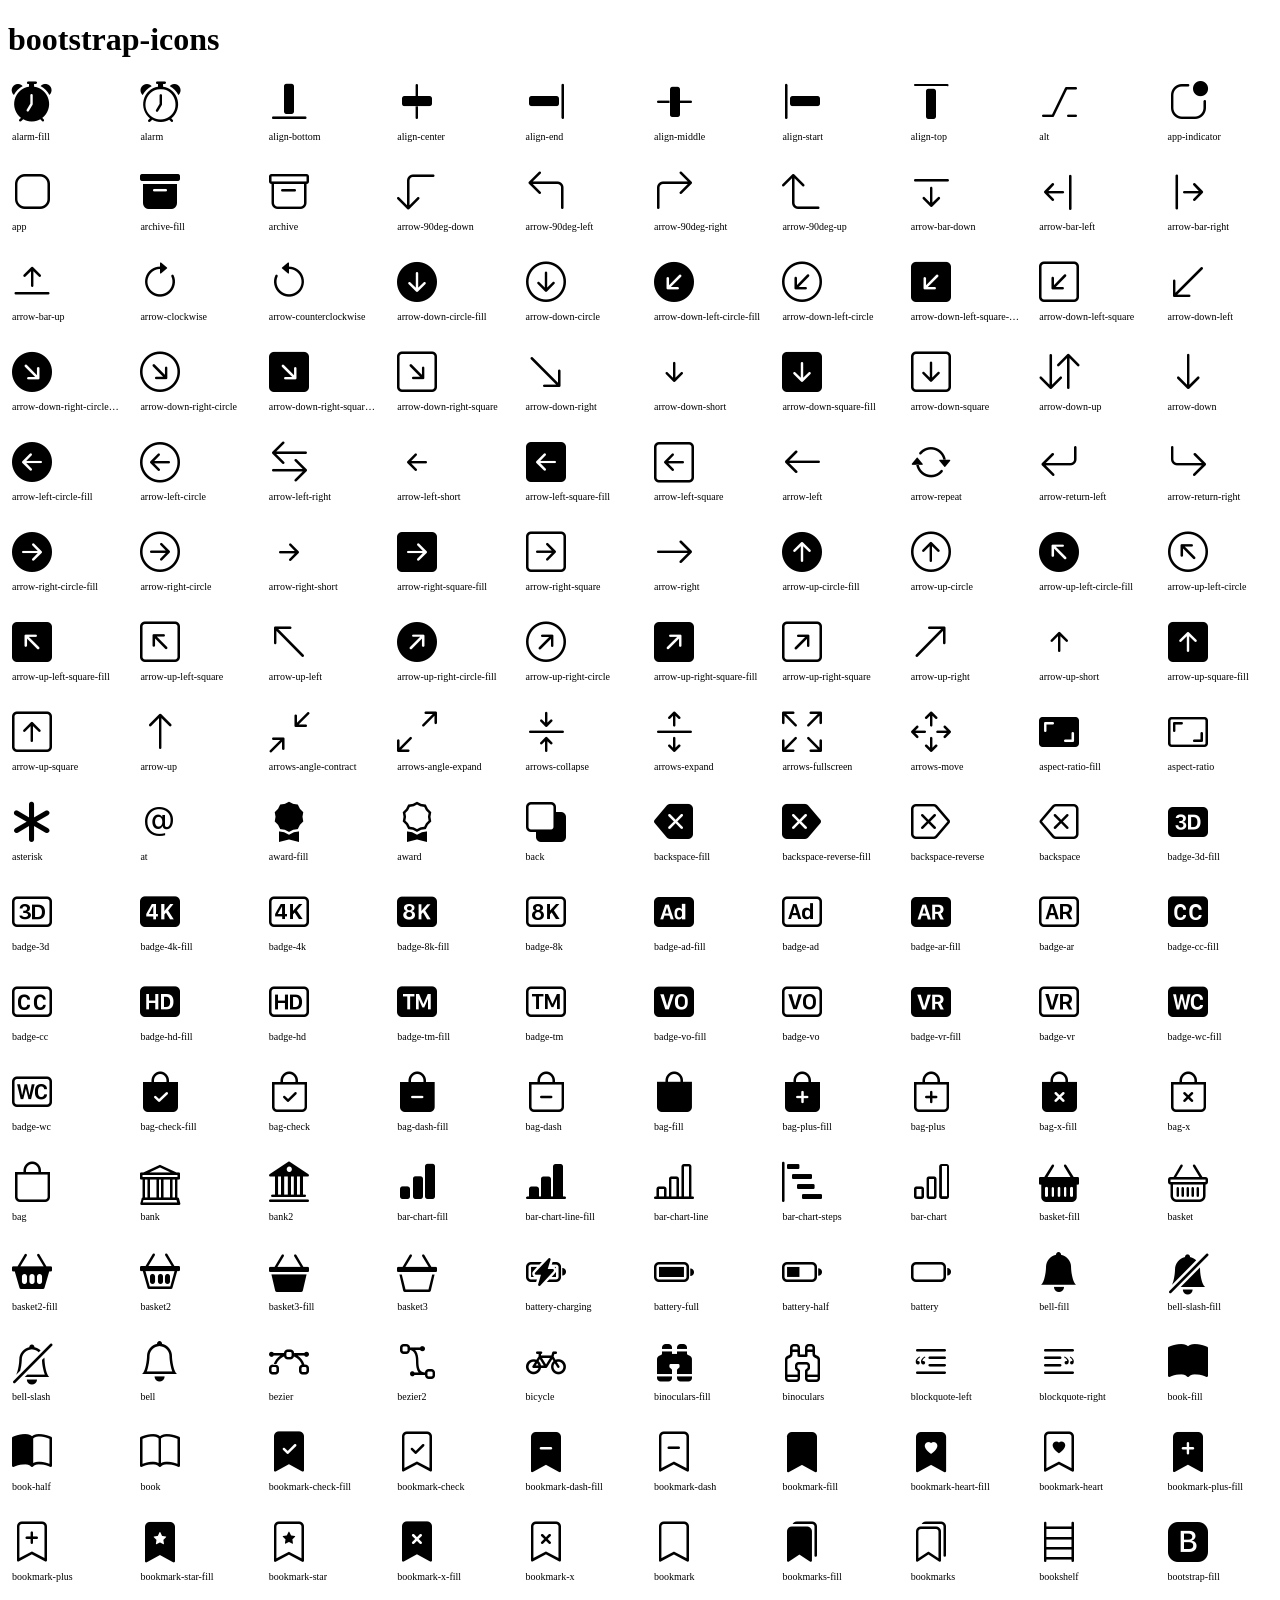
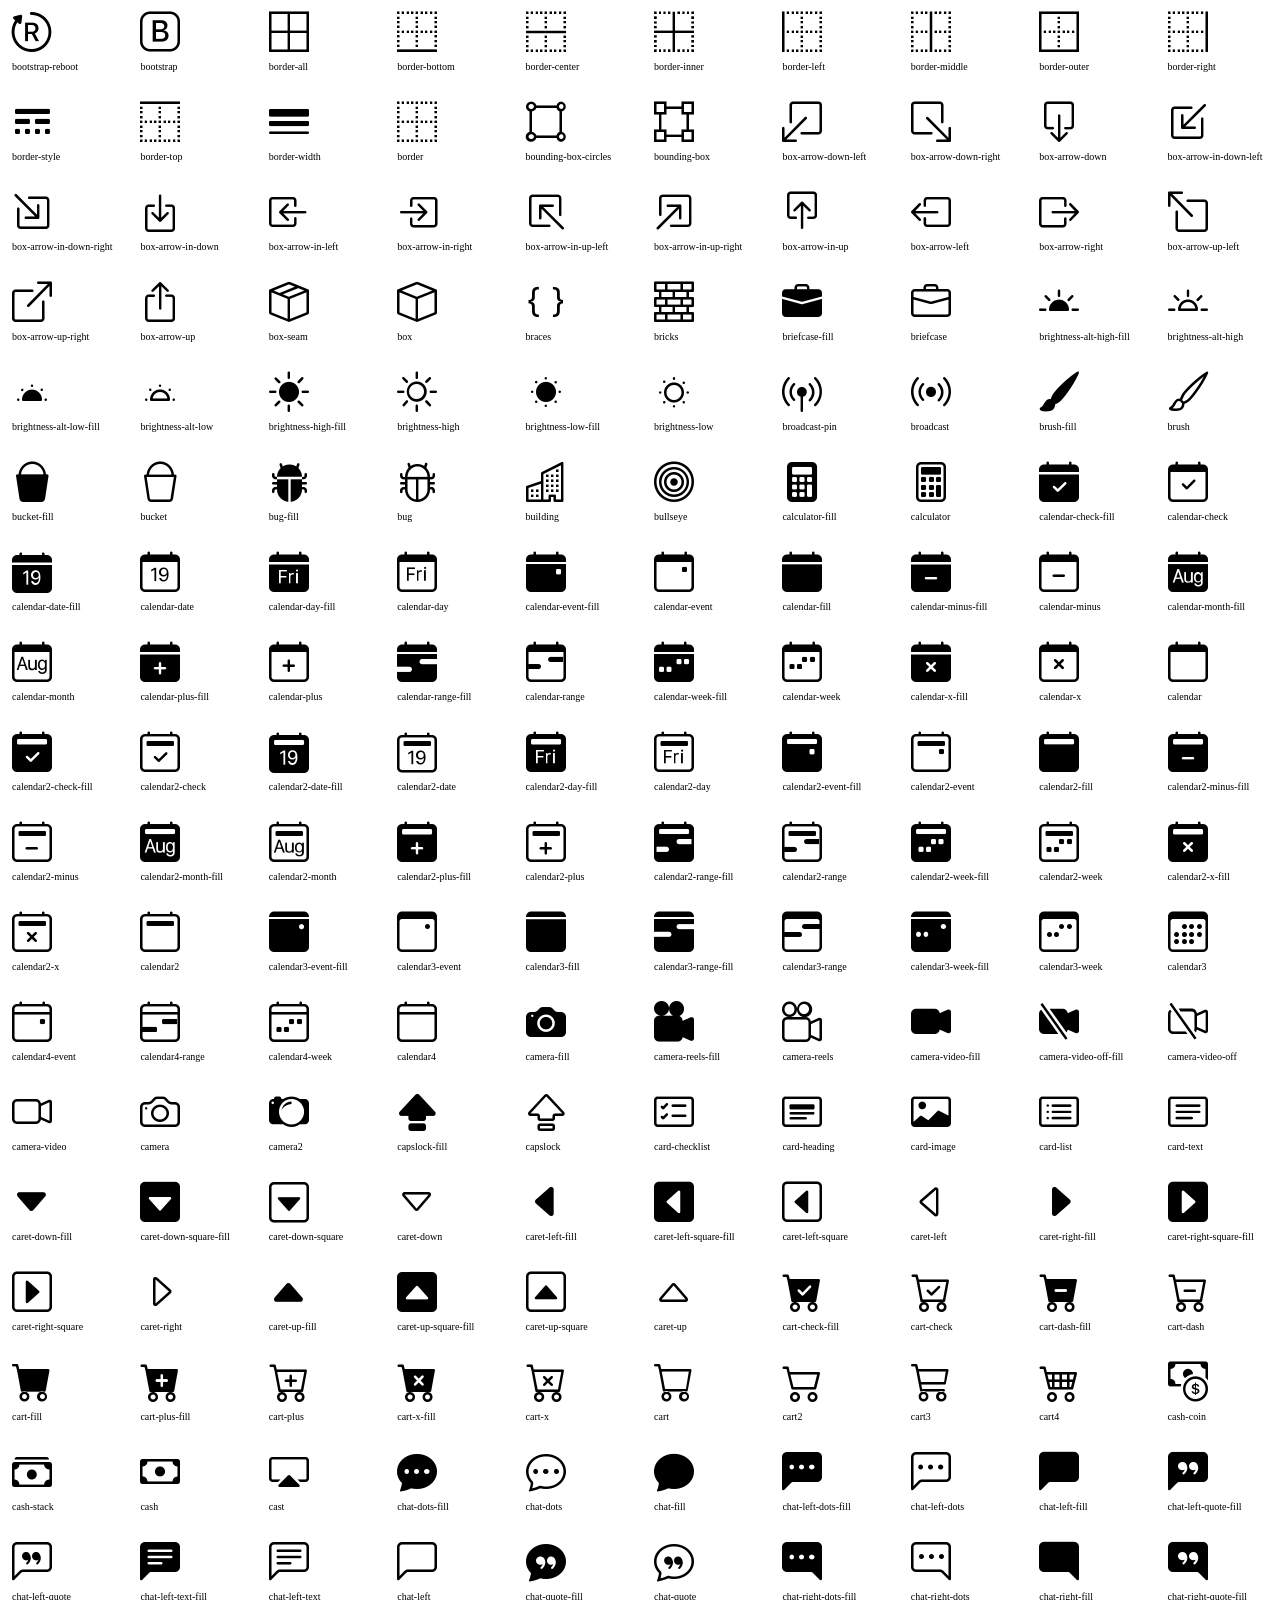
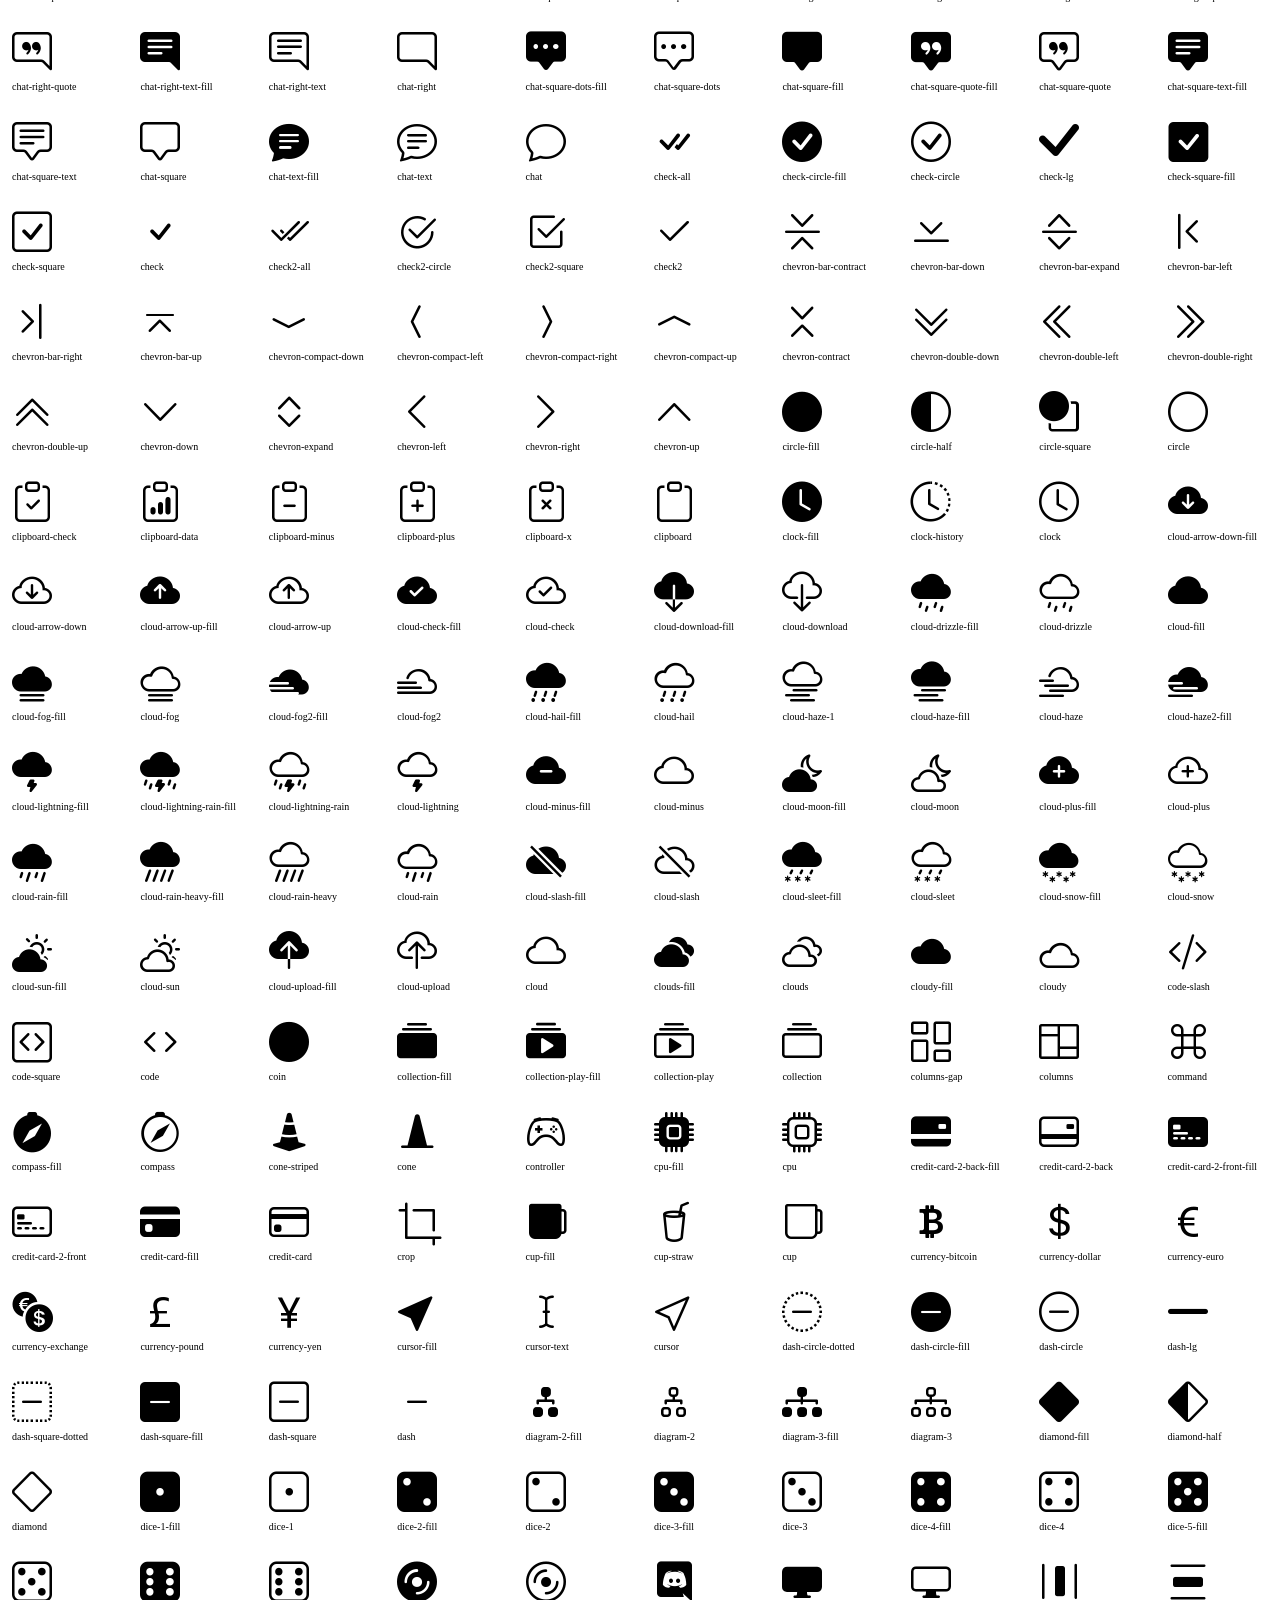
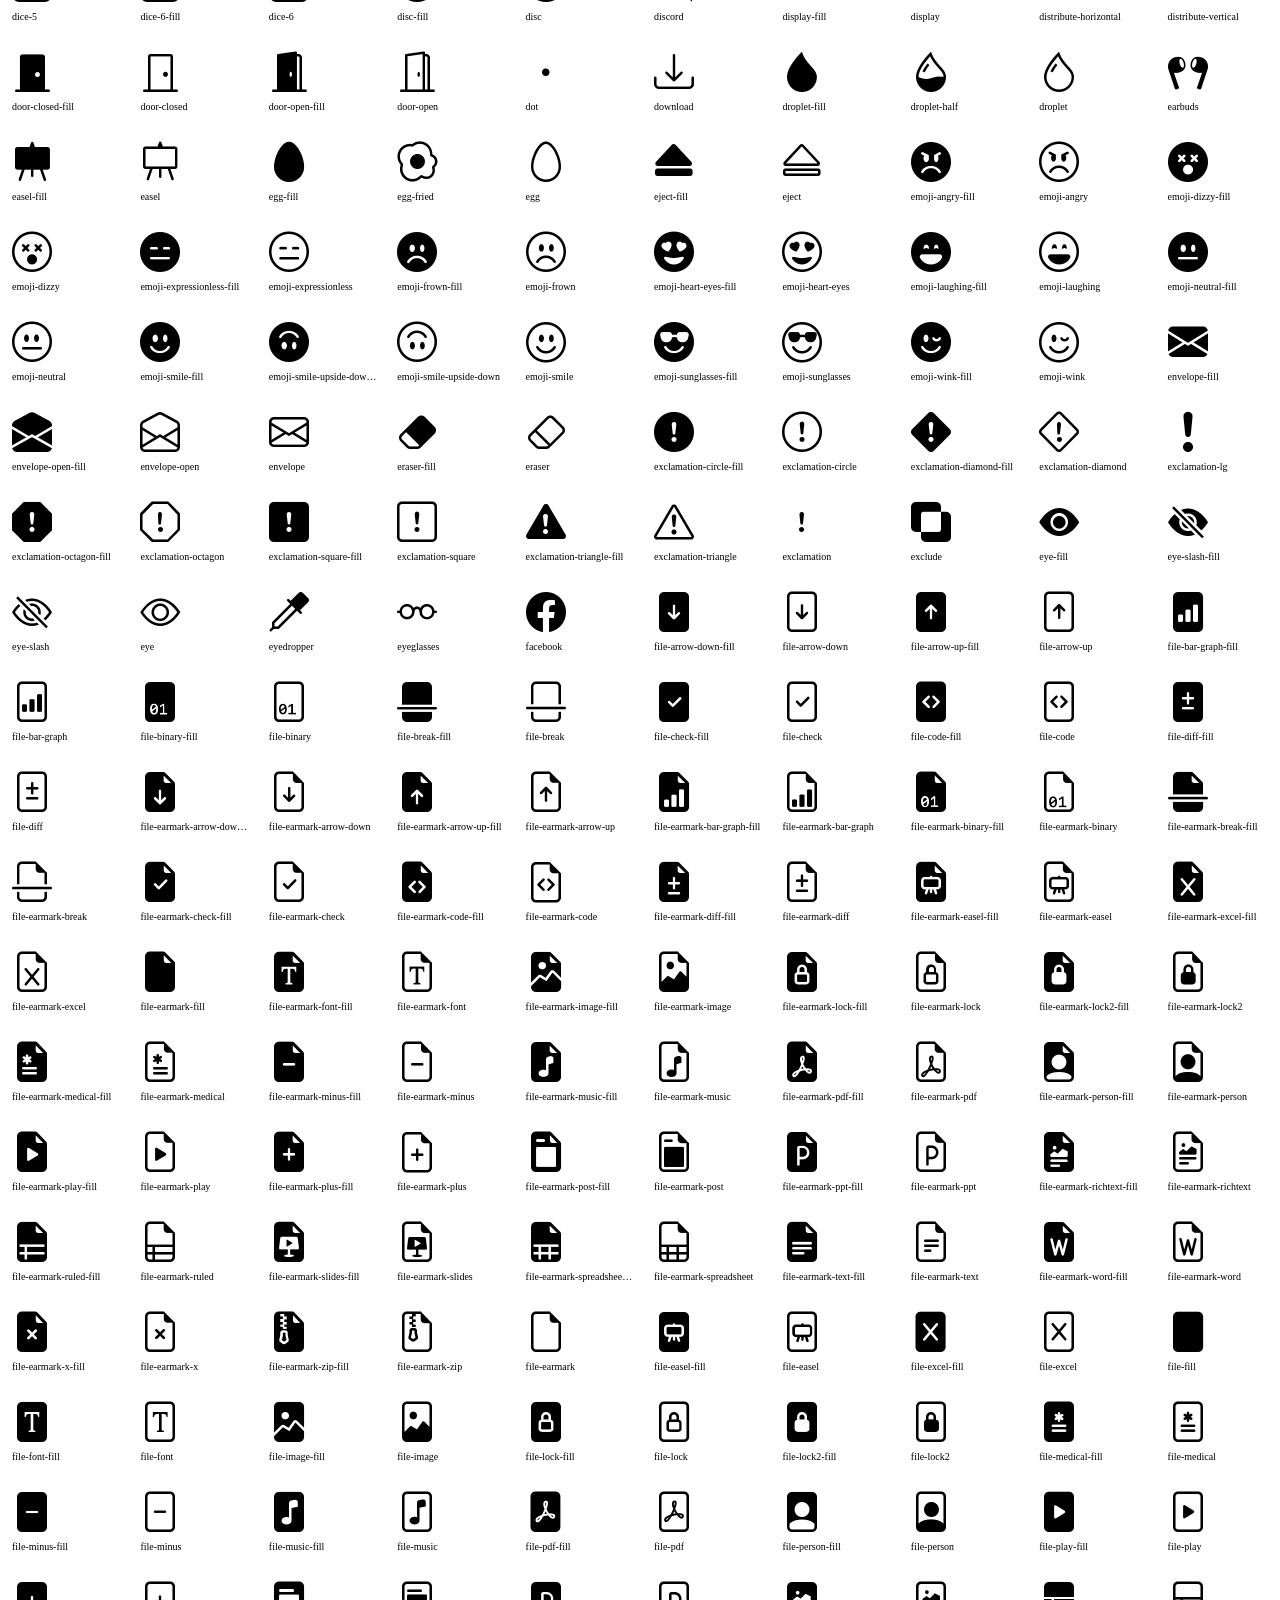
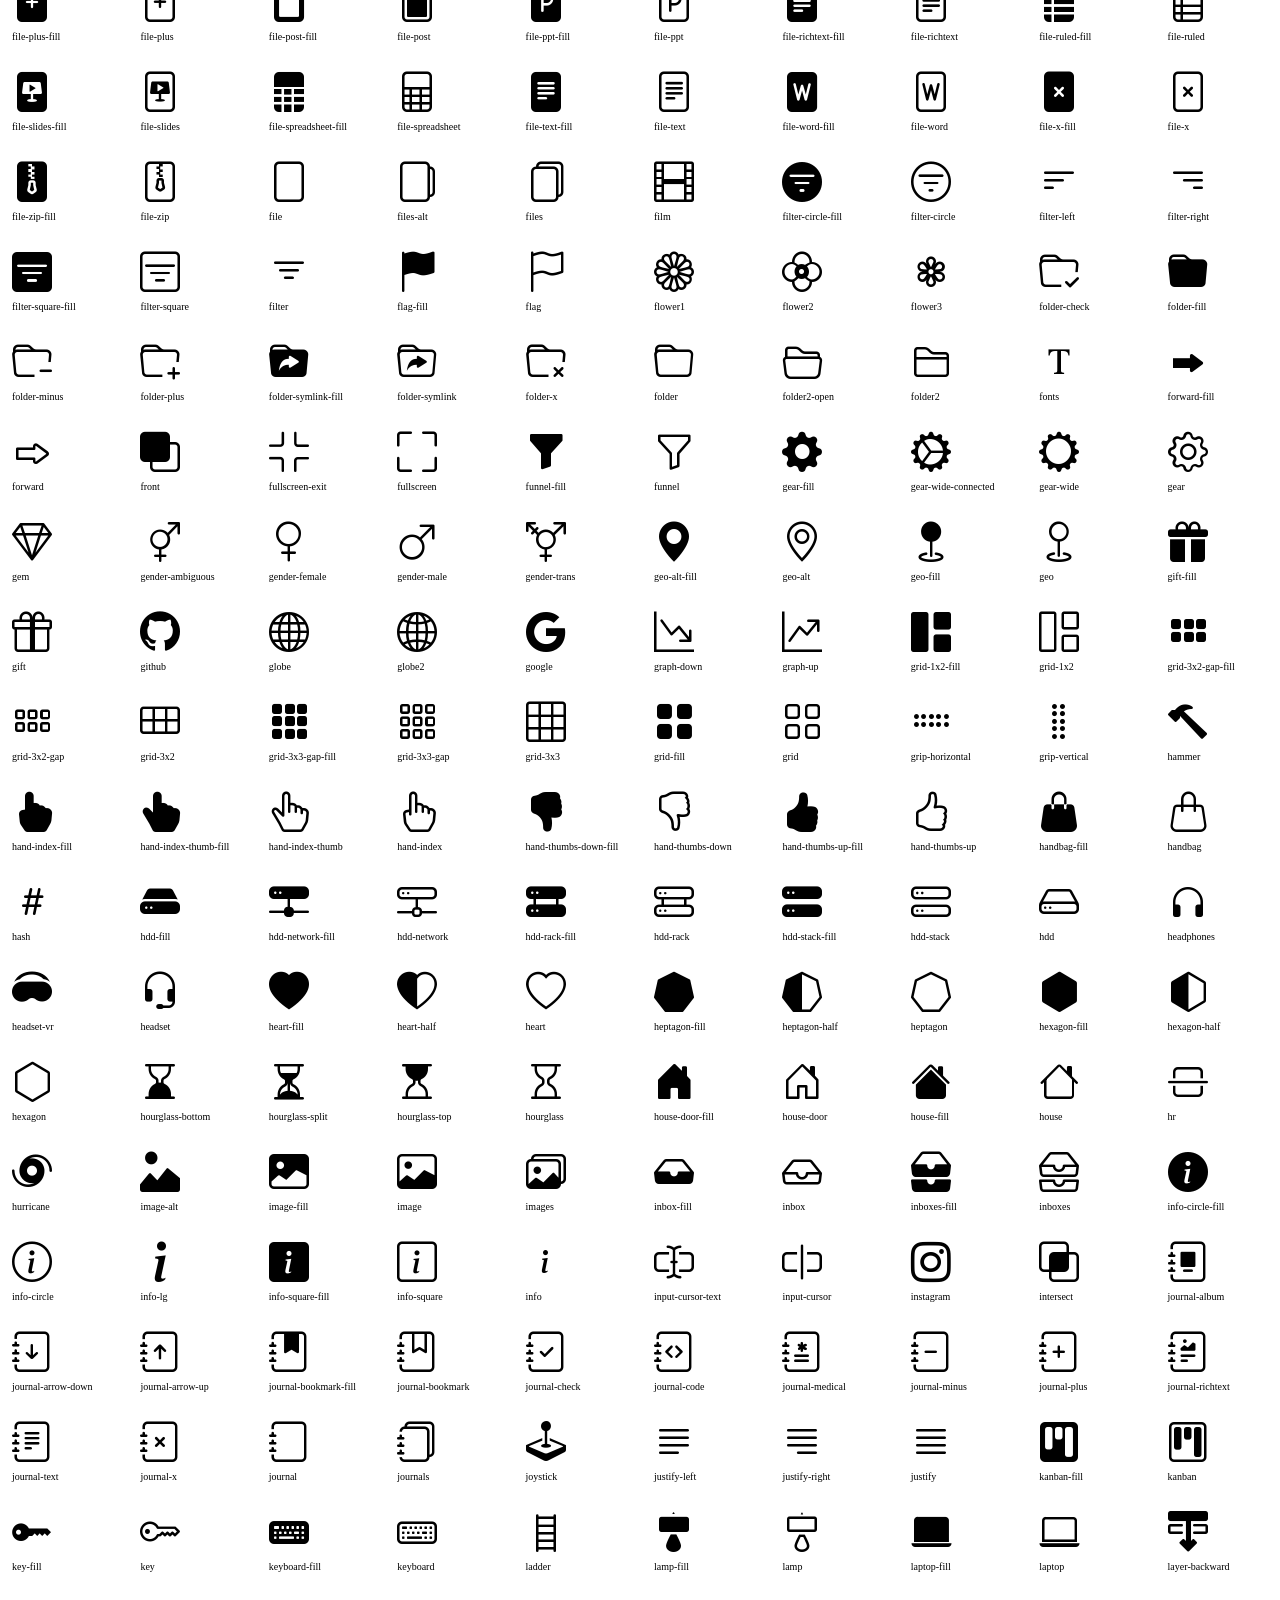
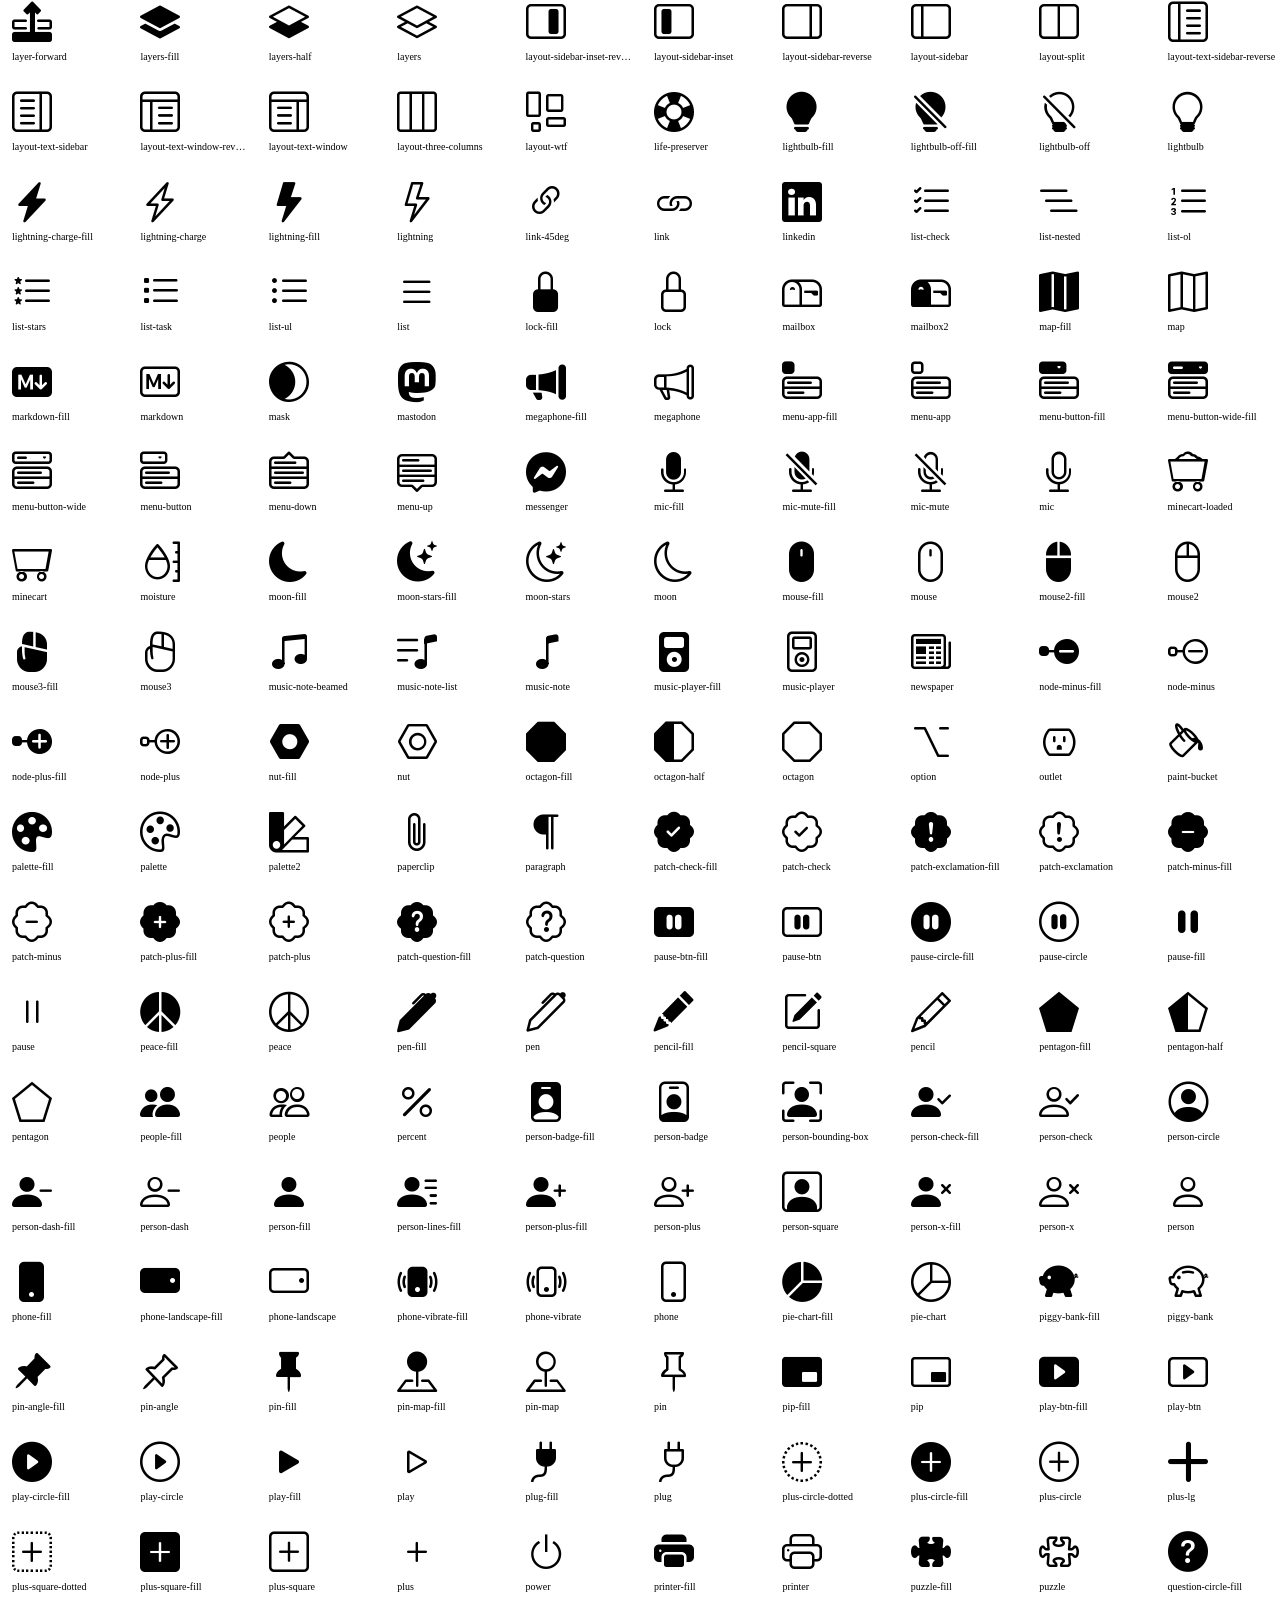
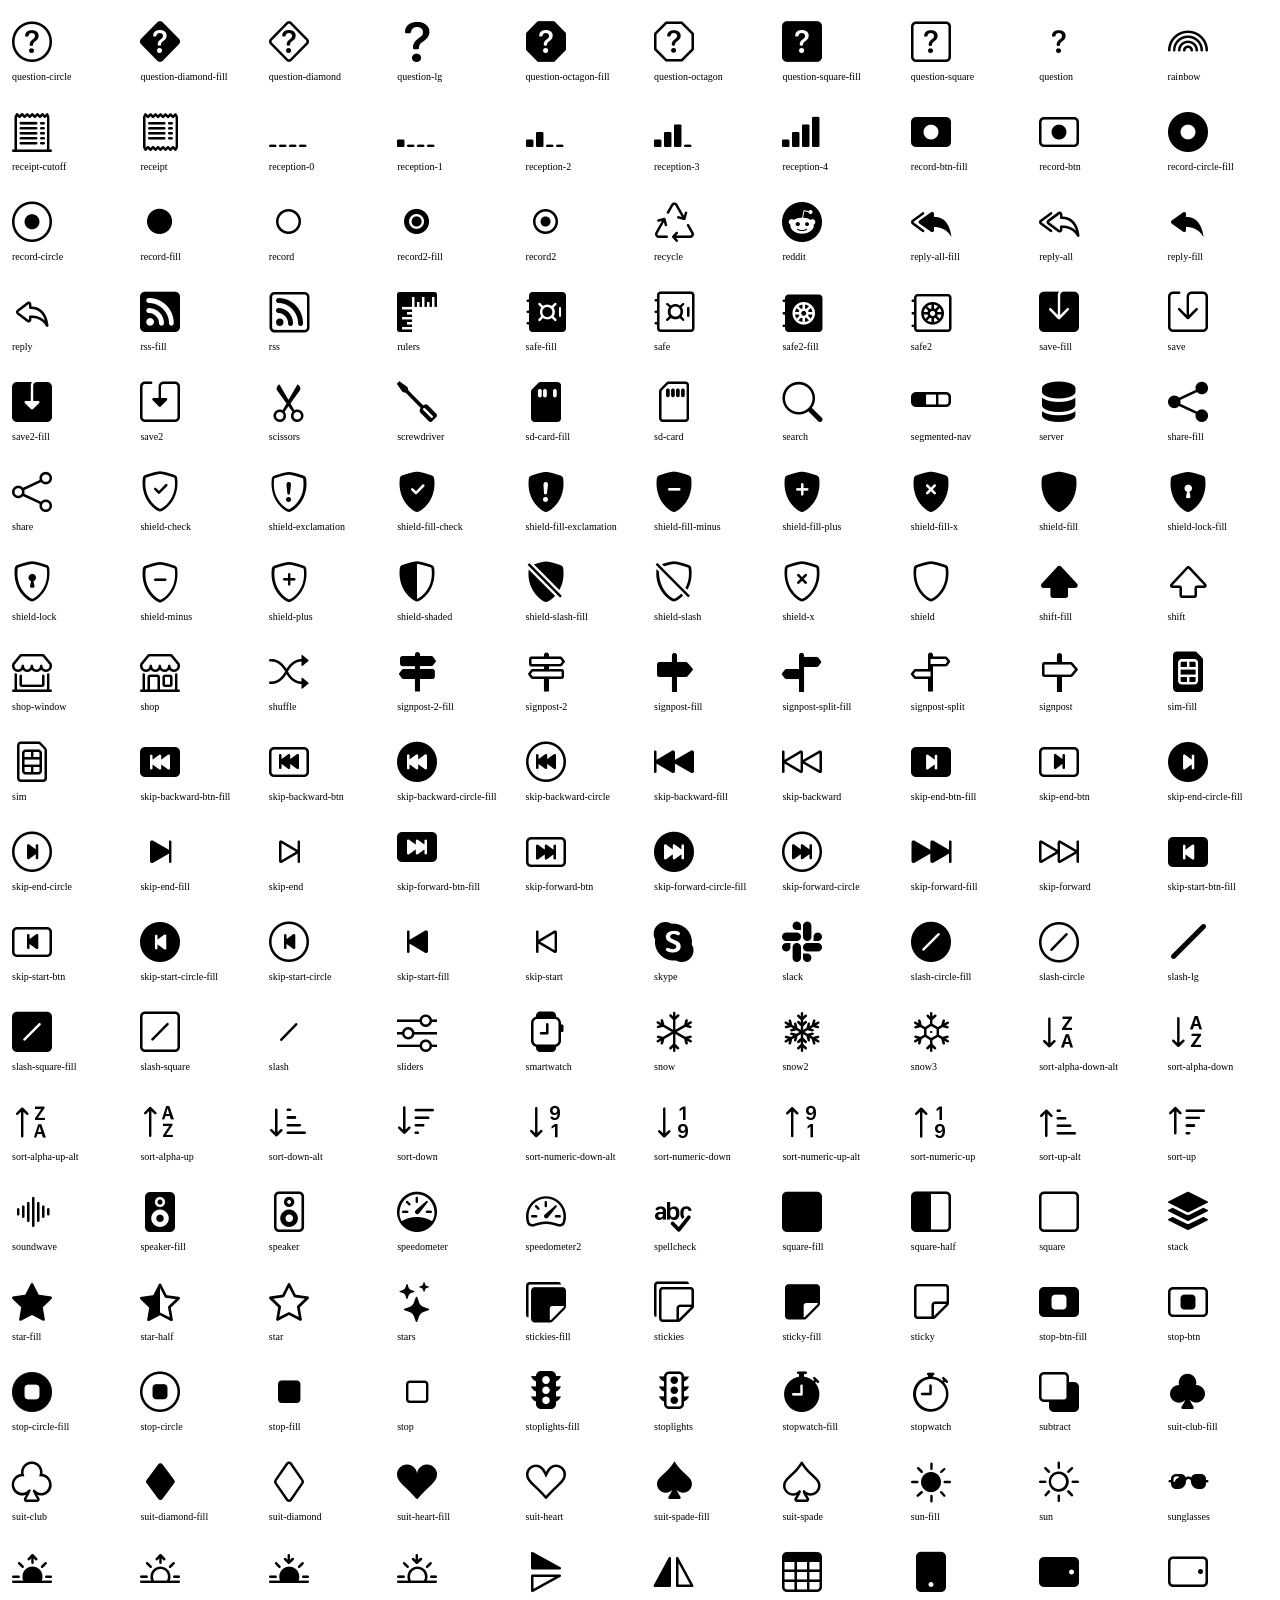
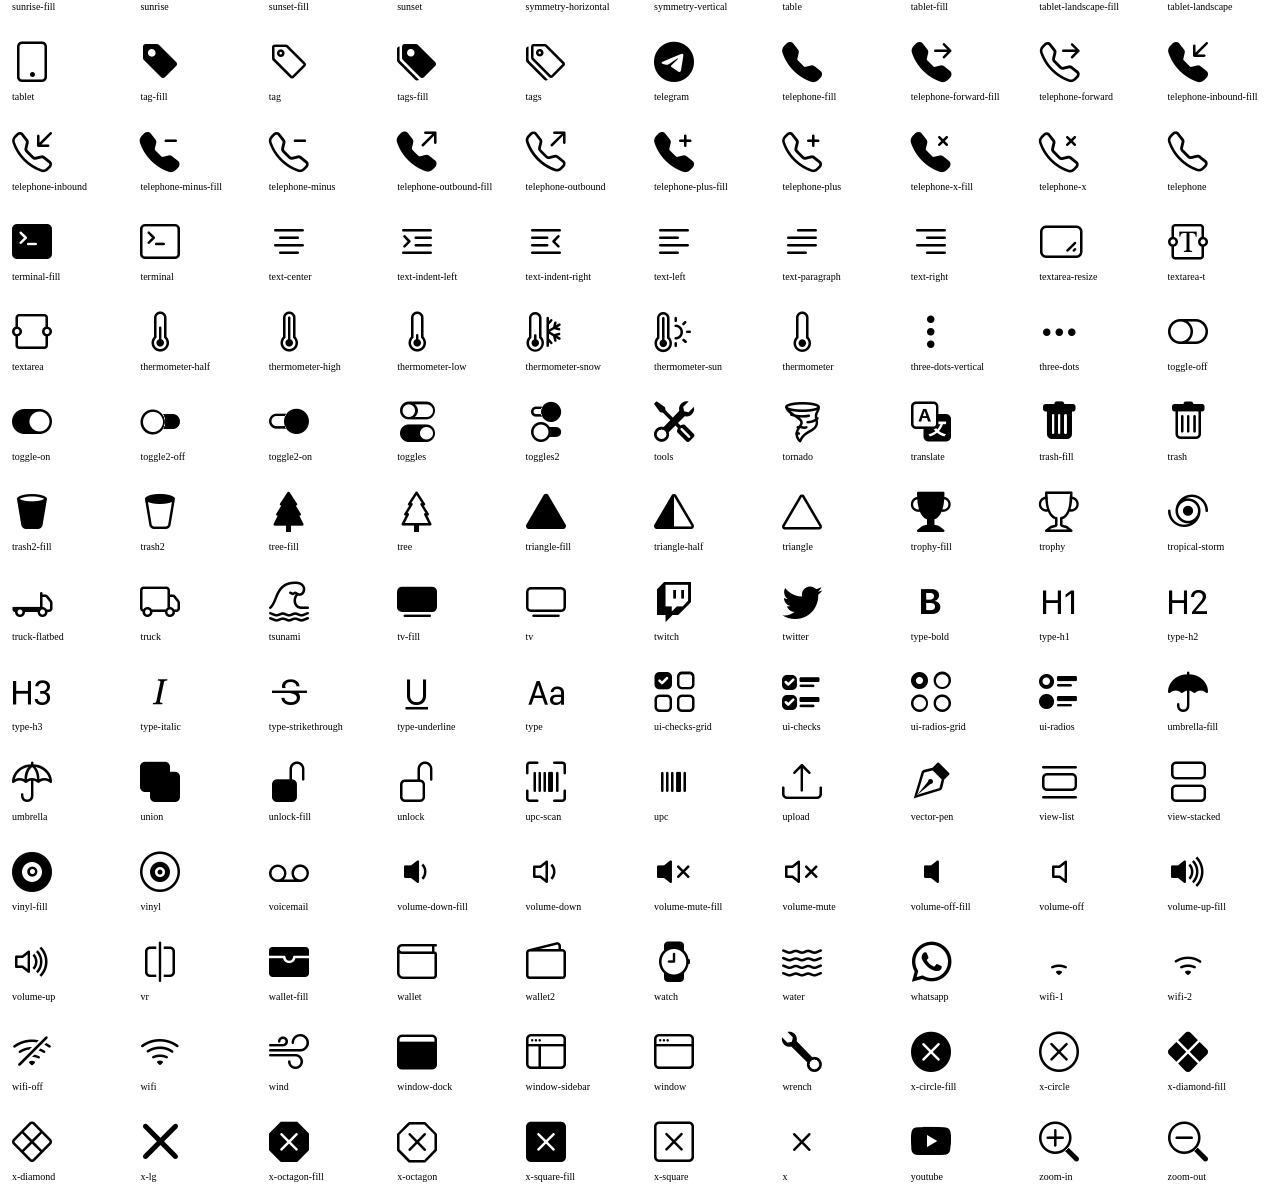
<file: Layout/Template/bibliotecas/bootstrap-icons/index.html>
<!doctype html>
<html lang="en">
  <head>
    <meta charset="utf-8">
    <title>bootstrap-icons</title>

    <style>
      .icons {
        display: grid;
        max-width: 100%;
        grid-template-columns: repeat(auto-fit, minmax(100px, 1fr));
        gap: 1.25rem;
      }

      .icon {
        background-color: var(--bs-light);
        border-radius: .25rem;
      }

      .bi {
        margin: .25rem;
        font-size: 2.5rem;
      }

      .label {
        font-family: var(--bs-font-monospace);
      }

      .label {
        display: inline-block;
        width: 100%;
        overflow: hidden;
        padding: .25rem;
        font-size: .625rem;
        text-overflow: ellipsis;
        white-space: nowrap;
      }

    </style>
    <link rel="stylesheet" href="bootstrap-icons.css">
  </head>
  <body class="text-center">

    <h1>bootstrap-icons</h1>

    <div class="icons">
      <div class="icon">
        <i class="bi bi-alarm-fill"></i>
        <div class="label">alarm-fill</div>
      </div>
      <div class="icon">
        <i class="bi bi-alarm"></i>
        <div class="label">alarm</div>
      </div>
      <div class="icon">
        <i class="bi bi-align-bottom"></i>
        <div class="label">align-bottom</div>
      </div>
      <div class="icon">
        <i class="bi bi-align-center"></i>
        <div class="label">align-center</div>
      </div>
      <div class="icon">
        <i class="bi bi-align-end"></i>
        <div class="label">align-end</div>
      </div>
      <div class="icon">
        <i class="bi bi-align-middle"></i>
        <div class="label">align-middle</div>
      </div>
      <div class="icon">
        <i class="bi bi-align-start"></i>
        <div class="label">align-start</div>
      </div>
      <div class="icon">
        <i class="bi bi-align-top"></i>
        <div class="label">align-top</div>
      </div>
      <div class="icon">
        <i class="bi bi-alt"></i>
        <div class="label">alt</div>
      </div>
      <div class="icon">
        <i class="bi bi-app-indicator"></i>
        <div class="label">app-indicator</div>
      </div>
      <div class="icon">
        <i class="bi bi-app"></i>
        <div class="label">app</div>
      </div>
      <div class="icon">
        <i class="bi bi-archive-fill"></i>
        <div class="label">archive-fill</div>
      </div>
      <div class="icon">
        <i class="bi bi-archive"></i>
        <div class="label">archive</div>
      </div>
      <div class="icon">
        <i class="bi bi-arrow-90deg-down"></i>
        <div class="label">arrow-90deg-down</div>
      </div>
      <div class="icon">
        <i class="bi bi-arrow-90deg-left"></i>
        <div class="label">arrow-90deg-left</div>
      </div>
      <div class="icon">
        <i class="bi bi-arrow-90deg-right"></i>
        <div class="label">arrow-90deg-right</div>
      </div>
      <div class="icon">
        <i class="bi bi-arrow-90deg-up"></i>
        <div class="label">arrow-90deg-up</div>
      </div>
      <div class="icon">
        <i class="bi bi-arrow-bar-down"></i>
        <div class="label">arrow-bar-down</div>
      </div>
      <div class="icon">
        <i class="bi bi-arrow-bar-left"></i>
        <div class="label">arrow-bar-left</div>
      </div>
      <div class="icon">
        <i class="bi bi-arrow-bar-right"></i>
        <div class="label">arrow-bar-right</div>
      </div>
      <div class="icon">
        <i class="bi bi-arrow-bar-up"></i>
        <div class="label">arrow-bar-up</div>
      </div>
      <div class="icon">
        <i class="bi bi-arrow-clockwise"></i>
        <div class="label">arrow-clockwise</div>
      </div>
      <div class="icon">
        <i class="bi bi-arrow-counterclockwise"></i>
        <div class="label">arrow-counterclockwise</div>
      </div>
      <div class="icon">
        <i class="bi bi-arrow-down-circle-fill"></i>
        <div class="label">arrow-down-circle-fill</div>
      </div>
      <div class="icon">
        <i class="bi bi-arrow-down-circle"></i>
        <div class="label">arrow-down-circle</div>
      </div>
      <div class="icon">
        <i class="bi bi-arrow-down-left-circle-fill"></i>
        <div class="label">arrow-down-left-circle-fill</div>
      </div>
      <div class="icon">
        <i class="bi bi-arrow-down-left-circle"></i>
        <div class="label">arrow-down-left-circle</div>
      </div>
      <div class="icon">
        <i class="bi bi-arrow-down-left-square-fill"></i>
        <div class="label">arrow-down-left-square-fill</div>
      </div>
      <div class="icon">
        <i class="bi bi-arrow-down-left-square"></i>
        <div class="label">arrow-down-left-square</div>
      </div>
      <div class="icon">
        <i class="bi bi-arrow-down-left"></i>
        <div class="label">arrow-down-left</div>
      </div>
      <div class="icon">
        <i class="bi bi-arrow-down-right-circle-fill"></i>
        <div class="label">arrow-down-right-circle-fill</div>
      </div>
      <div class="icon">
        <i class="bi bi-arrow-down-right-circle"></i>
        <div class="label">arrow-down-right-circle</div>
      </div>
      <div class="icon">
        <i class="bi bi-arrow-down-right-square-fill"></i>
        <div class="label">arrow-down-right-square-fill</div>
      </div>
      <div class="icon">
        <i class="bi bi-arrow-down-right-square"></i>
        <div class="label">arrow-down-right-square</div>
      </div>
      <div class="icon">
        <i class="bi bi-arrow-down-right"></i>
        <div class="label">arrow-down-right</div>
      </div>
      <div class="icon">
        <i class="bi bi-arrow-down-short"></i>
        <div class="label">arrow-down-short</div>
      </div>
      <div class="icon">
        <i class="bi bi-arrow-down-square-fill"></i>
        <div class="label">arrow-down-square-fill</div>
      </div>
      <div class="icon">
        <i class="bi bi-arrow-down-square"></i>
        <div class="label">arrow-down-square</div>
      </div>
      <div class="icon">
        <i class="bi bi-arrow-down-up"></i>
        <div class="label">arrow-down-up</div>
      </div>
      <div class="icon">
        <i class="bi bi-arrow-down"></i>
        <div class="label">arrow-down</div>
      </div>
      <div class="icon">
        <i class="bi bi-arrow-left-circle-fill"></i>
        <div class="label">arrow-left-circle-fill</div>
      </div>
      <div class="icon">
        <i class="bi bi-arrow-left-circle"></i>
        <div class="label">arrow-left-circle</div>
      </div>
      <div class="icon">
        <i class="bi bi-arrow-left-right"></i>
        <div class="label">arrow-left-right</div>
      </div>
      <div class="icon">
        <i class="bi bi-arrow-left-short"></i>
        <div class="label">arrow-left-short</div>
      </div>
      <div class="icon">
        <i class="bi bi-arrow-left-square-fill"></i>
        <div class="label">arrow-left-square-fill</div>
      </div>
      <div class="icon">
        <i class="bi bi-arrow-left-square"></i>
        <div class="label">arrow-left-square</div>
      </div>
      <div class="icon">
        <i class="bi bi-arrow-left"></i>
        <div class="label">arrow-left</div>
      </div>
      <div class="icon">
        <i class="bi bi-arrow-repeat"></i>
        <div class="label">arrow-repeat</div>
      </div>
      <div class="icon">
        <i class="bi bi-arrow-return-left"></i>
        <div class="label">arrow-return-left</div>
      </div>
      <div class="icon">
        <i class="bi bi-arrow-return-right"></i>
        <div class="label">arrow-return-right</div>
      </div>
      <div class="icon">
        <i class="bi bi-arrow-right-circle-fill"></i>
        <div class="label">arrow-right-circle-fill</div>
      </div>
      <div class="icon">
        <i class="bi bi-arrow-right-circle"></i>
        <div class="label">arrow-right-circle</div>
      </div>
      <div class="icon">
        <i class="bi bi-arrow-right-short"></i>
        <div class="label">arrow-right-short</div>
      </div>
      <div class="icon">
        <i class="bi bi-arrow-right-square-fill"></i>
        <div class="label">arrow-right-square-fill</div>
      </div>
      <div class="icon">
        <i class="bi bi-arrow-right-square"></i>
        <div class="label">arrow-right-square</div>
      </div>
      <div class="icon">
        <i class="bi bi-arrow-right"></i>
        <div class="label">arrow-right</div>
      </div>
      <div class="icon">
        <i class="bi bi-arrow-up-circle-fill"></i>
        <div class="label">arrow-up-circle-fill</div>
      </div>
      <div class="icon">
        <i class="bi bi-arrow-up-circle"></i>
        <div class="label">arrow-up-circle</div>
      </div>
      <div class="icon">
        <i class="bi bi-arrow-up-left-circle-fill"></i>
        <div class="label">arrow-up-left-circle-fill</div>
      </div>
      <div class="icon">
        <i class="bi bi-arrow-up-left-circle"></i>
        <div class="label">arrow-up-left-circle</div>
      </div>
      <div class="icon">
        <i class="bi bi-arrow-up-left-square-fill"></i>
        <div class="label">arrow-up-left-square-fill</div>
      </div>
      <div class="icon">
        <i class="bi bi-arrow-up-left-square"></i>
        <div class="label">arrow-up-left-square</div>
      </div>
      <div class="icon">
        <i class="bi bi-arrow-up-left"></i>
        <div class="label">arrow-up-left</div>
      </div>
      <div class="icon">
        <i class="bi bi-arrow-up-right-circle-fill"></i>
        <div class="label">arrow-up-right-circle-fill</div>
      </div>
      <div class="icon">
        <i class="bi bi-arrow-up-right-circle"></i>
        <div class="label">arrow-up-right-circle</div>
      </div>
      <div class="icon">
        <i class="bi bi-arrow-up-right-square-fill"></i>
        <div class="label">arrow-up-right-square-fill</div>
      </div>
      <div class="icon">
        <i class="bi bi-arrow-up-right-square"></i>
        <div class="label">arrow-up-right-square</div>
      </div>
      <div class="icon">
        <i class="bi bi-arrow-up-right"></i>
        <div class="label">arrow-up-right</div>
      </div>
      <div class="icon">
        <i class="bi bi-arrow-up-short"></i>
        <div class="label">arrow-up-short</div>
      </div>
      <div class="icon">
        <i class="bi bi-arrow-up-square-fill"></i>
        <div class="label">arrow-up-square-fill</div>
      </div>
      <div class="icon">
        <i class="bi bi-arrow-up-square"></i>
        <div class="label">arrow-up-square</div>
      </div>
      <div class="icon">
        <i class="bi bi-arrow-up"></i>
        <div class="label">arrow-up</div>
      </div>
      <div class="icon">
        <i class="bi bi-arrows-angle-contract"></i>
        <div class="label">arrows-angle-contract</div>
      </div>
      <div class="icon">
        <i class="bi bi-arrows-angle-expand"></i>
        <div class="label">arrows-angle-expand</div>
      </div>
      <div class="icon">
        <i class="bi bi-arrows-collapse"></i>
        <div class="label">arrows-collapse</div>
      </div>
      <div class="icon">
        <i class="bi bi-arrows-expand"></i>
        <div class="label">arrows-expand</div>
      </div>
      <div class="icon">
        <i class="bi bi-arrows-fullscreen"></i>
        <div class="label">arrows-fullscreen</div>
      </div>
      <div class="icon">
        <i class="bi bi-arrows-move"></i>
        <div class="label">arrows-move</div>
      </div>
      <div class="icon">
        <i class="bi bi-aspect-ratio-fill"></i>
        <div class="label">aspect-ratio-fill</div>
      </div>
      <div class="icon">
        <i class="bi bi-aspect-ratio"></i>
        <div class="label">aspect-ratio</div>
      </div>
      <div class="icon">
        <i class="bi bi-asterisk"></i>
        <div class="label">asterisk</div>
      </div>
      <div class="icon">
        <i class="bi bi-at"></i>
        <div class="label">at</div>
      </div>
      <div class="icon">
        <i class="bi bi-award-fill"></i>
        <div class="label">award-fill</div>
      </div>
      <div class="icon">
        <i class="bi bi-award"></i>
        <div class="label">award</div>
      </div>
      <div class="icon">
        <i class="bi bi-back"></i>
        <div class="label">back</div>
      </div>
      <div class="icon">
        <i class="bi bi-backspace-fill"></i>
        <div class="label">backspace-fill</div>
      </div>
      <div class="icon">
        <i class="bi bi-backspace-reverse-fill"></i>
        <div class="label">backspace-reverse-fill</div>
      </div>
      <div class="icon">
        <i class="bi bi-backspace-reverse"></i>
        <div class="label">backspace-reverse</div>
      </div>
      <div class="icon">
        <i class="bi bi-backspace"></i>
        <div class="label">backspace</div>
      </div>
      <div class="icon">
        <i class="bi bi-badge-3d-fill"></i>
        <div class="label">badge-3d-fill</div>
      </div>
      <div class="icon">
        <i class="bi bi-badge-3d"></i>
        <div class="label">badge-3d</div>
      </div>
      <div class="icon">
        <i class="bi bi-badge-4k-fill"></i>
        <div class="label">badge-4k-fill</div>
      </div>
      <div class="icon">
        <i class="bi bi-badge-4k"></i>
        <div class="label">badge-4k</div>
      </div>
      <div class="icon">
        <i class="bi bi-badge-8k-fill"></i>
        <div class="label">badge-8k-fill</div>
      </div>
      <div class="icon">
        <i class="bi bi-badge-8k"></i>
        <div class="label">badge-8k</div>
      </div>
      <div class="icon">
        <i class="bi bi-badge-ad-fill"></i>
        <div class="label">badge-ad-fill</div>
      </div>
      <div class="icon">
        <i class="bi bi-badge-ad"></i>
        <div class="label">badge-ad</div>
      </div>
      <div class="icon">
        <i class="bi bi-badge-ar-fill"></i>
        <div class="label">badge-ar-fill</div>
      </div>
      <div class="icon">
        <i class="bi bi-badge-ar"></i>
        <div class="label">badge-ar</div>
      </div>
      <div class="icon">
        <i class="bi bi-badge-cc-fill"></i>
        <div class="label">badge-cc-fill</div>
      </div>
      <div class="icon">
        <i class="bi bi-badge-cc"></i>
        <div class="label">badge-cc</div>
      </div>
      <div class="icon">
        <i class="bi bi-badge-hd-fill"></i>
        <div class="label">badge-hd-fill</div>
      </div>
      <div class="icon">
        <i class="bi bi-badge-hd"></i>
        <div class="label">badge-hd</div>
      </div>
      <div class="icon">
        <i class="bi bi-badge-tm-fill"></i>
        <div class="label">badge-tm-fill</div>
      </div>
      <div class="icon">
        <i class="bi bi-badge-tm"></i>
        <div class="label">badge-tm</div>
      </div>
      <div class="icon">
        <i class="bi bi-badge-vo-fill"></i>
        <div class="label">badge-vo-fill</div>
      </div>
      <div class="icon">
        <i class="bi bi-badge-vo"></i>
        <div class="label">badge-vo</div>
      </div>
      <div class="icon">
        <i class="bi bi-badge-vr-fill"></i>
        <div class="label">badge-vr-fill</div>
      </div>
      <div class="icon">
        <i class="bi bi-badge-vr"></i>
        <div class="label">badge-vr</div>
      </div>
      <div class="icon">
        <i class="bi bi-badge-wc-fill"></i>
        <div class="label">badge-wc-fill</div>
      </div>
      <div class="icon">
        <i class="bi bi-badge-wc"></i>
        <div class="label">badge-wc</div>
      </div>
      <div class="icon">
        <i class="bi bi-bag-check-fill"></i>
        <div class="label">bag-check-fill</div>
      </div>
      <div class="icon">
        <i class="bi bi-bag-check"></i>
        <div class="label">bag-check</div>
      </div>
      <div class="icon">
        <i class="bi bi-bag-dash-fill"></i>
        <div class="label">bag-dash-fill</div>
      </div>
      <div class="icon">
        <i class="bi bi-bag-dash"></i>
        <div class="label">bag-dash</div>
      </div>
      <div class="icon">
        <i class="bi bi-bag-fill"></i>
        <div class="label">bag-fill</div>
      </div>
      <div class="icon">
        <i class="bi bi-bag-plus-fill"></i>
        <div class="label">bag-plus-fill</div>
      </div>
      <div class="icon">
        <i class="bi bi-bag-plus"></i>
        <div class="label">bag-plus</div>
      </div>
      <div class="icon">
        <i class="bi bi-bag-x-fill"></i>
        <div class="label">bag-x-fill</div>
      </div>
      <div class="icon">
        <i class="bi bi-bag-x"></i>
        <div class="label">bag-x</div>
      </div>
      <div class="icon">
        <i class="bi bi-bag"></i>
        <div class="label">bag</div>
      </div>
      <div class="icon">
        <i class="bi bi-bank"></i>
        <div class="label">bank</div>
      </div>
      <div class="icon">
        <i class="bi bi-bank2"></i>
        <div class="label">bank2</div>
      </div>
      <div class="icon">
        <i class="bi bi-bar-chart-fill"></i>
        <div class="label">bar-chart-fill</div>
      </div>
      <div class="icon">
        <i class="bi bi-bar-chart-line-fill"></i>
        <div class="label">bar-chart-line-fill</div>
      </div>
      <div class="icon">
        <i class="bi bi-bar-chart-line"></i>
        <div class="label">bar-chart-line</div>
      </div>
      <div class="icon">
        <i class="bi bi-bar-chart-steps"></i>
        <div class="label">bar-chart-steps</div>
      </div>
      <div class="icon">
        <i class="bi bi-bar-chart"></i>
        <div class="label">bar-chart</div>
      </div>
      <div class="icon">
        <i class="bi bi-basket-fill"></i>
        <div class="label">basket-fill</div>
      </div>
      <div class="icon">
        <i class="bi bi-basket"></i>
        <div class="label">basket</div>
      </div>
      <div class="icon">
        <i class="bi bi-basket2-fill"></i>
        <div class="label">basket2-fill</div>
      </div>
      <div class="icon">
        <i class="bi bi-basket2"></i>
        <div class="label">basket2</div>
      </div>
      <div class="icon">
        <i class="bi bi-basket3-fill"></i>
        <div class="label">basket3-fill</div>
      </div>
      <div class="icon">
        <i class="bi bi-basket3"></i>
        <div class="label">basket3</div>
      </div>
      <div class="icon">
        <i class="bi bi-battery-charging"></i>
        <div class="label">battery-charging</div>
      </div>
      <div class="icon">
        <i class="bi bi-battery-full"></i>
        <div class="label">battery-full</div>
      </div>
      <div class="icon">
        <i class="bi bi-battery-half"></i>
        <div class="label">battery-half</div>
      </div>
      <div class="icon">
        <i class="bi bi-battery"></i>
        <div class="label">battery</div>
      </div>
      <div class="icon">
        <i class="bi bi-bell-fill"></i>
        <div class="label">bell-fill</div>
      </div>
      <div class="icon">
        <i class="bi bi-bell-slash-fill"></i>
        <div class="label">bell-slash-fill</div>
      </div>
      <div class="icon">
        <i class="bi bi-bell-slash"></i>
        <div class="label">bell-slash</div>
      </div>
      <div class="icon">
        <i class="bi bi-bell"></i>
        <div class="label">bell</div>
      </div>
      <div class="icon">
        <i class="bi bi-bezier"></i>
        <div class="label">bezier</div>
      </div>
      <div class="icon">
        <i class="bi bi-bezier2"></i>
        <div class="label">bezier2</div>
      </div>
      <div class="icon">
        <i class="bi bi-bicycle"></i>
        <div class="label">bicycle</div>
      </div>
      <div class="icon">
        <i class="bi bi-binoculars-fill"></i>
        <div class="label">binoculars-fill</div>
      </div>
      <div class="icon">
        <i class="bi bi-binoculars"></i>
        <div class="label">binoculars</div>
      </div>
      <div class="icon">
        <i class="bi bi-blockquote-left"></i>
        <div class="label">blockquote-left</div>
      </div>
      <div class="icon">
        <i class="bi bi-blockquote-right"></i>
        <div class="label">blockquote-right</div>
      </div>
      <div class="icon">
        <i class="bi bi-book-fill"></i>
        <div class="label">book-fill</div>
      </div>
      <div class="icon">
        <i class="bi bi-book-half"></i>
        <div class="label">book-half</div>
      </div>
      <div class="icon">
        <i class="bi bi-book"></i>
        <div class="label">book</div>
      </div>
      <div class="icon">
        <i class="bi bi-bookmark-check-fill"></i>
        <div class="label">bookmark-check-fill</div>
      </div>
      <div class="icon">
        <i class="bi bi-bookmark-check"></i>
        <div class="label">bookmark-check</div>
      </div>
      <div class="icon">
        <i class="bi bi-bookmark-dash-fill"></i>
        <div class="label">bookmark-dash-fill</div>
      </div>
      <div class="icon">
        <i class="bi bi-bookmark-dash"></i>
        <div class="label">bookmark-dash</div>
      </div>
      <div class="icon">
        <i class="bi bi-bookmark-fill"></i>
        <div class="label">bookmark-fill</div>
      </div>
      <div class="icon">
        <i class="bi bi-bookmark-heart-fill"></i>
        <div class="label">bookmark-heart-fill</div>
      </div>
      <div class="icon">
        <i class="bi bi-bookmark-heart"></i>
        <div class="label">bookmark-heart</div>
      </div>
      <div class="icon">
        <i class="bi bi-bookmark-plus-fill"></i>
        <div class="label">bookmark-plus-fill</div>
      </div>
      <div class="icon">
        <i class="bi bi-bookmark-plus"></i>
        <div class="label">bookmark-plus</div>
      </div>
      <div class="icon">
        <i class="bi bi-bookmark-star-fill"></i>
        <div class="label">bookmark-star-fill</div>
      </div>
      <div class="icon">
        <i class="bi bi-bookmark-star"></i>
        <div class="label">bookmark-star</div>
      </div>
      <div class="icon">
        <i class="bi bi-bookmark-x-fill"></i>
        <div class="label">bookmark-x-fill</div>
      </div>
      <div class="icon">
        <i class="bi bi-bookmark-x"></i>
        <div class="label">bookmark-x</div>
      </div>
      <div class="icon">
        <i class="bi bi-bookmark"></i>
        <div class="label">bookmark</div>
      </div>
      <div class="icon">
        <i class="bi bi-bookmarks-fill"></i>
        <div class="label">bookmarks-fill</div>
      </div>
      <div class="icon">
        <i class="bi bi-bookmarks"></i>
        <div class="label">bookmarks</div>
      </div>
      <div class="icon">
        <i class="bi bi-bookshelf"></i>
        <div class="label">bookshelf</div>
      </div>
      <div class="icon">
        <i class="bi bi-bootstrap-fill"></i>
        <div class="label">bootstrap-fill</div>
      </div>
      <div class="icon">
        <i class="bi bi-bootstrap-reboot"></i>
        <div class="label">bootstrap-reboot</div>
      </div>
      <div class="icon">
        <i class="bi bi-bootstrap"></i>
        <div class="label">bootstrap</div>
      </div>
      <div class="icon">
        <i class="bi bi-border-all"></i>
        <div class="label">border-all</div>
      </div>
      <div class="icon">
        <i class="bi bi-border-bottom"></i>
        <div class="label">border-bottom</div>
      </div>
      <div class="icon">
        <i class="bi bi-border-center"></i>
        <div class="label">border-center</div>
      </div>
      <div class="icon">
        <i class="bi bi-border-inner"></i>
        <div class="label">border-inner</div>
      </div>
      <div class="icon">
        <i class="bi bi-border-left"></i>
        <div class="label">border-left</div>
      </div>
      <div class="icon">
        <i class="bi bi-border-middle"></i>
        <div class="label">border-middle</div>
      </div>
      <div class="icon">
        <i class="bi bi-border-outer"></i>
        <div class="label">border-outer</div>
      </div>
      <div class="icon">
        <i class="bi bi-border-right"></i>
        <div class="label">border-right</div>
      </div>
      <div class="icon">
        <i class="bi bi-border-style"></i>
        <div class="label">border-style</div>
      </div>
      <div class="icon">
        <i class="bi bi-border-top"></i>
        <div class="label">border-top</div>
      </div>
      <div class="icon">
        <i class="bi bi-border-width"></i>
        <div class="label">border-width</div>
      </div>
      <div class="icon">
        <i class="bi bi-border"></i>
        <div class="label">border</div>
      </div>
      <div class="icon">
        <i class="bi bi-bounding-box-circles"></i>
        <div class="label">bounding-box-circles</div>
      </div>
      <div class="icon">
        <i class="bi bi-bounding-box"></i>
        <div class="label">bounding-box</div>
      </div>
      <div class="icon">
        <i class="bi bi-box-arrow-down-left"></i>
        <div class="label">box-arrow-down-left</div>
      </div>
      <div class="icon">
        <i class="bi bi-box-arrow-down-right"></i>
        <div class="label">box-arrow-down-right</div>
      </div>
      <div class="icon">
        <i class="bi bi-box-arrow-down"></i>
        <div class="label">box-arrow-down</div>
      </div>
      <div class="icon">
        <i class="bi bi-box-arrow-in-down-left"></i>
        <div class="label">box-arrow-in-down-left</div>
      </div>
      <div class="icon">
        <i class="bi bi-box-arrow-in-down-right"></i>
        <div class="label">box-arrow-in-down-right</div>
      </div>
      <div class="icon">
        <i class="bi bi-box-arrow-in-down"></i>
        <div class="label">box-arrow-in-down</div>
      </div>
      <div class="icon">
        <i class="bi bi-box-arrow-in-left"></i>
        <div class="label">box-arrow-in-left</div>
      </div>
      <div class="icon">
        <i class="bi bi-box-arrow-in-right"></i>
        <div class="label">box-arrow-in-right</div>
      </div>
      <div class="icon">
        <i class="bi bi-box-arrow-in-up-left"></i>
        <div class="label">box-arrow-in-up-left</div>
      </div>
      <div class="icon">
        <i class="bi bi-box-arrow-in-up-right"></i>
        <div class="label">box-arrow-in-up-right</div>
      </div>
      <div class="icon">
        <i class="bi bi-box-arrow-in-up"></i>
        <div class="label">box-arrow-in-up</div>
      </div>
      <div class="icon">
        <i class="bi bi-box-arrow-left"></i>
        <div class="label">box-arrow-left</div>
      </div>
      <div class="icon">
        <i class="bi bi-box-arrow-right"></i>
        <div class="label">box-arrow-right</div>
      </div>
      <div class="icon">
        <i class="bi bi-box-arrow-up-left"></i>
        <div class="label">box-arrow-up-left</div>
      </div>
      <div class="icon">
        <i class="bi bi-box-arrow-up-right"></i>
        <div class="label">box-arrow-up-right</div>
      </div>
      <div class="icon">
        <i class="bi bi-box-arrow-up"></i>
        <div class="label">box-arrow-up</div>
      </div>
      <div class="icon">
        <i class="bi bi-box-seam"></i>
        <div class="label">box-seam</div>
      </div>
      <div class="icon">
        <i class="bi bi-box"></i>
        <div class="label">box</div>
      </div>
      <div class="icon">
        <i class="bi bi-braces"></i>
        <div class="label">braces</div>
      </div>
      <div class="icon">
        <i class="bi bi-bricks"></i>
        <div class="label">bricks</div>
      </div>
      <div class="icon">
        <i class="bi bi-briefcase-fill"></i>
        <div class="label">briefcase-fill</div>
      </div>
      <div class="icon">
        <i class="bi bi-briefcase"></i>
        <div class="label">briefcase</div>
      </div>
      <div class="icon">
        <i class="bi bi-brightness-alt-high-fill"></i>
        <div class="label">brightness-alt-high-fill</div>
      </div>
      <div class="icon">
        <i class="bi bi-brightness-alt-high"></i>
        <div class="label">brightness-alt-high</div>
      </div>
      <div class="icon">
        <i class="bi bi-brightness-alt-low-fill"></i>
        <div class="label">brightness-alt-low-fill</div>
      </div>
      <div class="icon">
        <i class="bi bi-brightness-alt-low"></i>
        <div class="label">brightness-alt-low</div>
      </div>
      <div class="icon">
        <i class="bi bi-brightness-high-fill"></i>
        <div class="label">brightness-high-fill</div>
      </div>
      <div class="icon">
        <i class="bi bi-brightness-high"></i>
        <div class="label">brightness-high</div>
      </div>
      <div class="icon">
        <i class="bi bi-brightness-low-fill"></i>
        <div class="label">brightness-low-fill</div>
      </div>
      <div class="icon">
        <i class="bi bi-brightness-low"></i>
        <div class="label">brightness-low</div>
      </div>
      <div class="icon">
        <i class="bi bi-broadcast-pin"></i>
        <div class="label">broadcast-pin</div>
      </div>
      <div class="icon">
        <i class="bi bi-broadcast"></i>
        <div class="label">broadcast</div>
      </div>
      <div class="icon">
        <i class="bi bi-brush-fill"></i>
        <div class="label">brush-fill</div>
      </div>
      <div class="icon">
        <i class="bi bi-brush"></i>
        <div class="label">brush</div>
      </div>
      <div class="icon">
        <i class="bi bi-bucket-fill"></i>
        <div class="label">bucket-fill</div>
      </div>
      <div class="icon">
        <i class="bi bi-bucket"></i>
        <div class="label">bucket</div>
      </div>
      <div class="icon">
        <i class="bi bi-bug-fill"></i>
        <div class="label">bug-fill</div>
      </div>
      <div class="icon">
        <i class="bi bi-bug"></i>
        <div class="label">bug</div>
      </div>
      <div class="icon">
        <i class="bi bi-building"></i>
        <div class="label">building</div>
      </div>
      <div class="icon">
        <i class="bi bi-bullseye"></i>
        <div class="label">bullseye</div>
      </div>
      <div class="icon">
        <i class="bi bi-calculator-fill"></i>
        <div class="label">calculator-fill</div>
      </div>
      <div class="icon">
        <i class="bi bi-calculator"></i>
        <div class="label">calculator</div>
      </div>
      <div class="icon">
        <i class="bi bi-calendar-check-fill"></i>
        <div class="label">calendar-check-fill</div>
      </div>
      <div class="icon">
        <i class="bi bi-calendar-check"></i>
        <div class="label">calendar-check</div>
      </div>
      <div class="icon">
        <i class="bi bi-calendar-date-fill"></i>
        <div class="label">calendar-date-fill</div>
      </div>
      <div class="icon">
        <i class="bi bi-calendar-date"></i>
        <div class="label">calendar-date</div>
      </div>
      <div class="icon">
        <i class="bi bi-calendar-day-fill"></i>
        <div class="label">calendar-day-fill</div>
      </div>
      <div class="icon">
        <i class="bi bi-calendar-day"></i>
        <div class="label">calendar-day</div>
      </div>
      <div class="icon">
        <i class="bi bi-calendar-event-fill"></i>
        <div class="label">calendar-event-fill</div>
      </div>
      <div class="icon">
        <i class="bi bi-calendar-event"></i>
        <div class="label">calendar-event</div>
      </div>
      <div class="icon">
        <i class="bi bi-calendar-fill"></i>
        <div class="label">calendar-fill</div>
      </div>
      <div class="icon">
        <i class="bi bi-calendar-minus-fill"></i>
        <div class="label">calendar-minus-fill</div>
      </div>
      <div class="icon">
        <i class="bi bi-calendar-minus"></i>
        <div class="label">calendar-minus</div>
      </div>
      <div class="icon">
        <i class="bi bi-calendar-month-fill"></i>
        <div class="label">calendar-month-fill</div>
      </div>
      <div class="icon">
        <i class="bi bi-calendar-month"></i>
        <div class="label">calendar-month</div>
      </div>
      <div class="icon">
        <i class="bi bi-calendar-plus-fill"></i>
        <div class="label">calendar-plus-fill</div>
      </div>
      <div class="icon">
        <i class="bi bi-calendar-plus"></i>
        <div class="label">calendar-plus</div>
      </div>
      <div class="icon">
        <i class="bi bi-calendar-range-fill"></i>
        <div class="label">calendar-range-fill</div>
      </div>
      <div class="icon">
        <i class="bi bi-calendar-range"></i>
        <div class="label">calendar-range</div>
      </div>
      <div class="icon">
        <i class="bi bi-calendar-week-fill"></i>
        <div class="label">calendar-week-fill</div>
      </div>
      <div class="icon">
        <i class="bi bi-calendar-week"></i>
        <div class="label">calendar-week</div>
      </div>
      <div class="icon">
        <i class="bi bi-calendar-x-fill"></i>
        <div class="label">calendar-x-fill</div>
      </div>
      <div class="icon">
        <i class="bi bi-calendar-x"></i>
        <div class="label">calendar-x</div>
      </div>
      <div class="icon">
        <i class="bi bi-calendar"></i>
        <div class="label">calendar</div>
      </div>
      <div class="icon">
        <i class="bi bi-calendar2-check-fill"></i>
        <div class="label">calendar2-check-fill</div>
      </div>
      <div class="icon">
        <i class="bi bi-calendar2-check"></i>
        <div class="label">calendar2-check</div>
      </div>
      <div class="icon">
        <i class="bi bi-calendar2-date-fill"></i>
        <div class="label">calendar2-date-fill</div>
      </div>
      <div class="icon">
        <i class="bi bi-calendar2-date"></i>
        <div class="label">calendar2-date</div>
      </div>
      <div class="icon">
        <i class="bi bi-calendar2-day-fill"></i>
        <div class="label">calendar2-day-fill</div>
      </div>
      <div class="icon">
        <i class="bi bi-calendar2-day"></i>
        <div class="label">calendar2-day</div>
      </div>
      <div class="icon">
        <i class="bi bi-calendar2-event-fill"></i>
        <div class="label">calendar2-event-fill</div>
      </div>
      <div class="icon">
        <i class="bi bi-calendar2-event"></i>
        <div class="label">calendar2-event</div>
      </div>
      <div class="icon">
        <i class="bi bi-calendar2-fill"></i>
        <div class="label">calendar2-fill</div>
      </div>
      <div class="icon">
        <i class="bi bi-calendar2-minus-fill"></i>
        <div class="label">calendar2-minus-fill</div>
      </div>
      <div class="icon">
        <i class="bi bi-calendar2-minus"></i>
        <div class="label">calendar2-minus</div>
      </div>
      <div class="icon">
        <i class="bi bi-calendar2-month-fill"></i>
        <div class="label">calendar2-month-fill</div>
      </div>
      <div class="icon">
        <i class="bi bi-calendar2-month"></i>
        <div class="label">calendar2-month</div>
      </div>
      <div class="icon">
        <i class="bi bi-calendar2-plus-fill"></i>
        <div class="label">calendar2-plus-fill</div>
      </div>
      <div class="icon">
        <i class="bi bi-calendar2-plus"></i>
        <div class="label">calendar2-plus</div>
      </div>
      <div class="icon">
        <i class="bi bi-calendar2-range-fill"></i>
        <div class="label">calendar2-range-fill</div>
      </div>
      <div class="icon">
        <i class="bi bi-calendar2-range"></i>
        <div class="label">calendar2-range</div>
      </div>
      <div class="icon">
        <i class="bi bi-calendar2-week-fill"></i>
        <div class="label">calendar2-week-fill</div>
      </div>
      <div class="icon">
        <i class="bi bi-calendar2-week"></i>
        <div class="label">calendar2-week</div>
      </div>
      <div class="icon">
        <i class="bi bi-calendar2-x-fill"></i>
        <div class="label">calendar2-x-fill</div>
      </div>
      <div class="icon">
        <i class="bi bi-calendar2-x"></i>
        <div class="label">calendar2-x</div>
      </div>
      <div class="icon">
        <i class="bi bi-calendar2"></i>
        <div class="label">calendar2</div>
      </div>
      <div class="icon">
        <i class="bi bi-calendar3-event-fill"></i>
        <div class="label">calendar3-event-fill</div>
      </div>
      <div class="icon">
        <i class="bi bi-calendar3-event"></i>
        <div class="label">calendar3-event</div>
      </div>
      <div class="icon">
        <i class="bi bi-calendar3-fill"></i>
        <div class="label">calendar3-fill</div>
      </div>
      <div class="icon">
        <i class="bi bi-calendar3-range-fill"></i>
        <div class="label">calendar3-range-fill</div>
      </div>
      <div class="icon">
        <i class="bi bi-calendar3-range"></i>
        <div class="label">calendar3-range</div>
      </div>
      <div class="icon">
        <i class="bi bi-calendar3-week-fill"></i>
        <div class="label">calendar3-week-fill</div>
      </div>
      <div class="icon">
        <i class="bi bi-calendar3-week"></i>
        <div class="label">calendar3-week</div>
      </div>
      <div class="icon">
        <i class="bi bi-calendar3"></i>
        <div class="label">calendar3</div>
      </div>
      <div class="icon">
        <i class="bi bi-calendar4-event"></i>
        <div class="label">calendar4-event</div>
      </div>
      <div class="icon">
        <i class="bi bi-calendar4-range"></i>
        <div class="label">calendar4-range</div>
      </div>
      <div class="icon">
        <i class="bi bi-calendar4-week"></i>
        <div class="label">calendar4-week</div>
      </div>
      <div class="icon">
        <i class="bi bi-calendar4"></i>
        <div class="label">calendar4</div>
      </div>
      <div class="icon">
        <i class="bi bi-camera-fill"></i>
        <div class="label">camera-fill</div>
      </div>
      <div class="icon">
        <i class="bi bi-camera-reels-fill"></i>
        <div class="label">camera-reels-fill</div>
      </div>
      <div class="icon">
        <i class="bi bi-camera-reels"></i>
        <div class="label">camera-reels</div>
      </div>
      <div class="icon">
        <i class="bi bi-camera-video-fill"></i>
        <div class="label">camera-video-fill</div>
      </div>
      <div class="icon">
        <i class="bi bi-camera-video-off-fill"></i>
        <div class="label">camera-video-off-fill</div>
      </div>
      <div class="icon">
        <i class="bi bi-camera-video-off"></i>
        <div class="label">camera-video-off</div>
      </div>
      <div class="icon">
        <i class="bi bi-camera-video"></i>
        <div class="label">camera-video</div>
      </div>
      <div class="icon">
        <i class="bi bi-camera"></i>
        <div class="label">camera</div>
      </div>
      <div class="icon">
        <i class="bi bi-camera2"></i>
        <div class="label">camera2</div>
      </div>
      <div class="icon">
        <i class="bi bi-capslock-fill"></i>
        <div class="label">capslock-fill</div>
      </div>
      <div class="icon">
        <i class="bi bi-capslock"></i>
        <div class="label">capslock</div>
      </div>
      <div class="icon">
        <i class="bi bi-card-checklist"></i>
        <div class="label">card-checklist</div>
      </div>
      <div class="icon">
        <i class="bi bi-card-heading"></i>
        <div class="label">card-heading</div>
      </div>
      <div class="icon">
        <i class="bi bi-card-image"></i>
        <div class="label">card-image</div>
      </div>
      <div class="icon">
        <i class="bi bi-card-list"></i>
        <div class="label">card-list</div>
      </div>
      <div class="icon">
        <i class="bi bi-card-text"></i>
        <div class="label">card-text</div>
      </div>
      <div class="icon">
        <i class="bi bi-caret-down-fill"></i>
        <div class="label">caret-down-fill</div>
      </div>
      <div class="icon">
        <i class="bi bi-caret-down-square-fill"></i>
        <div class="label">caret-down-square-fill</div>
      </div>
      <div class="icon">
        <i class="bi bi-caret-down-square"></i>
        <div class="label">caret-down-square</div>
      </div>
      <div class="icon">
        <i class="bi bi-caret-down"></i>
        <div class="label">caret-down</div>
      </div>
      <div class="icon">
        <i class="bi bi-caret-left-fill"></i>
        <div class="label">caret-left-fill</div>
      </div>
      <div class="icon">
        <i class="bi bi-caret-left-square-fill"></i>
        <div class="label">caret-left-square-fill</div>
      </div>
      <div class="icon">
        <i class="bi bi-caret-left-square"></i>
        <div class="label">caret-left-square</div>
      </div>
      <div class="icon">
        <i class="bi bi-caret-left"></i>
        <div class="label">caret-left</div>
      </div>
      <div class="icon">
        <i class="bi bi-caret-right-fill"></i>
        <div class="label">caret-right-fill</div>
      </div>
      <div class="icon">
        <i class="bi bi-caret-right-square-fill"></i>
        <div class="label">caret-right-square-fill</div>
      </div>
      <div class="icon">
        <i class="bi bi-caret-right-square"></i>
        <div class="label">caret-right-square</div>
      </div>
      <div class="icon">
        <i class="bi bi-caret-right"></i>
        <div class="label">caret-right</div>
      </div>
      <div class="icon">
        <i class="bi bi-caret-up-fill"></i>
        <div class="label">caret-up-fill</div>
      </div>
      <div class="icon">
        <i class="bi bi-caret-up-square-fill"></i>
        <div class="label">caret-up-square-fill</div>
      </div>
      <div class="icon">
        <i class="bi bi-caret-up-square"></i>
        <div class="label">caret-up-square</div>
      </div>
      <div class="icon">
        <i class="bi bi-caret-up"></i>
        <div class="label">caret-up</div>
      </div>
      <div class="icon">
        <i class="bi bi-cart-check-fill"></i>
        <div class="label">cart-check-fill</div>
      </div>
      <div class="icon">
        <i class="bi bi-cart-check"></i>
        <div class="label">cart-check</div>
      </div>
      <div class="icon">
        <i class="bi bi-cart-dash-fill"></i>
        <div class="label">cart-dash-fill</div>
      </div>
      <div class="icon">
        <i class="bi bi-cart-dash"></i>
        <div class="label">cart-dash</div>
      </div>
      <div class="icon">
        <i class="bi bi-cart-fill"></i>
        <div class="label">cart-fill</div>
      </div>
      <div class="icon">
        <i class="bi bi-cart-plus-fill"></i>
        <div class="label">cart-plus-fill</div>
      </div>
      <div class="icon">
        <i class="bi bi-cart-plus"></i>
        <div class="label">cart-plus</div>
      </div>
      <div class="icon">
        <i class="bi bi-cart-x-fill"></i>
        <div class="label">cart-x-fill</div>
      </div>
      <div class="icon">
        <i class="bi bi-cart-x"></i>
        <div class="label">cart-x</div>
      </div>
      <div class="icon">
        <i class="bi bi-cart"></i>
        <div class="label">cart</div>
      </div>
      <div class="icon">
        <i class="bi bi-cart2"></i>
        <div class="label">cart2</div>
      </div>
      <div class="icon">
        <i class="bi bi-cart3"></i>
        <div class="label">cart3</div>
      </div>
      <div class="icon">
        <i class="bi bi-cart4"></i>
        <div class="label">cart4</div>
      </div>
      <div class="icon">
        <i class="bi bi-cash-coin"></i>
        <div class="label">cash-coin</div>
      </div>
      <div class="icon">
        <i class="bi bi-cash-stack"></i>
        <div class="label">cash-stack</div>
      </div>
      <div class="icon">
        <i class="bi bi-cash"></i>
        <div class="label">cash</div>
      </div>
      <div class="icon">
        <i class="bi bi-cast"></i>
        <div class="label">cast</div>
      </div>
      <div class="icon">
        <i class="bi bi-chat-dots-fill"></i>
        <div class="label">chat-dots-fill</div>
      </div>
      <div class="icon">
        <i class="bi bi-chat-dots"></i>
        <div class="label">chat-dots</div>
      </div>
      <div class="icon">
        <i class="bi bi-chat-fill"></i>
        <div class="label">chat-fill</div>
      </div>
      <div class="icon">
        <i class="bi bi-chat-left-dots-fill"></i>
        <div class="label">chat-left-dots-fill</div>
      </div>
      <div class="icon">
        <i class="bi bi-chat-left-dots"></i>
        <div class="label">chat-left-dots</div>
      </div>
      <div class="icon">
        <i class="bi bi-chat-left-fill"></i>
        <div class="label">chat-left-fill</div>
      </div>
      <div class="icon">
        <i class="bi bi-chat-left-quote-fill"></i>
        <div class="label">chat-left-quote-fill</div>
      </div>
      <div class="icon">
        <i class="bi bi-chat-left-quote"></i>
        <div class="label">chat-left-quote</div>
      </div>
      <div class="icon">
        <i class="bi bi-chat-left-text-fill"></i>
        <div class="label">chat-left-text-fill</div>
      </div>
      <div class="icon">
        <i class="bi bi-chat-left-text"></i>
        <div class="label">chat-left-text</div>
      </div>
      <div class="icon">
        <i class="bi bi-chat-left"></i>
        <div class="label">chat-left</div>
      </div>
      <div class="icon">
        <i class="bi bi-chat-quote-fill"></i>
        <div class="label">chat-quote-fill</div>
      </div>
      <div class="icon">
        <i class="bi bi-chat-quote"></i>
        <div class="label">chat-quote</div>
      </div>
      <div class="icon">
        <i class="bi bi-chat-right-dots-fill"></i>
        <div class="label">chat-right-dots-fill</div>
      </div>
      <div class="icon">
        <i class="bi bi-chat-right-dots"></i>
        <div class="label">chat-right-dots</div>
      </div>
      <div class="icon">
        <i class="bi bi-chat-right-fill"></i>
        <div class="label">chat-right-fill</div>
      </div>
      <div class="icon">
        <i class="bi bi-chat-right-quote-fill"></i>
        <div class="label">chat-right-quote-fill</div>
      </div>
      <div class="icon">
        <i class="bi bi-chat-right-quote"></i>
        <div class="label">chat-right-quote</div>
      </div>
      <div class="icon">
        <i class="bi bi-chat-right-text-fill"></i>
        <div class="label">chat-right-text-fill</div>
      </div>
      <div class="icon">
        <i class="bi bi-chat-right-text"></i>
        <div class="label">chat-right-text</div>
      </div>
      <div class="icon">
        <i class="bi bi-chat-right"></i>
        <div class="label">chat-right</div>
      </div>
      <div class="icon">
        <i class="bi bi-chat-square-dots-fill"></i>
        <div class="label">chat-square-dots-fill</div>
      </div>
      <div class="icon">
        <i class="bi bi-chat-square-dots"></i>
        <div class="label">chat-square-dots</div>
      </div>
      <div class="icon">
        <i class="bi bi-chat-square-fill"></i>
        <div class="label">chat-square-fill</div>
      </div>
      <div class="icon">
        <i class="bi bi-chat-square-quote-fill"></i>
        <div class="label">chat-square-quote-fill</div>
      </div>
      <div class="icon">
        <i class="bi bi-chat-square-quote"></i>
        <div class="label">chat-square-quote</div>
      </div>
      <div class="icon">
        <i class="bi bi-chat-square-text-fill"></i>
        <div class="label">chat-square-text-fill</div>
      </div>
      <div class="icon">
        <i class="bi bi-chat-square-text"></i>
        <div class="label">chat-square-text</div>
      </div>
      <div class="icon">
        <i class="bi bi-chat-square"></i>
        <div class="label">chat-square</div>
      </div>
      <div class="icon">
        <i class="bi bi-chat-text-fill"></i>
        <div class="label">chat-text-fill</div>
      </div>
      <div class="icon">
        <i class="bi bi-chat-text"></i>
        <div class="label">chat-text</div>
      </div>
      <div class="icon">
        <i class="bi bi-chat"></i>
        <div class="label">chat</div>
      </div>
      <div class="icon">
        <i class="bi bi-check-all"></i>
        <div class="label">check-all</div>
      </div>
      <div class="icon">
        <i class="bi bi-check-circle-fill"></i>
        <div class="label">check-circle-fill</div>
      </div>
      <div class="icon">
        <i class="bi bi-check-circle"></i>
        <div class="label">check-circle</div>
      </div>
      <div class="icon">
        <i class="bi bi-check-lg"></i>
        <div class="label">check-lg</div>
      </div>
      <div class="icon">
        <i class="bi bi-check-square-fill"></i>
        <div class="label">check-square-fill</div>
      </div>
      <div class="icon">
        <i class="bi bi-check-square"></i>
        <div class="label">check-square</div>
      </div>
      <div class="icon">
        <i class="bi bi-check"></i>
        <div class="label">check</div>
      </div>
      <div class="icon">
        <i class="bi bi-check2-all"></i>
        <div class="label">check2-all</div>
      </div>
      <div class="icon">
        <i class="bi bi-check2-circle"></i>
        <div class="label">check2-circle</div>
      </div>
      <div class="icon">
        <i class="bi bi-check2-square"></i>
        <div class="label">check2-square</div>
      </div>
      <div class="icon">
        <i class="bi bi-check2"></i>
        <div class="label">check2</div>
      </div>
      <div class="icon">
        <i class="bi bi-chevron-bar-contract"></i>
        <div class="label">chevron-bar-contract</div>
      </div>
      <div class="icon">
        <i class="bi bi-chevron-bar-down"></i>
        <div class="label">chevron-bar-down</div>
      </div>
      <div class="icon">
        <i class="bi bi-chevron-bar-expand"></i>
        <div class="label">chevron-bar-expand</div>
      </div>
      <div class="icon">
        <i class="bi bi-chevron-bar-left"></i>
        <div class="label">chevron-bar-left</div>
      </div>
      <div class="icon">
        <i class="bi bi-chevron-bar-right"></i>
        <div class="label">chevron-bar-right</div>
      </div>
      <div class="icon">
        <i class="bi bi-chevron-bar-up"></i>
        <div class="label">chevron-bar-up</div>
      </div>
      <div class="icon">
        <i class="bi bi-chevron-compact-down"></i>
        <div class="label">chevron-compact-down</div>
      </div>
      <div class="icon">
        <i class="bi bi-chevron-compact-left"></i>
        <div class="label">chevron-compact-left</div>
      </div>
      <div class="icon">
        <i class="bi bi-chevron-compact-right"></i>
        <div class="label">chevron-compact-right</div>
      </div>
      <div class="icon">
        <i class="bi bi-chevron-compact-up"></i>
        <div class="label">chevron-compact-up</div>
      </div>
      <div class="icon">
        <i class="bi bi-chevron-contract"></i>
        <div class="label">chevron-contract</div>
      </div>
      <div class="icon">
        <i class="bi bi-chevron-double-down"></i>
        <div class="label">chevron-double-down</div>
      </div>
      <div class="icon">
        <i class="bi bi-chevron-double-left"></i>
        <div class="label">chevron-double-left</div>
      </div>
      <div class="icon">
        <i class="bi bi-chevron-double-right"></i>
        <div class="label">chevron-double-right</div>
      </div>
      <div class="icon">
        <i class="bi bi-chevron-double-up"></i>
        <div class="label">chevron-double-up</div>
      </div>
      <div class="icon">
        <i class="bi bi-chevron-down"></i>
        <div class="label">chevron-down</div>
      </div>
      <div class="icon">
        <i class="bi bi-chevron-expand"></i>
        <div class="label">chevron-expand</div>
      </div>
      <div class="icon">
        <i class="bi bi-chevron-left"></i>
        <div class="label">chevron-left</div>
      </div>
      <div class="icon">
        <i class="bi bi-chevron-right"></i>
        <div class="label">chevron-right</div>
      </div>
      <div class="icon">
        <i class="bi bi-chevron-up"></i>
        <div class="label">chevron-up</div>
      </div>
      <div class="icon">
        <i class="bi bi-circle-fill"></i>
        <div class="label">circle-fill</div>
      </div>
      <div class="icon">
        <i class="bi bi-circle-half"></i>
        <div class="label">circle-half</div>
      </div>
      <div class="icon">
        <i class="bi bi-circle-square"></i>
        <div class="label">circle-square</div>
      </div>
      <div class="icon">
        <i class="bi bi-circle"></i>
        <div class="label">circle</div>
      </div>
      <div class="icon">
        <i class="bi bi-clipboard-check"></i>
        <div class="label">clipboard-check</div>
      </div>
      <div class="icon">
        <i class="bi bi-clipboard-data"></i>
        <div class="label">clipboard-data</div>
      </div>
      <div class="icon">
        <i class="bi bi-clipboard-minus"></i>
        <div class="label">clipboard-minus</div>
      </div>
      <div class="icon">
        <i class="bi bi-clipboard-plus"></i>
        <div class="label">clipboard-plus</div>
      </div>
      <div class="icon">
        <i class="bi bi-clipboard-x"></i>
        <div class="label">clipboard-x</div>
      </div>
      <div class="icon">
        <i class="bi bi-clipboard"></i>
        <div class="label">clipboard</div>
      </div>
      <div class="icon">
        <i class="bi bi-clock-fill"></i>
        <div class="label">clock-fill</div>
      </div>
      <div class="icon">
        <i class="bi bi-clock-history"></i>
        <div class="label">clock-history</div>
      </div>
      <div class="icon">
        <i class="bi bi-clock"></i>
        <div class="label">clock</div>
      </div>
      <div class="icon">
        <i class="bi bi-cloud-arrow-down-fill"></i>
        <div class="label">cloud-arrow-down-fill</div>
      </div>
      <div class="icon">
        <i class="bi bi-cloud-arrow-down"></i>
        <div class="label">cloud-arrow-down</div>
      </div>
      <div class="icon">
        <i class="bi bi-cloud-arrow-up-fill"></i>
        <div class="label">cloud-arrow-up-fill</div>
      </div>
      <div class="icon">
        <i class="bi bi-cloud-arrow-up"></i>
        <div class="label">cloud-arrow-up</div>
      </div>
      <div class="icon">
        <i class="bi bi-cloud-check-fill"></i>
        <div class="label">cloud-check-fill</div>
      </div>
      <div class="icon">
        <i class="bi bi-cloud-check"></i>
        <div class="label">cloud-check</div>
      </div>
      <div class="icon">
        <i class="bi bi-cloud-download-fill"></i>
        <div class="label">cloud-download-fill</div>
      </div>
      <div class="icon">
        <i class="bi bi-cloud-download"></i>
        <div class="label">cloud-download</div>
      </div>
      <div class="icon">
        <i class="bi bi-cloud-drizzle-fill"></i>
        <div class="label">cloud-drizzle-fill</div>
      </div>
      <div class="icon">
        <i class="bi bi-cloud-drizzle"></i>
        <div class="label">cloud-drizzle</div>
      </div>
      <div class="icon">
        <i class="bi bi-cloud-fill"></i>
        <div class="label">cloud-fill</div>
      </div>
      <div class="icon">
        <i class="bi bi-cloud-fog-fill"></i>
        <div class="label">cloud-fog-fill</div>
      </div>
      <div class="icon">
        <i class="bi bi-cloud-fog"></i>
        <div class="label">cloud-fog</div>
      </div>
      <div class="icon">
        <i class="bi bi-cloud-fog2-fill"></i>
        <div class="label">cloud-fog2-fill</div>
      </div>
      <div class="icon">
        <i class="bi bi-cloud-fog2"></i>
        <div class="label">cloud-fog2</div>
      </div>
      <div class="icon">
        <i class="bi bi-cloud-hail-fill"></i>
        <div class="label">cloud-hail-fill</div>
      </div>
      <div class="icon">
        <i class="bi bi-cloud-hail"></i>
        <div class="label">cloud-hail</div>
      </div>
      <div class="icon">
        <i class="bi bi-cloud-haze-1"></i>
        <div class="label">cloud-haze-1</div>
      </div>
      <div class="icon">
        <i class="bi bi-cloud-haze-fill"></i>
        <div class="label">cloud-haze-fill</div>
      </div>
      <div class="icon">
        <i class="bi bi-cloud-haze"></i>
        <div class="label">cloud-haze</div>
      </div>
      <div class="icon">
        <i class="bi bi-cloud-haze2-fill"></i>
        <div class="label">cloud-haze2-fill</div>
      </div>
      <div class="icon">
        <i class="bi bi-cloud-lightning-fill"></i>
        <div class="label">cloud-lightning-fill</div>
      </div>
      <div class="icon">
        <i class="bi bi-cloud-lightning-rain-fill"></i>
        <div class="label">cloud-lightning-rain-fill</div>
      </div>
      <div class="icon">
        <i class="bi bi-cloud-lightning-rain"></i>
        <div class="label">cloud-lightning-rain</div>
      </div>
      <div class="icon">
        <i class="bi bi-cloud-lightning"></i>
        <div class="label">cloud-lightning</div>
      </div>
      <div class="icon">
        <i class="bi bi-cloud-minus-fill"></i>
        <div class="label">cloud-minus-fill</div>
      </div>
      <div class="icon">
        <i class="bi bi-cloud-minus"></i>
        <div class="label">cloud-minus</div>
      </div>
      <div class="icon">
        <i class="bi bi-cloud-moon-fill"></i>
        <div class="label">cloud-moon-fill</div>
      </div>
      <div class="icon">
        <i class="bi bi-cloud-moon"></i>
        <div class="label">cloud-moon</div>
      </div>
      <div class="icon">
        <i class="bi bi-cloud-plus-fill"></i>
        <div class="label">cloud-plus-fill</div>
      </div>
      <div class="icon">
        <i class="bi bi-cloud-plus"></i>
        <div class="label">cloud-plus</div>
      </div>
      <div class="icon">
        <i class="bi bi-cloud-rain-fill"></i>
        <div class="label">cloud-rain-fill</div>
      </div>
      <div class="icon">
        <i class="bi bi-cloud-rain-heavy-fill"></i>
        <div class="label">cloud-rain-heavy-fill</div>
      </div>
      <div class="icon">
        <i class="bi bi-cloud-rain-heavy"></i>
        <div class="label">cloud-rain-heavy</div>
      </div>
      <div class="icon">
        <i class="bi bi-cloud-rain"></i>
        <div class="label">cloud-rain</div>
      </div>
      <div class="icon">
        <i class="bi bi-cloud-slash-fill"></i>
        <div class="label">cloud-slash-fill</div>
      </div>
      <div class="icon">
        <i class="bi bi-cloud-slash"></i>
        <div class="label">cloud-slash</div>
      </div>
      <div class="icon">
        <i class="bi bi-cloud-sleet-fill"></i>
        <div class="label">cloud-sleet-fill</div>
      </div>
      <div class="icon">
        <i class="bi bi-cloud-sleet"></i>
        <div class="label">cloud-sleet</div>
      </div>
      <div class="icon">
        <i class="bi bi-cloud-snow-fill"></i>
        <div class="label">cloud-snow-fill</div>
      </div>
      <div class="icon">
        <i class="bi bi-cloud-snow"></i>
        <div class="label">cloud-snow</div>
      </div>
      <div class="icon">
        <i class="bi bi-cloud-sun-fill"></i>
        <div class="label">cloud-sun-fill</div>
      </div>
      <div class="icon">
        <i class="bi bi-cloud-sun"></i>
        <div class="label">cloud-sun</div>
      </div>
      <div class="icon">
        <i class="bi bi-cloud-upload-fill"></i>
        <div class="label">cloud-upload-fill</div>
      </div>
      <div class="icon">
        <i class="bi bi-cloud-upload"></i>
        <div class="label">cloud-upload</div>
      </div>
      <div class="icon">
        <i class="bi bi-cloud"></i>
        <div class="label">cloud</div>
      </div>
      <div class="icon">
        <i class="bi bi-clouds-fill"></i>
        <div class="label">clouds-fill</div>
      </div>
      <div class="icon">
        <i class="bi bi-clouds"></i>
        <div class="label">clouds</div>
      </div>
      <div class="icon">
        <i class="bi bi-cloudy-fill"></i>
        <div class="label">cloudy-fill</div>
      </div>
      <div class="icon">
        <i class="bi bi-cloudy"></i>
        <div class="label">cloudy</div>
      </div>
      <div class="icon">
        <i class="bi bi-code-slash"></i>
        <div class="label">code-slash</div>
      </div>
      <div class="icon">
        <i class="bi bi-code-square"></i>
        <div class="label">code-square</div>
      </div>
      <div class="icon">
        <i class="bi bi-code"></i>
        <div class="label">code</div>
      </div>
      <div class="icon">
        <i class="bi bi-coin"></i>
        <div class="label">coin</div>
      </div>
      <div class="icon">
        <i class="bi bi-collection-fill"></i>
        <div class="label">collection-fill</div>
      </div>
      <div class="icon">
        <i class="bi bi-collection-play-fill"></i>
        <div class="label">collection-play-fill</div>
      </div>
      <div class="icon">
        <i class="bi bi-collection-play"></i>
        <div class="label">collection-play</div>
      </div>
      <div class="icon">
        <i class="bi bi-collection"></i>
        <div class="label">collection</div>
      </div>
      <div class="icon">
        <i class="bi bi-columns-gap"></i>
        <div class="label">columns-gap</div>
      </div>
      <div class="icon">
        <i class="bi bi-columns"></i>
        <div class="label">columns</div>
      </div>
      <div class="icon">
        <i class="bi bi-command"></i>
        <div class="label">command</div>
      </div>
      <div class="icon">
        <i class="bi bi-compass-fill"></i>
        <div class="label">compass-fill</div>
      </div>
      <div class="icon">
        <i class="bi bi-compass"></i>
        <div class="label">compass</div>
      </div>
      <div class="icon">
        <i class="bi bi-cone-striped"></i>
        <div class="label">cone-striped</div>
      </div>
      <div class="icon">
        <i class="bi bi-cone"></i>
        <div class="label">cone</div>
      </div>
      <div class="icon">
        <i class="bi bi-controller"></i>
        <div class="label">controller</div>
      </div>
      <div class="icon">
        <i class="bi bi-cpu-fill"></i>
        <div class="label">cpu-fill</div>
      </div>
      <div class="icon">
        <i class="bi bi-cpu"></i>
        <div class="label">cpu</div>
      </div>
      <div class="icon">
        <i class="bi bi-credit-card-2-back-fill"></i>
        <div class="label">credit-card-2-back-fill</div>
      </div>
      <div class="icon">
        <i class="bi bi-credit-card-2-back"></i>
        <div class="label">credit-card-2-back</div>
      </div>
      <div class="icon">
        <i class="bi bi-credit-card-2-front-fill"></i>
        <div class="label">credit-card-2-front-fill</div>
      </div>
      <div class="icon">
        <i class="bi bi-credit-card-2-front"></i>
        <div class="label">credit-card-2-front</div>
      </div>
      <div class="icon">
        <i class="bi bi-credit-card-fill"></i>
        <div class="label">credit-card-fill</div>
      </div>
      <div class="icon">
        <i class="bi bi-credit-card"></i>
        <div class="label">credit-card</div>
      </div>
      <div class="icon">
        <i class="bi bi-crop"></i>
        <div class="label">crop</div>
      </div>
      <div class="icon">
        <i class="bi bi-cup-fill"></i>
        <div class="label">cup-fill</div>
      </div>
      <div class="icon">
        <i class="bi bi-cup-straw"></i>
        <div class="label">cup-straw</div>
      </div>
      <div class="icon">
        <i class="bi bi-cup"></i>
        <div class="label">cup</div>
      </div>
      <div class="icon">
        <i class="bi bi-currency-bitcoin"></i>
        <div class="label">currency-bitcoin</div>
      </div>
      <div class="icon">
        <i class="bi bi-currency-dollar"></i>
        <div class="label">currency-dollar</div>
      </div>
      <div class="icon">
        <i class="bi bi-currency-euro"></i>
        <div class="label">currency-euro</div>
      </div>
      <div class="icon">
        <i class="bi bi-currency-exchange"></i>
        <div class="label">currency-exchange</div>
      </div>
      <div class="icon">
        <i class="bi bi-currency-pound"></i>
        <div class="label">currency-pound</div>
      </div>
      <div class="icon">
        <i class="bi bi-currency-yen"></i>
        <div class="label">currency-yen</div>
      </div>
      <div class="icon">
        <i class="bi bi-cursor-fill"></i>
        <div class="label">cursor-fill</div>
      </div>
      <div class="icon">
        <i class="bi bi-cursor-text"></i>
        <div class="label">cursor-text</div>
      </div>
      <div class="icon">
        <i class="bi bi-cursor"></i>
        <div class="label">cursor</div>
      </div>
      <div class="icon">
        <i class="bi bi-dash-circle-dotted"></i>
        <div class="label">dash-circle-dotted</div>
      </div>
      <div class="icon">
        <i class="bi bi-dash-circle-fill"></i>
        <div class="label">dash-circle-fill</div>
      </div>
      <div class="icon">
        <i class="bi bi-dash-circle"></i>
        <div class="label">dash-circle</div>
      </div>
      <div class="icon">
        <i class="bi bi-dash-lg"></i>
        <div class="label">dash-lg</div>
      </div>
      <div class="icon">
        <i class="bi bi-dash-square-dotted"></i>
        <div class="label">dash-square-dotted</div>
      </div>
      <div class="icon">
        <i class="bi bi-dash-square-fill"></i>
        <div class="label">dash-square-fill</div>
      </div>
      <div class="icon">
        <i class="bi bi-dash-square"></i>
        <div class="label">dash-square</div>
      </div>
      <div class="icon">
        <i class="bi bi-dash"></i>
        <div class="label">dash</div>
      </div>
      <div class="icon">
        <i class="bi bi-diagram-2-fill"></i>
        <div class="label">diagram-2-fill</div>
      </div>
      <div class="icon">
        <i class="bi bi-diagram-2"></i>
        <div class="label">diagram-2</div>
      </div>
      <div class="icon">
        <i class="bi bi-diagram-3-fill"></i>
        <div class="label">diagram-3-fill</div>
      </div>
      <div class="icon">
        <i class="bi bi-diagram-3"></i>
        <div class="label">diagram-3</div>
      </div>
      <div class="icon">
        <i class="bi bi-diamond-fill"></i>
        <div class="label">diamond-fill</div>
      </div>
      <div class="icon">
        <i class="bi bi-diamond-half"></i>
        <div class="label">diamond-half</div>
      </div>
      <div class="icon">
        <i class="bi bi-diamond"></i>
        <div class="label">diamond</div>
      </div>
      <div class="icon">
        <i class="bi bi-dice-1-fill"></i>
        <div class="label">dice-1-fill</div>
      </div>
      <div class="icon">
        <i class="bi bi-dice-1"></i>
        <div class="label">dice-1</div>
      </div>
      <div class="icon">
        <i class="bi bi-dice-2-fill"></i>
        <div class="label">dice-2-fill</div>
      </div>
      <div class="icon">
        <i class="bi bi-dice-2"></i>
        <div class="label">dice-2</div>
      </div>
      <div class="icon">
        <i class="bi bi-dice-3-fill"></i>
        <div class="label">dice-3-fill</div>
      </div>
      <div class="icon">
        <i class="bi bi-dice-3"></i>
        <div class="label">dice-3</div>
      </div>
      <div class="icon">
        <i class="bi bi-dice-4-fill"></i>
        <div class="label">dice-4-fill</div>
      </div>
      <div class="icon">
        <i class="bi bi-dice-4"></i>
        <div class="label">dice-4</div>
      </div>
      <div class="icon">
        <i class="bi bi-dice-5-fill"></i>
        <div class="label">dice-5-fill</div>
      </div>
      <div class="icon">
        <i class="bi bi-dice-5"></i>
        <div class="label">dice-5</div>
      </div>
      <div class="icon">
        <i class="bi bi-dice-6-fill"></i>
        <div class="label">dice-6-fill</div>
      </div>
      <div class="icon">
        <i class="bi bi-dice-6"></i>
        <div class="label">dice-6</div>
      </div>
      <div class="icon">
        <i class="bi bi-disc-fill"></i>
        <div class="label">disc-fill</div>
      </div>
      <div class="icon">
        <i class="bi bi-disc"></i>
        <div class="label">disc</div>
      </div>
      <div class="icon">
        <i class="bi bi-discord"></i>
        <div class="label">discord</div>
      </div>
      <div class="icon">
        <i class="bi bi-display-fill"></i>
        <div class="label">display-fill</div>
      </div>
      <div class="icon">
        <i class="bi bi-display"></i>
        <div class="label">display</div>
      </div>
      <div class="icon">
        <i class="bi bi-distribute-horizontal"></i>
        <div class="label">distribute-horizontal</div>
      </div>
      <div class="icon">
        <i class="bi bi-distribute-vertical"></i>
        <div class="label">distribute-vertical</div>
      </div>
      <div class="icon">
        <i class="bi bi-door-closed-fill"></i>
        <div class="label">door-closed-fill</div>
      </div>
      <div class="icon">
        <i class="bi bi-door-closed"></i>
        <div class="label">door-closed</div>
      </div>
      <div class="icon">
        <i class="bi bi-door-open-fill"></i>
        <div class="label">door-open-fill</div>
      </div>
      <div class="icon">
        <i class="bi bi-door-open"></i>
        <div class="label">door-open</div>
      </div>
      <div class="icon">
        <i class="bi bi-dot"></i>
        <div class="label">dot</div>
      </div>
      <div class="icon">
        <i class="bi bi-download"></i>
        <div class="label">download</div>
      </div>
      <div class="icon">
        <i class="bi bi-droplet-fill"></i>
        <div class="label">droplet-fill</div>
      </div>
      <div class="icon">
        <i class="bi bi-droplet-half"></i>
        <div class="label">droplet-half</div>
      </div>
      <div class="icon">
        <i class="bi bi-droplet"></i>
        <div class="label">droplet</div>
      </div>
      <div class="icon">
        <i class="bi bi-earbuds"></i>
        <div class="label">earbuds</div>
      </div>
      <div class="icon">
        <i class="bi bi-easel-fill"></i>
        <div class="label">easel-fill</div>
      </div>
      <div class="icon">
        <i class="bi bi-easel"></i>
        <div class="label">easel</div>
      </div>
      <div class="icon">
        <i class="bi bi-egg-fill"></i>
        <div class="label">egg-fill</div>
      </div>
      <div class="icon">
        <i class="bi bi-egg-fried"></i>
        <div class="label">egg-fried</div>
      </div>
      <div class="icon">
        <i class="bi bi-egg"></i>
        <div class="label">egg</div>
      </div>
      <div class="icon">
        <i class="bi bi-eject-fill"></i>
        <div class="label">eject-fill</div>
      </div>
      <div class="icon">
        <i class="bi bi-eject"></i>
        <div class="label">eject</div>
      </div>
      <div class="icon">
        <i class="bi bi-emoji-angry-fill"></i>
        <div class="label">emoji-angry-fill</div>
      </div>
      <div class="icon">
        <i class="bi bi-emoji-angry"></i>
        <div class="label">emoji-angry</div>
      </div>
      <div class="icon">
        <i class="bi bi-emoji-dizzy-fill"></i>
        <div class="label">emoji-dizzy-fill</div>
      </div>
      <div class="icon">
        <i class="bi bi-emoji-dizzy"></i>
        <div class="label">emoji-dizzy</div>
      </div>
      <div class="icon">
        <i class="bi bi-emoji-expressionless-fill"></i>
        <div class="label">emoji-expressionless-fill</div>
      </div>
      <div class="icon">
        <i class="bi bi-emoji-expressionless"></i>
        <div class="label">emoji-expressionless</div>
      </div>
      <div class="icon">
        <i class="bi bi-emoji-frown-fill"></i>
        <div class="label">emoji-frown-fill</div>
      </div>
      <div class="icon">
        <i class="bi bi-emoji-frown"></i>
        <div class="label">emoji-frown</div>
      </div>
      <div class="icon">
        <i class="bi bi-emoji-heart-eyes-fill"></i>
        <div class="label">emoji-heart-eyes-fill</div>
      </div>
      <div class="icon">
        <i class="bi bi-emoji-heart-eyes"></i>
        <div class="label">emoji-heart-eyes</div>
      </div>
      <div class="icon">
        <i class="bi bi-emoji-laughing-fill"></i>
        <div class="label">emoji-laughing-fill</div>
      </div>
      <div class="icon">
        <i class="bi bi-emoji-laughing"></i>
        <div class="label">emoji-laughing</div>
      </div>
      <div class="icon">
        <i class="bi bi-emoji-neutral-fill"></i>
        <div class="label">emoji-neutral-fill</div>
      </div>
      <div class="icon">
        <i class="bi bi-emoji-neutral"></i>
        <div class="label">emoji-neutral</div>
      </div>
      <div class="icon">
        <i class="bi bi-emoji-smile-fill"></i>
        <div class="label">emoji-smile-fill</div>
      </div>
      <div class="icon">
        <i class="bi bi-emoji-smile-upside-down-fill"></i>
        <div class="label">emoji-smile-upside-down-fill</div>
      </div>
      <div class="icon">
        <i class="bi bi-emoji-smile-upside-down"></i>
        <div class="label">emoji-smile-upside-down</div>
      </div>
      <div class="icon">
        <i class="bi bi-emoji-smile"></i>
        <div class="label">emoji-smile</div>
      </div>
      <div class="icon">
        <i class="bi bi-emoji-sunglasses-fill"></i>
        <div class="label">emoji-sunglasses-fill</div>
      </div>
      <div class="icon">
        <i class="bi bi-emoji-sunglasses"></i>
        <div class="label">emoji-sunglasses</div>
      </div>
      <div class="icon">
        <i class="bi bi-emoji-wink-fill"></i>
        <div class="label">emoji-wink-fill</div>
      </div>
      <div class="icon">
        <i class="bi bi-emoji-wink"></i>
        <div class="label">emoji-wink</div>
      </div>
      <div class="icon">
        <i class="bi bi-envelope-fill"></i>
        <div class="label">envelope-fill</div>
      </div>
      <div class="icon">
        <i class="bi bi-envelope-open-fill"></i>
        <div class="label">envelope-open-fill</div>
      </div>
      <div class="icon">
        <i class="bi bi-envelope-open"></i>
        <div class="label">envelope-open</div>
      </div>
      <div class="icon">
        <i class="bi bi-envelope"></i>
        <div class="label">envelope</div>
      </div>
      <div class="icon">
        <i class="bi bi-eraser-fill"></i>
        <div class="label">eraser-fill</div>
      </div>
      <div class="icon">
        <i class="bi bi-eraser"></i>
        <div class="label">eraser</div>
      </div>
      <div class="icon">
        <i class="bi bi-exclamation-circle-fill"></i>
        <div class="label">exclamation-circle-fill</div>
      </div>
      <div class="icon">
        <i class="bi bi-exclamation-circle"></i>
        <div class="label">exclamation-circle</div>
      </div>
      <div class="icon">
        <i class="bi bi-exclamation-diamond-fill"></i>
        <div class="label">exclamation-diamond-fill</div>
      </div>
      <div class="icon">
        <i class="bi bi-exclamation-diamond"></i>
        <div class="label">exclamation-diamond</div>
      </div>
      <div class="icon">
        <i class="bi bi-exclamation-lg"></i>
        <div class="label">exclamation-lg</div>
      </div>
      <div class="icon">
        <i class="bi bi-exclamation-octagon-fill"></i>
        <div class="label">exclamation-octagon-fill</div>
      </div>
      <div class="icon">
        <i class="bi bi-exclamation-octagon"></i>
        <div class="label">exclamation-octagon</div>
      </div>
      <div class="icon">
        <i class="bi bi-exclamation-square-fill"></i>
        <div class="label">exclamation-square-fill</div>
      </div>
      <div class="icon">
        <i class="bi bi-exclamation-square"></i>
        <div class="label">exclamation-square</div>
      </div>
      <div class="icon">
        <i class="bi bi-exclamation-triangle-fill"></i>
        <div class="label">exclamation-triangle-fill</div>
      </div>
      <div class="icon">
        <i class="bi bi-exclamation-triangle"></i>
        <div class="label">exclamation-triangle</div>
      </div>
      <div class="icon">
        <i class="bi bi-exclamation"></i>
        <div class="label">exclamation</div>
      </div>
      <div class="icon">
        <i class="bi bi-exclude"></i>
        <div class="label">exclude</div>
      </div>
      <div class="icon">
        <i class="bi bi-eye-fill"></i>
        <div class="label">eye-fill</div>
      </div>
      <div class="icon">
        <i class="bi bi-eye-slash-fill"></i>
        <div class="label">eye-slash-fill</div>
      </div>
      <div class="icon">
        <i class="bi bi-eye-slash"></i>
        <div class="label">eye-slash</div>
      </div>
      <div class="icon">
        <i class="bi bi-eye"></i>
        <div class="label">eye</div>
      </div>
      <div class="icon">
        <i class="bi bi-eyedropper"></i>
        <div class="label">eyedropper</div>
      </div>
      <div class="icon">
        <i class="bi bi-eyeglasses"></i>
        <div class="label">eyeglasses</div>
      </div>
      <div class="icon">
        <i class="bi bi-facebook"></i>
        <div class="label">facebook</div>
      </div>
      <div class="icon">
        <i class="bi bi-file-arrow-down-fill"></i>
        <div class="label">file-arrow-down-fill</div>
      </div>
      <div class="icon">
        <i class="bi bi-file-arrow-down"></i>
        <div class="label">file-arrow-down</div>
      </div>
      <div class="icon">
        <i class="bi bi-file-arrow-up-fill"></i>
        <div class="label">file-arrow-up-fill</div>
      </div>
      <div class="icon">
        <i class="bi bi-file-arrow-up"></i>
        <div class="label">file-arrow-up</div>
      </div>
      <div class="icon">
        <i class="bi bi-file-bar-graph-fill"></i>
        <div class="label">file-bar-graph-fill</div>
      </div>
      <div class="icon">
        <i class="bi bi-file-bar-graph"></i>
        <div class="label">file-bar-graph</div>
      </div>
      <div class="icon">
        <i class="bi bi-file-binary-fill"></i>
        <div class="label">file-binary-fill</div>
      </div>
      <div class="icon">
        <i class="bi bi-file-binary"></i>
        <div class="label">file-binary</div>
      </div>
      <div class="icon">
        <i class="bi bi-file-break-fill"></i>
        <div class="label">file-break-fill</div>
      </div>
      <div class="icon">
        <i class="bi bi-file-break"></i>
        <div class="label">file-break</div>
      </div>
      <div class="icon">
        <i class="bi bi-file-check-fill"></i>
        <div class="label">file-check-fill</div>
      </div>
      <div class="icon">
        <i class="bi bi-file-check"></i>
        <div class="label">file-check</div>
      </div>
      <div class="icon">
        <i class="bi bi-file-code-fill"></i>
        <div class="label">file-code-fill</div>
      </div>
      <div class="icon">
        <i class="bi bi-file-code"></i>
        <div class="label">file-code</div>
      </div>
      <div class="icon">
        <i class="bi bi-file-diff-fill"></i>
        <div class="label">file-diff-fill</div>
      </div>
      <div class="icon">
        <i class="bi bi-file-diff"></i>
        <div class="label">file-diff</div>
      </div>
      <!-- pdf -->
      <div class="icon">
        <i class="bi bi-file-earmark-arrow-down-fill"></i>
        <div class="label">file-earmark-arrow-down-fill</div>
      </div>
      <div class="icon">
        <i class="bi bi-file-earmark-arrow-down"></i>
        <div class="label">file-earmark-arrow-down</div>
      </div>
      <div class="icon">
        <i class="bi bi-file-earmark-arrow-up-fill"></i>
        <div class="label">file-earmark-arrow-up-fill</div>
      </div>
      <div class="icon">
        <i class="bi bi-file-earmark-arrow-up"></i>
        <div class="label">file-earmark-arrow-up</div>
      </div>
      <div class="icon">
        <i class="bi bi-file-earmark-bar-graph-fill"></i>
        <div class="label">file-earmark-bar-graph-fill</div>
      </div>
      <div class="icon">
        <i class="bi bi-file-earmark-bar-graph"></i>
        <div class="label">file-earmark-bar-graph</div>
      </div>
      <div class="icon">
        <i class="bi bi-file-earmark-binary-fill"></i>
        <div class="label">file-earmark-binary-fill</div>
      </div>
      <div class="icon">
        <i class="bi bi-file-earmark-binary"></i>
        <div class="label">file-earmark-binary</div>
      </div>
      <div class="icon">
        <i class="bi bi-file-earmark-break-fill"></i>
        <div class="label">file-earmark-break-fill</div>
      </div>
      <div class="icon">
        <i class="bi bi-file-earmark-break"></i>
        <div class="label">file-earmark-break</div>
      </div>
      <div class="icon">
        <i class="bi bi-file-earmark-check-fill"></i>
        <div class="label">file-earmark-check-fill</div>
      </div>
      <div class="icon">
        <i class="bi bi-file-earmark-check"></i>
        <div class="label">file-earmark-check</div>
      </div>
      <div class="icon">
        <i class="bi bi-file-earmark-code-fill"></i>
        <div class="label">file-earmark-code-fill</div>
      </div>
      <div class="icon">
        <i class="bi bi-file-earmark-code"></i>
        <div class="label">file-earmark-code</div>
      </div>
      <div class="icon">
        <i class="bi bi-file-earmark-diff-fill"></i>
        <div class="label">file-earmark-diff-fill</div>
      </div>
      <div class="icon">
        <i class="bi bi-file-earmark-diff"></i>
        <div class="label">file-earmark-diff</div>
      </div>
      <div class="icon">
        <i class="bi bi-file-earmark-easel-fill"></i>
        <div class="label">file-earmark-easel-fill</div>
      </div>
      <div class="icon">
        <i class="bi bi-file-earmark-easel"></i>
        <div class="label">file-earmark-easel</div>
      </div>
      <div class="icon">
        <i class="bi bi-file-earmark-excel-fill"></i>
        <div class="label">file-earmark-excel-fill</div>
      </div>
      <div class="icon">
        <i class="bi bi-file-earmark-excel"></i>
        <div class="label">file-earmark-excel</div>
      </div>
      <div class="icon">
        <i class="bi bi-file-earmark-fill"></i>
        <div class="label">file-earmark-fill</div>
      </div>
      <div class="icon">
        <i class="bi bi-file-earmark-font-fill"></i>
        <div class="label">file-earmark-font-fill</div>
      </div>
      <div class="icon">
        <i class="bi bi-file-earmark-font"></i>
        <div class="label">file-earmark-font</div>
      </div>
      <div class="icon">
        <i class="bi bi-file-earmark-image-fill"></i>
        <div class="label">file-earmark-image-fill</div>
      </div>
      <div class="icon">
        <i class="bi bi-file-earmark-image"></i>
        <div class="label">file-earmark-image</div>
      </div>
      <div class="icon">
        <i class="bi bi-file-earmark-lock-fill"></i>
        <div class="label">file-earmark-lock-fill</div>
      </div>
      <div class="icon">
        <i class="bi bi-file-earmark-lock"></i>
        <div class="label">file-earmark-lock</div>
      </div>
      <div class="icon">
        <i class="bi bi-file-earmark-lock2-fill"></i>
        <div class="label">file-earmark-lock2-fill</div>
      </div>
      <div class="icon">
        <i class="bi bi-file-earmark-lock2"></i>
        <div class="label">file-earmark-lock2</div>
      </div>
      <div class="icon">
        <i class="bi bi-file-earmark-medical-fill"></i>
        <div class="label">file-earmark-medical-fill</div>
      </div>
      <div class="icon">
        <i class="bi bi-file-earmark-medical"></i>
        <div class="label">file-earmark-medical</div>
      </div>
      <div class="icon">
        <i class="bi bi-file-earmark-minus-fill"></i>
        <div class="label">file-earmark-minus-fill</div>
      </div>
      <div class="icon">
        <i class="bi bi-file-earmark-minus"></i>
        <div class="label">file-earmark-minus</div>
      </div>
      <div class="icon">
        <i class="bi bi-file-earmark-music-fill"></i>
        <div class="label">file-earmark-music-fill</div>
      </div>
      <div class="icon">
        <i class="bi bi-file-earmark-music"></i>
        <div class="label">file-earmark-music</div>
      </div>
      <div class="icon">
        <i class="bi bi-file-earmark-pdf-fill"></i>
        <div class="label">file-earmark-pdf-fill</div>
      </div>
      <div class="icon">
        <i class="bi bi-file-earmark-pdf"></i>
        <div class="label">file-earmark-pdf</div>
      </div>
      <div class="icon">
        <i class="bi bi-file-earmark-person-fill"></i>
        <div class="label">file-earmark-person-fill</div>
      </div>
      <div class="icon">
        <i class="bi bi-file-earmark-person"></i>
        <div class="label">file-earmark-person</div>
      </div>
      <div class="icon">
        <i class="bi bi-file-earmark-play-fill"></i>
        <div class="label">file-earmark-play-fill</div>
      </div>
      <div class="icon">
        <i class="bi bi-file-earmark-play"></i>
        <div class="label">file-earmark-play</div>
      </div>
      <div class="icon">
        <i class="bi bi-file-earmark-plus-fill"></i>
        <div class="label">file-earmark-plus-fill</div>
      </div>
      <div class="icon">
        <i class="bi bi-file-earmark-plus"></i>
        <div class="label">file-earmark-plus</div>
      </div>
      <div class="icon">
        <i class="bi bi-file-earmark-post-fill"></i>
        <div class="label">file-earmark-post-fill</div>
      </div>
      <div class="icon">
        <i class="bi bi-file-earmark-post"></i>
        <div class="label">file-earmark-post</div>
      </div>
      <div class="icon">
        <i class="bi bi-file-earmark-ppt-fill"></i>
        <div class="label">file-earmark-ppt-fill</div>
      </div>
      <div class="icon">
        <i class="bi bi-file-earmark-ppt"></i>
        <div class="label">file-earmark-ppt</div>
      </div>
      <div class="icon">
        <i class="bi bi-file-earmark-richtext-fill"></i>
        <div class="label">file-earmark-richtext-fill</div>
      </div>
      <div class="icon">
        <i class="bi bi-file-earmark-richtext"></i>
        <div class="label">file-earmark-richtext</div>
      </div>
      <div class="icon">
        <i class="bi bi-file-earmark-ruled-fill"></i>
        <div class="label">file-earmark-ruled-fill</div>
      </div>
      <div class="icon">
        <i class="bi bi-file-earmark-ruled"></i>
        <div class="label">file-earmark-ruled</div>
      </div>
      <div class="icon">
        <i class="bi bi-file-earmark-slides-fill"></i>
        <div class="label">file-earmark-slides-fill</div>
      </div>
      <div class="icon">
        <i class="bi bi-file-earmark-slides"></i>
        <div class="label">file-earmark-slides</div>
      </div>
      <div class="icon">
        <i class="bi bi-file-earmark-spreadsheet-fill"></i>
        <div class="label">file-earmark-spreadsheet-fill</div>
      </div>
      <div class="icon">
        <i class="bi bi-file-earmark-spreadsheet"></i>
        <div class="label">file-earmark-spreadsheet</div>
      </div>
      <div class="icon">
        <i class="bi bi-file-earmark-text-fill"></i>
        <div class="label">file-earmark-text-fill</div>
      </div>
      <div class="icon">
        <i class="bi bi-file-earmark-text"></i>
        <div class="label">file-earmark-text</div>
      </div>
      <div class="icon">
        <i class="bi bi-file-earmark-word-fill"></i>
        <div class="label">file-earmark-word-fill</div>
      </div>
      <div class="icon">
        <i class="bi bi-file-earmark-word"></i>
        <div class="label">file-earmark-word</div>
      </div>
      <div class="icon">
        <i class="bi bi-file-earmark-x-fill"></i>
        <div class="label">file-earmark-x-fill</div>
      </div>
      <div class="icon">
        <i class="bi bi-file-earmark-x"></i>
        <div class="label">file-earmark-x</div>
      </div>
      <div class="icon">
        <i class="bi bi-file-earmark-zip-fill"></i>
        <div class="label">file-earmark-zip-fill</div>
      </div>
      <div class="icon">
        <i class="bi bi-file-earmark-zip"></i>
        <div class="label">file-earmark-zip</div>
      </div>
      <div class="icon">
        <i class="bi bi-file-earmark"></i>
        <div class="label">file-earmark</div>
      </div>
      <div class="icon">
        <i class="bi bi-file-easel-fill"></i>
        <div class="label">file-easel-fill</div>
      </div>
      <div class="icon">
        <i class="bi bi-file-easel"></i>
        <div class="label">file-easel</div>
      </div>
      <div class="icon">
        <i class="bi bi-file-excel-fill"></i>
        <div class="label">file-excel-fill</div>
      </div>
      <div class="icon">
        <i class="bi bi-file-excel"></i>
        <div class="label">file-excel</div>
      </div>
      <div class="icon">
        <i class="bi bi-file-fill"></i>
        <div class="label">file-fill</div>
      </div>
      <div class="icon">
        <i class="bi bi-file-font-fill"></i>
        <div class="label">file-font-fill</div>
      </div>
      <div class="icon">
        <i class="bi bi-file-font"></i>
        <div class="label">file-font</div>
      </div>
      <div class="icon">
        <i class="bi bi-file-image-fill"></i>
        <div class="label">file-image-fill</div>
      </div>
      <div class="icon">
        <i class="bi bi-file-image"></i>
        <div class="label">file-image</div>
      </div>
      <div class="icon">
        <i class="bi bi-file-lock-fill"></i>
        <div class="label">file-lock-fill</div>
      </div>
      <div class="icon">
        <i class="bi bi-file-lock"></i>
        <div class="label">file-lock</div>
      </div>
      <div class="icon">
        <i class="bi bi-file-lock2-fill"></i>
        <div class="label">file-lock2-fill</div>
      </div>
      <div class="icon">
        <i class="bi bi-file-lock2"></i>
        <div class="label">file-lock2</div>
      </div>
      <div class="icon">
        <i class="bi bi-file-medical-fill"></i>
        <div class="label">file-medical-fill</div>
      </div>
      <div class="icon">
        <i class="bi bi-file-medical"></i>
        <div class="label">file-medical</div>
      </div>
      <div class="icon">
        <i class="bi bi-file-minus-fill"></i>
        <div class="label">file-minus-fill</div>
      </div>
      <div class="icon">
        <i class="bi bi-file-minus"></i>
        <div class="label">file-minus</div>
      </div>
      <div class="icon">
        <i class="bi bi-file-music-fill"></i>
        <div class="label">file-music-fill</div>
      </div>
      <div class="icon">
        <i class="bi bi-file-music"></i>
        <div class="label">file-music</div>
      </div>
      <div class="icon">
        <i class="bi bi-file-pdf-fill"></i>
        <div class="label">file-pdf-fill</div>
      </div>
      <div class="icon">
        <i class="bi bi-file-pdf"></i>
        <div class="label">file-pdf</div>
      </div>
      <div class="icon">
        <i class="bi bi-file-person-fill"></i>
        <div class="label">file-person-fill</div>
      </div>
      <div class="icon">
        <i class="bi bi-file-person"></i>
        <div class="label">file-person</div>
      </div>
      <div class="icon">
        <i class="bi bi-file-play-fill"></i>
        <div class="label">file-play-fill</div>
      </div>
      <div class="icon">
        <i class="bi bi-file-play"></i>
        <div class="label">file-play</div>
      </div>
      <div class="icon">
        <i class="bi bi-file-plus-fill"></i>
        <div class="label">file-plus-fill</div>
      </div>
      <div class="icon">
        <i class="bi bi-file-plus"></i>
        <div class="label">file-plus</div>
      </div>
      <div class="icon">
        <i class="bi bi-file-post-fill"></i>
        <div class="label">file-post-fill</div>
      </div>
      <div class="icon">
        <i class="bi bi-file-post"></i>
        <div class="label">file-post</div>
      </div>
      <div class="icon">
        <i class="bi bi-file-ppt-fill"></i>
        <div class="label">file-ppt-fill</div>
      </div>
      <div class="icon">
        <i class="bi bi-file-ppt"></i>
        <div class="label">file-ppt</div>
      </div>
      <div class="icon">
        <i class="bi bi-file-richtext-fill"></i>
        <div class="label">file-richtext-fill</div>
      </div>
      <div class="icon">
        <i class="bi bi-file-richtext"></i>
        <div class="label">file-richtext</div>
      </div>
      <div class="icon">
        <i class="bi bi-file-ruled-fill"></i>
        <div class="label">file-ruled-fill</div>
      </div>
      <div class="icon">
        <i class="bi bi-file-ruled"></i>
        <div class="label">file-ruled</div>
      </div>
      <div class="icon">
        <i class="bi bi-file-slides-fill"></i>
        <div class="label">file-slides-fill</div>
      </div>
      <div class="icon">
        <i class="bi bi-file-slides"></i>
        <div class="label">file-slides</div>
      </div>
      <div class="icon">
        <i class="bi bi-file-spreadsheet-fill"></i>
        <div class="label">file-spreadsheet-fill</div>
      </div>
      <div class="icon">
        <i class="bi bi-file-spreadsheet"></i>
        <div class="label">file-spreadsheet</div>
      </div>
      <div class="icon">
        <i class="bi bi-file-text-fill"></i>
        <div class="label">file-text-fill</div>
      </div>
      <div class="icon">
        <i class="bi bi-file-text"></i>
        <div class="label">file-text</div>
      </div>
      <div class="icon">
        <i class="bi bi-file-word-fill"></i>
        <div class="label">file-word-fill</div>
      </div>
      <div class="icon">
        <i class="bi bi-file-word"></i>
        <div class="label">file-word</div>
      </div>
      <div class="icon">
        <i class="bi bi-file-x-fill"></i>
        <div class="label">file-x-fill</div>
      </div>
      <div class="icon">
        <i class="bi bi-file-x"></i>
        <div class="label">file-x</div>
      </div>
      <div class="icon">
        <i class="bi bi-file-zip-fill"></i>
        <div class="label">file-zip-fill</div>
      </div>
      <div class="icon">
        <i class="bi bi-file-zip"></i>
        <div class="label">file-zip</div>
      </div>
      <div class="icon">
        <i class="bi bi-file"></i>
        <div class="label">file</div>
      </div>
      <div class="icon">
        <i class="bi bi-files-alt"></i>
        <div class="label">files-alt</div>
      </div>
      <div class="icon">
        <i class="bi bi-files"></i>
        <div class="label">files</div>
      </div>
      <div class="icon">
        <i class="bi bi-film"></i>
        <div class="label">film</div>
      </div>
      <div class="icon">
        <i class="bi bi-filter-circle-fill"></i>
        <div class="label">filter-circle-fill</div>
      </div>
      <div class="icon">
        <i class="bi bi-filter-circle"></i>
        <div class="label">filter-circle</div>
      </div>
      <div class="icon">
        <i class="bi bi-filter-left"></i>
        <div class="label">filter-left</div>
      </div>
      <div class="icon">
        <i class="bi bi-filter-right"></i>
        <div class="label">filter-right</div>
      </div>
      <div class="icon">
        <i class="bi bi-filter-square-fill"></i>
        <div class="label">filter-square-fill</div>
      </div>
      <div class="icon">
        <i class="bi bi-filter-square"></i>
        <div class="label">filter-square</div>
      </div>
      <div class="icon">
        <i class="bi bi-filter"></i>
        <div class="label">filter</div>
      </div>
      <div class="icon">
        <i class="bi bi-flag-fill"></i>
        <div class="label">flag-fill</div>
      </div>
      <div class="icon">
        <i class="bi bi-flag"></i>
        <div class="label">flag</div>
      </div>
      <div class="icon">
        <i class="bi bi-flower1"></i>
        <div class="label">flower1</div>
      </div>
      <div class="icon">
        <i class="bi bi-flower2"></i>
        <div class="label">flower2</div>
      </div>
      <div class="icon">
        <i class="bi bi-flower3"></i>
        <div class="label">flower3</div>
      </div>
      <div class="icon">
        <i class="bi bi-folder-check"></i>
        <div class="label">folder-check</div>
      </div>
      <div class="icon">
        <i class="bi bi-folder-fill"></i>
        <div class="label">folder-fill</div>
      </div>
      <div class="icon">
        <i class="bi bi-folder-minus"></i>
        <div class="label">folder-minus</div>
      </div>
      <div class="icon">
        <i class="bi bi-folder-plus"></i>
        <div class="label">folder-plus</div>
      </div>
      <div class="icon">
        <i class="bi bi-folder-symlink-fill"></i>
        <div class="label">folder-symlink-fill</div>
      </div>
      <div class="icon">
        <i class="bi bi-folder-symlink"></i>
        <div class="label">folder-symlink</div>
      </div>
      <div class="icon">
        <i class="bi bi-folder-x"></i>
        <div class="label">folder-x</div>
      </div>
      <div class="icon">
        <i class="bi bi-folder"></i>
        <div class="label">folder</div>
      </div>
      <div class="icon">
        <i class="bi bi-folder2-open"></i>
        <div class="label">folder2-open</div>
      </div>
      <div class="icon">
        <i class="bi bi-folder2"></i>
        <div class="label">folder2</div>
      </div>
      <div class="icon">
        <i class="bi bi-fonts"></i>
        <div class="label">fonts</div>
      </div>
      <div class="icon">
        <i class="bi bi-forward-fill"></i>
        <div class="label">forward-fill</div>
      </div>
      <div class="icon">
        <i class="bi bi-forward"></i>
        <div class="label">forward</div>
      </div>
      <div class="icon">
        <i class="bi bi-front"></i>
        <div class="label">front</div>
      </div>
      <div class="icon">
        <i class="bi bi-fullscreen-exit"></i>
        <div class="label">fullscreen-exit</div>
      </div>
      <div class="icon">
        <i class="bi bi-fullscreen"></i>
        <div class="label">fullscreen</div>
      </div>
      <div class="icon">
        <i class="bi bi-funnel-fill"></i>
        <div class="label">funnel-fill</div>
      </div>
      <div class="icon">
        <i class="bi bi-funnel"></i>
        <div class="label">funnel</div>
      </div>
      <div class="icon">
        <i class="bi bi-gear-fill"></i>
        <div class="label">gear-fill</div>
      </div>
      <div class="icon">
        <i class="bi bi-gear-wide-connected"></i>
        <div class="label">gear-wide-connected</div>
      </div>
      <div class="icon">
        <i class="bi bi-gear-wide"></i>
        <div class="label">gear-wide</div>
      </div>
      <div class="icon">
        <i class="bi bi-gear"></i>
        <div class="label">gear</div>
      </div>
      <div class="icon">
        <i class="bi bi-gem"></i>
        <div class="label">gem</div>
      </div>
      <div class="icon">
        <i class="bi bi-gender-ambiguous"></i>
        <div class="label">gender-ambiguous</div>
      </div>
      <div class="icon">
        <i class="bi bi-gender-female"></i>
        <div class="label">gender-female</div>
      </div>
      <div class="icon">
        <i class="bi bi-gender-male"></i>
        <div class="label">gender-male</div>
      </div>
      <div class="icon">
        <i class="bi bi-gender-trans"></i>
        <div class="label">gender-trans</div>
      </div>
      <div class="icon">
        <i class="bi bi-geo-alt-fill"></i>
        <div class="label">geo-alt-fill</div>
      </div>
      <div class="icon">
        <i class="bi bi-geo-alt"></i>
        <div class="label">geo-alt</div>
      </div>
      <div class="icon">
        <i class="bi bi-geo-fill"></i>
        <div class="label">geo-fill</div>
      </div>
      <div class="icon">
        <i class="bi bi-geo"></i>
        <div class="label">geo</div>
      </div>
      <div class="icon">
        <i class="bi bi-gift-fill"></i>
        <div class="label">gift-fill</div>
      </div>
      <div class="icon">
        <i class="bi bi-gift"></i>
        <div class="label">gift</div>
      </div>
      <div class="icon">
        <i class="bi bi-github"></i>
        <div class="label">github</div>
      </div>
      <div class="icon">
        <i class="bi bi-globe"></i>
        <div class="label">globe</div>
      </div>
      <div class="icon">
        <i class="bi bi-globe2"></i>
        <div class="label">globe2</div>
      </div>
      <div class="icon">
        <i class="bi bi-google"></i>
        <div class="label">google</div>
      </div>
      <div class="icon">
        <i class="bi bi-graph-down"></i>
        <div class="label">graph-down</div>
      </div>
      <div class="icon">
        <i class="bi bi-graph-up"></i>
        <div class="label">graph-up</div>
      </div>
      <div class="icon">
        <i class="bi bi-grid-1x2-fill"></i>
        <div class="label">grid-1x2-fill</div>
      </div>
      <div class="icon">
        <i class="bi bi-grid-1x2"></i>
        <div class="label">grid-1x2</div>
      </div>
      <div class="icon">
        <i class="bi bi-grid-3x2-gap-fill"></i>
        <div class="label">grid-3x2-gap-fill</div>
      </div>
      <div class="icon">
        <i class="bi bi-grid-3x2-gap"></i>
        <div class="label">grid-3x2-gap</div>
      </div>
      <div class="icon">
        <i class="bi bi-grid-3x2"></i>
        <div class="label">grid-3x2</div>
      </div>
      <div class="icon">
        <i class="bi bi-grid-3x3-gap-fill"></i>
        <div class="label">grid-3x3-gap-fill</div>
      </div>
      <div class="icon">
        <i class="bi bi-grid-3x3-gap"></i>
        <div class="label">grid-3x3-gap</div>
      </div>
      <div class="icon">
        <i class="bi bi-grid-3x3"></i>
        <div class="label">grid-3x3</div>
      </div>
      <div class="icon">
        <i class="bi bi-grid-fill"></i>
        <div class="label">grid-fill</div>
      </div>
      <div class="icon">
        <i class="bi bi-grid"></i>
        <div class="label">grid</div>
      </div>
      <div class="icon">
        <i class="bi bi-grip-horizontal"></i>
        <div class="label">grip-horizontal</div>
      </div>
      <div class="icon">
        <i class="bi bi-grip-vertical"></i>
        <div class="label">grip-vertical</div>
      </div>
      <div class="icon">
        <i class="bi bi-hammer"></i>
        <div class="label">hammer</div>
      </div>
      <div class="icon">
        <i class="bi bi-hand-index-fill"></i>
        <div class="label">hand-index-fill</div>
      </div>
      <div class="icon">
        <i class="bi bi-hand-index-thumb-fill"></i>
        <div class="label">hand-index-thumb-fill</div>
      </div>
      <div class="icon">
        <i class="bi bi-hand-index-thumb"></i>
        <div class="label">hand-index-thumb</div>
      </div>
      <div class="icon">
        <i class="bi bi-hand-index"></i>
        <div class="label">hand-index</div>
      </div>
      <div class="icon">
        <i class="bi bi-hand-thumbs-down-fill"></i>
        <div class="label">hand-thumbs-down-fill</div>
      </div>
      <div class="icon">
        <i class="bi bi-hand-thumbs-down"></i>
        <div class="label">hand-thumbs-down</div>
      </div>
      <div class="icon">
        <i class="bi bi-hand-thumbs-up-fill"></i>
        <div class="label">hand-thumbs-up-fill</div>
      </div>
      <div class="icon">
        <i class="bi bi-hand-thumbs-up"></i>
        <div class="label">hand-thumbs-up</div>
      </div>
      <div class="icon">
        <i class="bi bi-handbag-fill"></i>
        <div class="label">handbag-fill</div>
      </div>
      <div class="icon">
        <i class="bi bi-handbag"></i>
        <div class="label">handbag</div>
      </div>
      <div class="icon">
        <i class="bi bi-hash"></i>
        <div class="label">hash</div>
      </div>
      <div class="icon">
        <i class="bi bi-hdd-fill"></i>
        <div class="label">hdd-fill</div>
      </div>
      <div class="icon">
        <i class="bi bi-hdd-network-fill"></i>
        <div class="label">hdd-network-fill</div>
      </div>
      <div class="icon">
        <i class="bi bi-hdd-network"></i>
        <div class="label">hdd-network</div>
      </div>
      <div class="icon">
        <i class="bi bi-hdd-rack-fill"></i>
        <div class="label">hdd-rack-fill</div>
      </div>
      <div class="icon">
        <i class="bi bi-hdd-rack"></i>
        <div class="label">hdd-rack</div>
      </div>
      <div class="icon">
        <i class="bi bi-hdd-stack-fill"></i>
        <div class="label">hdd-stack-fill</div>
      </div>
      <div class="icon">
        <i class="bi bi-hdd-stack"></i>
        <div class="label">hdd-stack</div>
      </div>
      <div class="icon">
        <i class="bi bi-hdd"></i>
        <div class="label">hdd</div>
      </div>
      <div class="icon">
        <i class="bi bi-headphones"></i>
        <div class="label">headphones</div>
      </div>
      <div class="icon">
        <i class="bi bi-headset-vr"></i>
        <div class="label">headset-vr</div>
      </div>
      <div class="icon">
        <i class="bi bi-headset"></i>
        <div class="label">headset</div>
      </div>
      <div class="icon">
        <i class="bi bi-heart-fill"></i>
        <div class="label">heart-fill</div>
      </div>
      <div class="icon">
        <i class="bi bi-heart-half"></i>
        <div class="label">heart-half</div>
      </div>
      <div class="icon">
        <i class="bi bi-heart"></i>
        <div class="label">heart</div>
      </div>
      <div class="icon">
        <i class="bi bi-heptagon-fill"></i>
        <div class="label">heptagon-fill</div>
      </div>
      <div class="icon">
        <i class="bi bi-heptagon-half"></i>
        <div class="label">heptagon-half</div>
      </div>
      <div class="icon">
        <i class="bi bi-heptagon"></i>
        <div class="label">heptagon</div>
      </div>
      <div class="icon">
        <i class="bi bi-hexagon-fill"></i>
        <div class="label">hexagon-fill</div>
      </div>
      <div class="icon">
        <i class="bi bi-hexagon-half"></i>
        <div class="label">hexagon-half</div>
      </div>
      <div class="icon">
        <i class="bi bi-hexagon"></i>
        <div class="label">hexagon</div>
      </div>
      <div class="icon">
        <i class="bi bi-hourglass-bottom"></i>
        <div class="label">hourglass-bottom</div>
      </div>
      <div class="icon">
        <i class="bi bi-hourglass-split"></i>
        <div class="label">hourglass-split</div>
      </div>
      <div class="icon">
        <i class="bi bi-hourglass-top"></i>
        <div class="label">hourglass-top</div>
      </div>
      <div class="icon">
        <i class="bi bi-hourglass"></i>
        <div class="label">hourglass</div>
      </div>
      <div class="icon">
        <i class="bi bi-house-door-fill"></i>
        <div class="label">house-door-fill</div>
      </div>
      <div class="icon">
        <i class="bi bi-house-door"></i>
        <div class="label">house-door</div>
      </div>
      <div class="icon">
        <i class="bi bi-house-fill"></i>
        <div class="label">house-fill</div>
      </div>
      <div class="icon">
        <i class="bi bi-house"></i>
        <div class="label">house</div>
      </div>
      <div class="icon">
        <i class="bi bi-hr"></i>
        <div class="label">hr</div>
      </div>
      <div class="icon">
        <i class="bi bi-hurricane"></i>
        <div class="label">hurricane</div>
      </div>
      <div class="icon">
        <i class="bi bi-image-alt"></i>
        <div class="label">image-alt</div>
      </div>
      <div class="icon">
        <i class="bi bi-image-fill"></i>
        <div class="label">image-fill</div>
      </div>
      <div class="icon">
        <i class="bi bi-image"></i>
        <div class="label">image</div>
      </div>
      <div class="icon">
        <i class="bi bi-images"></i>
        <div class="label">images</div>
      </div>
      <div class="icon">
        <i class="bi bi-inbox-fill"></i>
        <div class="label">inbox-fill</div>
      </div>
      <div class="icon">
        <i class="bi bi-inbox"></i>
        <div class="label">inbox</div>
      </div>
      <div class="icon">
        <i class="bi bi-inboxes-fill"></i>
        <div class="label">inboxes-fill</div>
      </div>
      <div class="icon">
        <i class="bi bi-inboxes"></i>
        <div class="label">inboxes</div>
      </div>
      <div class="icon">
        <i class="bi bi-info-circle-fill"></i>
        <div class="label">info-circle-fill</div>
      </div>
      <div class="icon">
        <i class="bi bi-info-circle"></i>
        <div class="label">info-circle</div>
      </div>
      <div class="icon">
        <i class="bi bi-info-lg"></i>
        <div class="label">info-lg</div>
      </div>
      <div class="icon">
        <i class="bi bi-info-square-fill"></i>
        <div class="label">info-square-fill</div>
      </div>
      <div class="icon">
        <i class="bi bi-info-square"></i>
        <div class="label">info-square</div>
      </div>
      <div class="icon">
        <i class="bi bi-info"></i>
        <div class="label">info</div>
      </div>
      <div class="icon">
        <i class="bi bi-input-cursor-text"></i>
        <div class="label">input-cursor-text</div>
      </div>
      <div class="icon">
        <i class="bi bi-input-cursor"></i>
        <div class="label">input-cursor</div>
      </div>
      <div class="icon">
        <i class="bi bi-instagram"></i>
        <div class="label">instagram</div>
      </div>
      <div class="icon">
        <i class="bi bi-intersect"></i>
        <div class="label">intersect</div>
      </div>
      <div class="icon">
        <i class="bi bi-journal-album"></i>
        <div class="label">journal-album</div>
      </div>
      <div class="icon">
        <i class="bi bi-journal-arrow-down"></i>
        <div class="label">journal-arrow-down</div>
      </div>
      <div class="icon">
        <i class="bi bi-journal-arrow-up"></i>
        <div class="label">journal-arrow-up</div>
      </div>
      <div class="icon">
        <i class="bi bi-journal-bookmark-fill"></i>
        <div class="label">journal-bookmark-fill</div>
      </div>
      <div class="icon">
        <i class="bi bi-journal-bookmark"></i>
        <div class="label">journal-bookmark</div>
      </div>
      <div class="icon">
        <i class="bi bi-journal-check"></i>
        <div class="label">journal-check</div>
      </div>
      <div class="icon">
        <i class="bi bi-journal-code"></i>
        <div class="label">journal-code</div>
      </div>
      <div class="icon">
        <i class="bi bi-journal-medical"></i>
        <div class="label">journal-medical</div>
      </div>
      <div class="icon">
        <i class="bi bi-journal-minus"></i>
        <div class="label">journal-minus</div>
      </div>
      <div class="icon">
        <i class="bi bi-journal-plus"></i>
        <div class="label">journal-plus</div>
      </div>
      <div class="icon">
        <i class="bi bi-journal-richtext"></i>
        <div class="label">journal-richtext</div>
      </div>
      <div class="icon">
        <i class="bi bi-journal-text"></i>
        <div class="label">journal-text</div>
      </div>
      <div class="icon">
        <i class="bi bi-journal-x"></i>
        <div class="label">journal-x</div>
      </div>
      <div class="icon">
        <i class="bi bi-journal"></i>
        <div class="label">journal</div>
      </div>
      <div class="icon">
        <i class="bi bi-journals"></i>
        <div class="label">journals</div>
      </div>
      <div class="icon">
        <i class="bi bi-joystick"></i>
        <div class="label">joystick</div>
      </div>
      <div class="icon">
        <i class="bi bi-justify-left"></i>
        <div class="label">justify-left</div>
      </div>
      <div class="icon">
        <i class="bi bi-justify-right"></i>
        <div class="label">justify-right</div>
      </div>
      <div class="icon">
        <i class="bi bi-justify"></i>
        <div class="label">justify</div>
      </div>
      <div class="icon">
        <i class="bi bi-kanban-fill"></i>
        <div class="label">kanban-fill</div>
      </div>
      <div class="icon">
        <i class="bi bi-kanban"></i>
        <div class="label">kanban</div>
      </div>
      <div class="icon">
        <i class="bi bi-key-fill"></i>
        <div class="label">key-fill</div>
      </div>
      <div class="icon">
        <i class="bi bi-key"></i>
        <div class="label">key</div>
      </div>
      <div class="icon">
        <i class="bi bi-keyboard-fill"></i>
        <div class="label">keyboard-fill</div>
      </div>
      <div class="icon">
        <i class="bi bi-keyboard"></i>
        <div class="label">keyboard</div>
      </div>
      <div class="icon">
        <i class="bi bi-ladder"></i>
        <div class="label">ladder</div>
      </div>
      <div class="icon">
        <i class="bi bi-lamp-fill"></i>
        <div class="label">lamp-fill</div>
      </div>
      <div class="icon">
        <i class="bi bi-lamp"></i>
        <div class="label">lamp</div>
      </div>
      <div class="icon">
        <i class="bi bi-laptop-fill"></i>
        <div class="label">laptop-fill</div>
      </div>
      <div class="icon">
        <i class="bi bi-laptop"></i>
        <div class="label">laptop</div>
      </div>
      <div class="icon">
        <i class="bi bi-layer-backward"></i>
        <div class="label">layer-backward</div>
      </div>
      <div class="icon">
        <i class="bi bi-layer-forward"></i>
        <div class="label">layer-forward</div>
      </div>
      <div class="icon">
        <i class="bi bi-layers-fill"></i>
        <div class="label">layers-fill</div>
      </div>
      <div class="icon">
        <i class="bi bi-layers-half"></i>
        <div class="label">layers-half</div>
      </div>
      <div class="icon">
        <i class="bi bi-layers"></i>
        <div class="label">layers</div>
      </div>
      <div class="icon">
        <i class="bi bi-layout-sidebar-inset-reverse"></i>
        <div class="label">layout-sidebar-inset-reverse</div>
      </div>
      <div class="icon">
        <i class="bi bi-layout-sidebar-inset"></i>
        <div class="label">layout-sidebar-inset</div>
      </div>
      <div class="icon">
        <i class="bi bi-layout-sidebar-reverse"></i>
        <div class="label">layout-sidebar-reverse</div>
      </div>
      <div class="icon">
        <i class="bi bi-layout-sidebar"></i>
        <div class="label">layout-sidebar</div>
      </div>
      <div class="icon">
        <i class="bi bi-layout-split"></i>
        <div class="label">layout-split</div>
      </div>
      <div class="icon">
        <i class="bi bi-layout-text-sidebar-reverse"></i>
        <div class="label">layout-text-sidebar-reverse</div>
      </div>
      <div class="icon">
        <i class="bi bi-layout-text-sidebar"></i>
        <div class="label">layout-text-sidebar</div>
      </div>
      <div class="icon">
        <i class="bi bi-layout-text-window-reverse"></i>
        <div class="label">layout-text-window-reverse</div>
      </div>
      <div class="icon">
        <i class="bi bi-layout-text-window"></i>
        <div class="label">layout-text-window</div>
      </div>
      <div class="icon">
        <i class="bi bi-layout-three-columns"></i>
        <div class="label">layout-three-columns</div>
      </div>
      <div class="icon">
        <i class="bi bi-layout-wtf"></i>
        <div class="label">layout-wtf</div>
      </div>
      <div class="icon">
        <i class="bi bi-life-preserver"></i>
        <div class="label">life-preserver</div>
      </div>
      <div class="icon">
        <i class="bi bi-lightbulb-fill"></i>
        <div class="label">lightbulb-fill</div>
      </div>
      <div class="icon">
        <i class="bi bi-lightbulb-off-fill"></i>
        <div class="label">lightbulb-off-fill</div>
      </div>
      <div class="icon">
        <i class="bi bi-lightbulb-off"></i>
        <div class="label">lightbulb-off</div>
      </div>
      <div class="icon">
        <i class="bi bi-lightbulb"></i>
        <div class="label">lightbulb</div>
      </div>
      <div class="icon">
        <i class="bi bi-lightning-charge-fill"></i>
        <div class="label">lightning-charge-fill</div>
      </div>
      <div class="icon">
        <i class="bi bi-lightning-charge"></i>
        <div class="label">lightning-charge</div>
      </div>
      <div class="icon">
        <i class="bi bi-lightning-fill"></i>
        <div class="label">lightning-fill</div>
      </div>
      <div class="icon">
        <i class="bi bi-lightning"></i>
        <div class="label">lightning</div>
      </div>
      <div class="icon">
        <i class="bi bi-link-45deg"></i>
        <div class="label">link-45deg</div>
      </div>
      <div class="icon">
        <i class="bi bi-link"></i>
        <div class="label">link</div>
      </div>
      <div class="icon">
        <i class="bi bi-linkedin"></i>
        <div class="label">linkedin</div>
      </div>
      <div class="icon">
        <i class="bi bi-list-check"></i>
        <div class="label">list-check</div>
      </div>
      <div class="icon">
        <i class="bi bi-list-nested"></i>
        <div class="label">list-nested</div>
      </div>
      <div class="icon">
        <i class="bi bi-list-ol"></i>
        <div class="label">list-ol</div>
      </div>
      <div class="icon">
        <i class="bi bi-list-stars"></i>
        <div class="label">list-stars</div>
      </div>
      <div class="icon">
        <i class="bi bi-list-task"></i>
        <div class="label">list-task</div>
      </div>
      <div class="icon">
        <i class="bi bi-list-ul"></i>
        <div class="label">list-ul</div>
      </div>
      <div class="icon">
        <i class="bi bi-list"></i>
        <div class="label">list</div>
      </div>
      <div class="icon">
        <i class="bi bi-lock-fill"></i>
        <div class="label">lock-fill</div>
      </div>
      <div class="icon">
        <i class="bi bi-lock"></i>
        <div class="label">lock</div>
      </div>
      <div class="icon">
        <i class="bi bi-mailbox"></i>
        <div class="label">mailbox</div>
      </div>
      <div class="icon">
        <i class="bi bi-mailbox2"></i>
        <div class="label">mailbox2</div>
      </div>
      <div class="icon">
        <i class="bi bi-map-fill"></i>
        <div class="label">map-fill</div>
      </div>
      <div class="icon">
        <i class="bi bi-map"></i>
        <div class="label">map</div>
      </div>
      <div class="icon">
        <i class="bi bi-markdown-fill"></i>
        <div class="label">markdown-fill</div>
      </div>
      <div class="icon">
        <i class="bi bi-markdown"></i>
        <div class="label">markdown</div>
      </div>
      <div class="icon">
        <i class="bi bi-mask"></i>
        <div class="label">mask</div>
      </div>
      <div class="icon">
        <i class="bi bi-mastodon"></i>
        <div class="label">mastodon</div>
      </div>
      <div class="icon">
        <i class="bi bi-megaphone-fill"></i>
        <div class="label">megaphone-fill</div>
      </div>
      <div class="icon">
        <i class="bi bi-megaphone"></i>
        <div class="label">megaphone</div>
      </div>
      <div class="icon">
        <i class="bi bi-menu-app-fill"></i>
        <div class="label">menu-app-fill</div>
      </div>
      <div class="icon">
        <i class="bi bi-menu-app"></i>
        <div class="label">menu-app</div>
      </div>
      <div class="icon">
        <i class="bi bi-menu-button-fill"></i>
        <div class="label">menu-button-fill</div>
      </div>
      <div class="icon">
        <i class="bi bi-menu-button-wide-fill"></i>
        <div class="label">menu-button-wide-fill</div>
      </div>
      <div class="icon">
        <i class="bi bi-menu-button-wide"></i>
        <div class="label">menu-button-wide</div>
      </div>
      <div class="icon">
        <i class="bi bi-menu-button"></i>
        <div class="label">menu-button</div>
      </div>
      <div class="icon">
        <i class="bi bi-menu-down"></i>
        <div class="label">menu-down</div>
      </div>
      <div class="icon">
        <i class="bi bi-menu-up"></i>
        <div class="label">menu-up</div>
      </div>
      <div class="icon">
        <i class="bi bi-messenger"></i>
        <div class="label">messenger</div>
      </div>
      <div class="icon">
        <i class="bi bi-mic-fill"></i>
        <div class="label">mic-fill</div>
      </div>
      <div class="icon">
        <i class="bi bi-mic-mute-fill"></i>
        <div class="label">mic-mute-fill</div>
      </div>
      <div class="icon">
        <i class="bi bi-mic-mute"></i>
        <div class="label">mic-mute</div>
      </div>
      <div class="icon">
        <i class="bi bi-mic"></i>
        <div class="label">mic</div>
      </div>
      <div class="icon">
        <i class="bi bi-minecart-loaded"></i>
        <div class="label">minecart-loaded</div>
      </div>
      <div class="icon">
        <i class="bi bi-minecart"></i>
        <div class="label">minecart</div>
      </div>
      <div class="icon">
        <i class="bi bi-moisture"></i>
        <div class="label">moisture</div>
      </div>
      <div class="icon">
        <i class="bi bi-moon-fill"></i>
        <div class="label">moon-fill</div>
      </div>
      <div class="icon">
        <i class="bi bi-moon-stars-fill"></i>
        <div class="label">moon-stars-fill</div>
      </div>
      <div class="icon">
        <i class="bi bi-moon-stars"></i>
        <div class="label">moon-stars</div>
      </div>
      <div class="icon">
        <i class="bi bi-moon"></i>
        <div class="label">moon</div>
      </div>
      <div class="icon">
        <i class="bi bi-mouse-fill"></i>
        <div class="label">mouse-fill</div>
      </div>
      <div class="icon">
        <i class="bi bi-mouse"></i>
        <div class="label">mouse</div>
      </div>
      <div class="icon">
        <i class="bi bi-mouse2-fill"></i>
        <div class="label">mouse2-fill</div>
      </div>
      <div class="icon">
        <i class="bi bi-mouse2"></i>
        <div class="label">mouse2</div>
      </div>
      <div class="icon">
        <i class="bi bi-mouse3-fill"></i>
        <div class="label">mouse3-fill</div>
      </div>
      <div class="icon">
        <i class="bi bi-mouse3"></i>
        <div class="label">mouse3</div>
      </div>
      <div class="icon">
        <i class="bi bi-music-note-beamed"></i>
        <div class="label">music-note-beamed</div>
      </div>
      <div class="icon">
        <i class="bi bi-music-note-list"></i>
        <div class="label">music-note-list</div>
      </div>
      <div class="icon">
        <i class="bi bi-music-note"></i>
        <div class="label">music-note</div>
      </div>
      <div class="icon">
        <i class="bi bi-music-player-fill"></i>
        <div class="label">music-player-fill</div>
      </div>
      <div class="icon">
        <i class="bi bi-music-player"></i>
        <div class="label">music-player</div>
      </div>
      <div class="icon">
        <i class="bi bi-newspaper"></i>
        <div class="label">newspaper</div>
      </div>
      <div class="icon">
        <i class="bi bi-node-minus-fill"></i>
        <div class="label">node-minus-fill</div>
      </div>
      <div class="icon">
        <i class="bi bi-node-minus"></i>
        <div class="label">node-minus</div>
      </div>
      <div class="icon">
        <i class="bi bi-node-plus-fill"></i>
        <div class="label">node-plus-fill</div>
      </div>
      <div class="icon">
        <i class="bi bi-node-plus"></i>
        <div class="label">node-plus</div>
      </div>
      <div class="icon">
        <i class="bi bi-nut-fill"></i>
        <div class="label">nut-fill</div>
      </div>
      <div class="icon">
        <i class="bi bi-nut"></i>
        <div class="label">nut</div>
      </div>
      <div class="icon">
        <i class="bi bi-octagon-fill"></i>
        <div class="label">octagon-fill</div>
      </div>
      <div class="icon">
        <i class="bi bi-octagon-half"></i>
        <div class="label">octagon-half</div>
      </div>
      <div class="icon">
        <i class="bi bi-octagon"></i>
        <div class="label">octagon</div>
      </div>
      <div class="icon">
        <i class="bi bi-option"></i>
        <div class="label">option</div>
      </div>
      <div class="icon">
        <i class="bi bi-outlet"></i>
        <div class="label">outlet</div>
      </div>
      <div class="icon">
        <i class="bi bi-paint-bucket"></i>
        <div class="label">paint-bucket</div>
      </div>
      <div class="icon">
        <i class="bi bi-palette-fill"></i>
        <div class="label">palette-fill</div>
      </div>
      <div class="icon">
        <i class="bi bi-palette"></i>
        <div class="label">palette</div>
      </div>
      <div class="icon">
        <i class="bi bi-palette2"></i>
        <div class="label">palette2</div>
      </div>
      <div class="icon">
        <i class="bi bi-paperclip"></i>
        <div class="label">paperclip</div>
      </div>
      <div class="icon">
        <i class="bi bi-paragraph"></i>
        <div class="label">paragraph</div>
      </div>
      <div class="icon">
        <i class="bi bi-patch-check-fill"></i>
        <div class="label">patch-check-fill</div>
      </div>
      <div class="icon">
        <i class="bi bi-patch-check"></i>
        <div class="label">patch-check</div>
      </div>
      <div class="icon">
        <i class="bi bi-patch-exclamation-fill"></i>
        <div class="label">patch-exclamation-fill</div>
      </div>
      <div class="icon">
        <i class="bi bi-patch-exclamation"></i>
        <div class="label">patch-exclamation</div>
      </div>
      <div class="icon">
        <i class="bi bi-patch-minus-fill"></i>
        <div class="label">patch-minus-fill</div>
      </div>
      <div class="icon">
        <i class="bi bi-patch-minus"></i>
        <div class="label">patch-minus</div>
      </div>
      <div class="icon">
        <i class="bi bi-patch-plus-fill"></i>
        <div class="label">patch-plus-fill</div>
      </div>
      <div class="icon">
        <i class="bi bi-patch-plus"></i>
        <div class="label">patch-plus</div>
      </div>
      <div class="icon">
        <i class="bi bi-patch-question-fill"></i>
        <div class="label">patch-question-fill</div>
      </div>
      <div class="icon">
        <i class="bi bi-patch-question"></i>
        <div class="label">patch-question</div>
      </div>
      <div class="icon">
        <i class="bi bi-pause-btn-fill"></i>
        <div class="label">pause-btn-fill</div>
      </div>
      <div class="icon">
        <i class="bi bi-pause-btn"></i>
        <div class="label">pause-btn</div>
      </div>
      <div class="icon">
        <i class="bi bi-pause-circle-fill"></i>
        <div class="label">pause-circle-fill</div>
      </div>
      <div class="icon">
        <i class="bi bi-pause-circle"></i>
        <div class="label">pause-circle</div>
      </div>
      <div class="icon">
        <i class="bi bi-pause-fill"></i>
        <div class="label">pause-fill</div>
      </div>
      <div class="icon">
        <i class="bi bi-pause"></i>
        <div class="label">pause</div>
      </div>
      <div class="icon">
        <i class="bi bi-peace-fill"></i>
        <div class="label">peace-fill</div>
      </div>
      <div class="icon">
        <i class="bi bi-peace"></i>
        <div class="label">peace</div>
      </div>
      <div class="icon">
        <i class="bi bi-pen-fill"></i>
        <div class="label">pen-fill</div>
      </div>
      <div class="icon">
        <i class="bi bi-pen"></i>
        <div class="label">pen</div>
      </div>
      <div class="icon">
        <i class="bi bi-pencil-fill"></i>
        <div class="label">pencil-fill</div>
      </div>
      <div class="icon">
        <i class="bi bi-pencil-square"></i>
        <div class="label">pencil-square</div>
      </div>
      <div class="icon">
        <i class="bi bi-pencil"></i>
        <div class="label">pencil</div>
      </div>
      <div class="icon">
        <i class="bi bi-pentagon-fill"></i>
        <div class="label">pentagon-fill</div>
      </div>
      <div class="icon">
        <i class="bi bi-pentagon-half"></i>
        <div class="label">pentagon-half</div>
      </div>
      <div class="icon">
        <i class="bi bi-pentagon"></i>
        <div class="label">pentagon</div>
      </div>
      <div class="icon">
        <i class="bi bi-people-fill"></i>
        <div class="label">people-fill</div>
      </div>
      <div class="icon">
        <i class="bi bi-people"></i>
        <div class="label">people</div>
      </div>
      <div class="icon">
        <i class="bi bi-percent"></i>
        <div class="label">percent</div>
      </div>
      <div class="icon">
        <i class="bi bi-person-badge-fill"></i>
        <div class="label">person-badge-fill</div>
      </div>
      <div class="icon">
        <i class="bi bi-person-badge"></i>
        <div class="label">person-badge</div>
      </div>
      <div class="icon">
        <i class="bi bi-person-bounding-box"></i>
        <div class="label">person-bounding-box</div>
      </div>
      <div class="icon">
        <i class="bi bi-person-check-fill"></i>
        <div class="label">person-check-fill</div>
      </div>
      <div class="icon">
        <i class="bi bi-person-check"></i>
        <div class="label">person-check</div>
      </div>
      <div class="icon">
        <i class="bi bi-person-circle"></i>
        <div class="label">person-circle</div>
      </div>
      <div class="icon">
        <i class="bi bi-person-dash-fill"></i>
        <div class="label">person-dash-fill</div>
      </div>
      <div class="icon">
        <i class="bi bi-person-dash"></i>
        <div class="label">person-dash</div>
      </div>
      <div class="icon">
        <i class="bi bi-person-fill"></i>
        <div class="label">person-fill</div>
      </div>
      <div class="icon">
        <i class="bi bi-person-lines-fill"></i>
        <div class="label">person-lines-fill</div>
      </div>
      <div class="icon">
        <i class="bi bi-person-plus-fill"></i>
        <div class="label">person-plus-fill</div>
      </div>
      <div class="icon">
        <i class="bi bi-person-plus"></i>
        <div class="label">person-plus</div>
      </div>
      <div class="icon">
        <i class="bi bi-person-square"></i>
        <div class="label">person-square</div>
      </div>
      <div class="icon">
        <i class="bi bi-person-x-fill"></i>
        <div class="label">person-x-fill</div>
      </div>
      <div class="icon">
        <i class="bi bi-person-x"></i>
        <div class="label">person-x</div>
      </div>
      <div class="icon">
        <i class="bi bi-person"></i>
        <div class="label">person</div>
      </div>
      <div class="icon">
        <i class="bi bi-phone-fill"></i>
        <div class="label">phone-fill</div>
      </div>
      <div class="icon">
        <i class="bi bi-phone-landscape-fill"></i>
        <div class="label">phone-landscape-fill</div>
      </div>
      <div class="icon">
        <i class="bi bi-phone-landscape"></i>
        <div class="label">phone-landscape</div>
      </div>
      <div class="icon">
        <i class="bi bi-phone-vibrate-fill"></i>
        <div class="label">phone-vibrate-fill</div>
      </div>
      <div class="icon">
        <i class="bi bi-phone-vibrate"></i>
        <div class="label">phone-vibrate</div>
      </div>
      <div class="icon">
        <i class="bi bi-phone"></i>
        <div class="label">phone</div>
      </div>
      <div class="icon">
        <i class="bi bi-pie-chart-fill"></i>
        <div class="label">pie-chart-fill</div>
      </div>
      <div class="icon">
        <i class="bi bi-pie-chart"></i>
        <div class="label">pie-chart</div>
      </div>
      <div class="icon">
        <i class="bi bi-piggy-bank-fill"></i>
        <div class="label">piggy-bank-fill</div>
      </div>
      <div class="icon">
        <i class="bi bi-piggy-bank"></i>
        <div class="label">piggy-bank</div>
      </div>
      <div class="icon">
        <i class="bi bi-pin-angle-fill"></i>
        <div class="label">pin-angle-fill</div>
      </div>
      <div class="icon">
        <i class="bi bi-pin-angle"></i>
        <div class="label">pin-angle</div>
      </div>
      <div class="icon">
        <i class="bi bi-pin-fill"></i>
        <div class="label">pin-fill</div>
      </div>
      <div class="icon">
        <i class="bi bi-pin-map-fill"></i>
        <div class="label">pin-map-fill</div>
      </div>
      <div class="icon">
        <i class="bi bi-pin-map"></i>
        <div class="label">pin-map</div>
      </div>
      <div class="icon">
        <i class="bi bi-pin"></i>
        <div class="label">pin</div>
      </div>
      <div class="icon">
        <i class="bi bi-pip-fill"></i>
        <div class="label">pip-fill</div>
      </div>
      <div class="icon">
        <i class="bi bi-pip"></i>
        <div class="label">pip</div>
      </div>
      <div class="icon">
        <i class="bi bi-play-btn-fill"></i>
        <div class="label">play-btn-fill</div>
      </div>
      <div class="icon">
        <i class="bi bi-play-btn"></i>
        <div class="label">play-btn</div>
      </div>
      <div class="icon">
        <i class="bi bi-play-circle-fill"></i>
        <div class="label">play-circle-fill</div>
      </div>
      <div class="icon">
        <i class="bi bi-play-circle"></i>
        <div class="label">play-circle</div>
      </div>
      <div class="icon">
        <i class="bi bi-play-fill"></i>
        <div class="label">play-fill</div>
      </div>
      <div class="icon">
        <i class="bi bi-play"></i>
        <div class="label">play</div>
      </div>
      <div class="icon">
        <i class="bi bi-plug-fill"></i>
        <div class="label">plug-fill</div>
      </div>
      <div class="icon">
        <i class="bi bi-plug"></i>
        <div class="label">plug</div>
      </div>
      <div class="icon">
        <i class="bi bi-plus-circle-dotted"></i>
        <div class="label">plus-circle-dotted</div>
      </div>
      <div class="icon">
        <i class="bi bi-plus-circle-fill"></i>
        <div class="label">plus-circle-fill</div>
      </div>
      <div class="icon">
        <i class="bi bi-plus-circle"></i>
        <div class="label">plus-circle</div>
      </div>
      <div class="icon">
        <i class="bi bi-plus-lg"></i>
        <div class="label">plus-lg</div>
      </div>
      <div class="icon">
        <i class="bi bi-plus-square-dotted"></i>
        <div class="label">plus-square-dotted</div>
      </div>
      <div class="icon">
        <i class="bi bi-plus-square-fill"></i>
        <div class="label">plus-square-fill</div>
      </div>
      <div class="icon">
        <i class="bi bi-plus-square"></i>
        <div class="label">plus-square</div>
      </div>
      <div class="icon">
        <i class="bi bi-plus"></i>
        <div class="label">plus</div>
      </div>
      <div class="icon">
        <i class="bi bi-power"></i>
        <div class="label">power</div>
      </div>
      <div class="icon">
        <i class="bi bi-printer-fill"></i>
        <div class="label">printer-fill</div>
      </div>
      <div class="icon">
        <i class="bi bi-printer"></i>
        <div class="label">printer</div>
      </div>
      <div class="icon">
        <i class="bi bi-puzzle-fill"></i>
        <div class="label">puzzle-fill</div>
      </div>
      <div class="icon">
        <i class="bi bi-puzzle"></i>
        <div class="label">puzzle</div>
      </div>
      <div class="icon">
        <i class="bi bi-question-circle-fill"></i>
        <div class="label">question-circle-fill</div>
      </div>
      <div class="icon">
        <i class="bi bi-question-circle"></i>
        <div class="label">question-circle</div>
      </div>
      <div class="icon">
        <i class="bi bi-question-diamond-fill"></i>
        <div class="label">question-diamond-fill</div>
      </div>
      <div class="icon">
        <i class="bi bi-question-diamond"></i>
        <div class="label">question-diamond</div>
      </div>
      <div class="icon">
        <i class="bi bi-question-lg"></i>
        <div class="label">question-lg</div>
      </div>
      <div class="icon">
        <i class="bi bi-question-octagon-fill"></i>
        <div class="label">question-octagon-fill</div>
      </div>
      <div class="icon">
        <i class="bi bi-question-octagon"></i>
        <div class="label">question-octagon</div>
      </div>
      <div class="icon">
        <i class="bi bi-question-square-fill"></i>
        <div class="label">question-square-fill</div>
      </div>
      <div class="icon">
        <i class="bi bi-question-square"></i>
        <div class="label">question-square</div>
      </div>
      <div class="icon">
        <i class="bi bi-question"></i>
        <div class="label">question</div>
      </div>
      <div class="icon">
        <i class="bi bi-rainbow"></i>
        <div class="label">rainbow</div>
      </div>
      <div class="icon">
        <i class="bi bi-receipt-cutoff"></i>
        <div class="label">receipt-cutoff</div>
      </div>
      <div class="icon">
        <i class="bi bi-receipt"></i>
        <div class="label">receipt</div>
      </div>
      <div class="icon">
        <i class="bi bi-reception-0"></i>
        <div class="label">reception-0</div>
      </div>
      <div class="icon">
        <i class="bi bi-reception-1"></i>
        <div class="label">reception-1</div>
      </div>
      <div class="icon">
        <i class="bi bi-reception-2"></i>
        <div class="label">reception-2</div>
      </div>
      <div class="icon">
        <i class="bi bi-reception-3"></i>
        <div class="label">reception-3</div>
      </div>
      <div class="icon">
        <i class="bi bi-reception-4"></i>
        <div class="label">reception-4</div>
      </div>
      <div class="icon">
        <i class="bi bi-record-btn-fill"></i>
        <div class="label">record-btn-fill</div>
      </div>
      <div class="icon">
        <i class="bi bi-record-btn"></i>
        <div class="label">record-btn</div>
      </div>
      <div class="icon">
        <i class="bi bi-record-circle-fill"></i>
        <div class="label">record-circle-fill</div>
      </div>
      <div class="icon">
        <i class="bi bi-record-circle"></i>
        <div class="label">record-circle</div>
      </div>
      <div class="icon">
        <i class="bi bi-record-fill"></i>
        <div class="label">record-fill</div>
      </div>
      <div class="icon">
        <i class="bi bi-record"></i>
        <div class="label">record</div>
      </div>
      <div class="icon">
        <i class="bi bi-record2-fill"></i>
        <div class="label">record2-fill</div>
      </div>
      <div class="icon">
        <i class="bi bi-record2"></i>
        <div class="label">record2</div>
      </div>
      <div class="icon">
        <i class="bi bi-recycle"></i>
        <div class="label">recycle</div>
      </div>
      <div class="icon">
        <i class="bi bi-reddit"></i>
        <div class="label">reddit</div>
      </div>
      <div class="icon">
        <i class="bi bi-reply-all-fill"></i>
        <div class="label">reply-all-fill</div>
      </div>
      <div class="icon">
        <i class="bi bi-reply-all"></i>
        <div class="label">reply-all</div>
      </div>
      <div class="icon">
        <i class="bi bi-reply-fill"></i>
        <div class="label">reply-fill</div>
      </div>
      <div class="icon">
        <i class="bi bi-reply"></i>
        <div class="label">reply</div>
      </div>
      <div class="icon">
        <i class="bi bi-rss-fill"></i>
        <div class="label">rss-fill</div>
      </div>
      <div class="icon">
        <i class="bi bi-rss"></i>
        <div class="label">rss</div>
      </div>
      <div class="icon">
        <i class="bi bi-rulers"></i>
        <div class="label">rulers</div>
      </div>
      <div class="icon">
        <i class="bi bi-safe-fill"></i>
        <div class="label">safe-fill</div>
      </div>
      <div class="icon">
        <i class="bi bi-safe"></i>
        <div class="label">safe</div>
      </div>
      <div class="icon">
        <i class="bi bi-safe2-fill"></i>
        <div class="label">safe2-fill</div>
      </div>
      <div class="icon">
        <i class="bi bi-safe2"></i>
        <div class="label">safe2</div>
      </div>
      <div class="icon">
        <i class="bi bi-save-fill"></i>
        <div class="label">save-fill</div>
      </div>
      <div class="icon">
        <i class="bi bi-save"></i>
        <div class="label">save</div>
      </div>
      <div class="icon">
        <i class="bi bi-save2-fill"></i>
        <div class="label">save2-fill</div>
      </div>
      <div class="icon">
        <i class="bi bi-save2"></i>
        <div class="label">save2</div>
      </div>
      <div class="icon">
        <i class="bi bi-scissors"></i>
        <div class="label">scissors</div>
      </div>
      <div class="icon">
        <i class="bi bi-screwdriver"></i>
        <div class="label">screwdriver</div>
      </div>
      <div class="icon">
        <i class="bi bi-sd-card-fill"></i>
        <div class="label">sd-card-fill</div>
      </div>
      <div class="icon">
        <i class="bi bi-sd-card"></i>
        <div class="label">sd-card</div>
      </div>
      <div class="icon">
        <i class="bi bi-search"></i>
        <div class="label">search</div>
      </div>
      <div class="icon">
        <i class="bi bi-segmented-nav"></i>
        <div class="label">segmented-nav</div>
      </div>
      <div class="icon">
        <i class="bi bi-server"></i>
        <div class="label">server</div>
      </div>
      <div class="icon">
        <i class="bi bi-share-fill"></i>
        <div class="label">share-fill</div>
      </div>
      <div class="icon">
        <i class="bi bi-share"></i>
        <div class="label">share</div>
      </div>
      <div class="icon">
        <i class="bi bi-shield-check"></i>
        <div class="label">shield-check</div>
      </div>
      <div class="icon">
        <i class="bi bi-shield-exclamation"></i>
        <div class="label">shield-exclamation</div>
      </div>
      <div class="icon">
        <i class="bi bi-shield-fill-check"></i>
        <div class="label">shield-fill-check</div>
      </div>
      <div class="icon">
        <i class="bi bi-shield-fill-exclamation"></i>
        <div class="label">shield-fill-exclamation</div>
      </div>
      <div class="icon">
        <i class="bi bi-shield-fill-minus"></i>
        <div class="label">shield-fill-minus</div>
      </div>
      <div class="icon">
        <i class="bi bi-shield-fill-plus"></i>
        <div class="label">shield-fill-plus</div>
      </div>
      <div class="icon">
        <i class="bi bi-shield-fill-x"></i>
        <div class="label">shield-fill-x</div>
      </div>
      <div class="icon">
        <i class="bi bi-shield-fill"></i>
        <div class="label">shield-fill</div>
      </div>
      <div class="icon">
        <i class="bi bi-shield-lock-fill"></i>
        <div class="label">shield-lock-fill</div>
      </div>
      <div class="icon">
        <i class="bi bi-shield-lock"></i>
        <div class="label">shield-lock</div>
      </div>
      <div class="icon">
        <i class="bi bi-shield-minus"></i>
        <div class="label">shield-minus</div>
      </div>
      <div class="icon">
        <i class="bi bi-shield-plus"></i>
        <div class="label">shield-plus</div>
      </div>
      <div class="icon">
        <i class="bi bi-shield-shaded"></i>
        <div class="label">shield-shaded</div>
      </div>
      <div class="icon">
        <i class="bi bi-shield-slash-fill"></i>
        <div class="label">shield-slash-fill</div>
      </div>
      <div class="icon">
        <i class="bi bi-shield-slash"></i>
        <div class="label">shield-slash</div>
      </div>
      <div class="icon">
        <i class="bi bi-shield-x"></i>
        <div class="label">shield-x</div>
      </div>
      <div class="icon">
        <i class="bi bi-shield"></i>
        <div class="label">shield</div>
      </div>
      <div class="icon">
        <i class="bi bi-shift-fill"></i>
        <div class="label">shift-fill</div>
      </div>
      <div class="icon">
        <i class="bi bi-shift"></i>
        <div class="label">shift</div>
      </div>
      <div class="icon">
        <i class="bi bi-shop-window"></i>
        <div class="label">shop-window</div>
      </div>
      <div class="icon">
        <i class="bi bi-shop"></i>
        <div class="label">shop</div>
      </div>
      <div class="icon">
        <i class="bi bi-shuffle"></i>
        <div class="label">shuffle</div>
      </div>
      <div class="icon">
        <i class="bi bi-signpost-2-fill"></i>
        <div class="label">signpost-2-fill</div>
      </div>
      <div class="icon">
        <i class="bi bi-signpost-2"></i>
        <div class="label">signpost-2</div>
      </div>
      <div class="icon">
        <i class="bi bi-signpost-fill"></i>
        <div class="label">signpost-fill</div>
      </div>
      <div class="icon">
        <i class="bi bi-signpost-split-fill"></i>
        <div class="label">signpost-split-fill</div>
      </div>
      <div class="icon">
        <i class="bi bi-signpost-split"></i>
        <div class="label">signpost-split</div>
      </div>
      <div class="icon">
        <i class="bi bi-signpost"></i>
        <div class="label">signpost</div>
      </div>
      <div class="icon">
        <i class="bi bi-sim-fill"></i>
        <div class="label">sim-fill</div>
      </div>
      <div class="icon">
        <i class="bi bi-sim"></i>
        <div class="label">sim</div>
      </div>
      <div class="icon">
        <i class="bi bi-skip-backward-btn-fill"></i>
        <div class="label">skip-backward-btn-fill</div>
      </div>
      <div class="icon">
        <i class="bi bi-skip-backward-btn"></i>
        <div class="label">skip-backward-btn</div>
      </div>
      <div class="icon">
        <i class="bi bi-skip-backward-circle-fill"></i>
        <div class="label">skip-backward-circle-fill</div>
      </div>
      <div class="icon">
        <i class="bi bi-skip-backward-circle"></i>
        <div class="label">skip-backward-circle</div>
      </div>
      <div class="icon">
        <i class="bi bi-skip-backward-fill"></i>
        <div class="label">skip-backward-fill</div>
      </div>
      <div class="icon">
        <i class="bi bi-skip-backward"></i>
        <div class="label">skip-backward</div>
      </div>
      <div class="icon">
        <i class="bi bi-skip-end-btn-fill"></i>
        <div class="label">skip-end-btn-fill</div>
      </div>
      <div class="icon">
        <i class="bi bi-skip-end-btn"></i>
        <div class="label">skip-end-btn</div>
      </div>
      <div class="icon">
        <i class="bi bi-skip-end-circle-fill"></i>
        <div class="label">skip-end-circle-fill</div>
      </div>
      <div class="icon">
        <i class="bi bi-skip-end-circle"></i>
        <div class="label">skip-end-circle</div>
      </div>
      <div class="icon">
        <i class="bi bi-skip-end-fill"></i>
        <div class="label">skip-end-fill</div>
      </div>
      <div class="icon">
        <i class="bi bi-skip-end"></i>
        <div class="label">skip-end</div>
      </div>
      <div class="icon">
        <i class="bi bi-skip-forward-btn-fill"></i>
        <div class="label">skip-forward-btn-fill</div>
      </div>
      <div class="icon">
        <i class="bi bi-skip-forward-btn"></i>
        <div class="label">skip-forward-btn</div>
      </div>
      <div class="icon">
        <i class="bi bi-skip-forward-circle-fill"></i>
        <div class="label">skip-forward-circle-fill</div>
      </div>
      <div class="icon">
        <i class="bi bi-skip-forward-circle"></i>
        <div class="label">skip-forward-circle</div>
      </div>
      <div class="icon">
        <i class="bi bi-skip-forward-fill"></i>
        <div class="label">skip-forward-fill</div>
      </div>
      <div class="icon">
        <i class="bi bi-skip-forward"></i>
        <div class="label">skip-forward</div>
      </div>
      <div class="icon">
        <i class="bi bi-skip-start-btn-fill"></i>
        <div class="label">skip-start-btn-fill</div>
      </div>
      <div class="icon">
        <i class="bi bi-skip-start-btn"></i>
        <div class="label">skip-start-btn</div>
      </div>
      <div class="icon">
        <i class="bi bi-skip-start-circle-fill"></i>
        <div class="label">skip-start-circle-fill</div>
      </div>
      <div class="icon">
        <i class="bi bi-skip-start-circle"></i>
        <div class="label">skip-start-circle</div>
      </div>
      <div class="icon">
        <i class="bi bi-skip-start-fill"></i>
        <div class="label">skip-start-fill</div>
      </div>
      <div class="icon">
        <i class="bi bi-skip-start"></i>
        <div class="label">skip-start</div>
      </div>
      <div class="icon">
        <i class="bi bi-skype"></i>
        <div class="label">skype</div>
      </div>
      <div class="icon">
        <i class="bi bi-slack"></i>
        <div class="label">slack</div>
      </div>
      <div class="icon">
        <i class="bi bi-slash-circle-fill"></i>
        <div class="label">slash-circle-fill</div>
      </div>
      <div class="icon">
        <i class="bi bi-slash-circle"></i>
        <div class="label">slash-circle</div>
      </div>
      <div class="icon">
        <i class="bi bi-slash-lg"></i>
        <div class="label">slash-lg</div>
      </div>
      <div class="icon">
        <i class="bi bi-slash-square-fill"></i>
        <div class="label">slash-square-fill</div>
      </div>
      <div class="icon">
        <i class="bi bi-slash-square"></i>
        <div class="label">slash-square</div>
      </div>
      <div class="icon">
        <i class="bi bi-slash"></i>
        <div class="label">slash</div>
      </div>
      <div class="icon">
        <i class="bi bi-sliders"></i>
        <div class="label">sliders</div>
      </div>
      <div class="icon">
        <i class="bi bi-smartwatch"></i>
        <div class="label">smartwatch</div>
      </div>
      <div class="icon">
        <i class="bi bi-snow"></i>
        <div class="label">snow</div>
      </div>
      <div class="icon">
        <i class="bi bi-snow2"></i>
        <div class="label">snow2</div>
      </div>
      <div class="icon">
        <i class="bi bi-snow3"></i>
        <div class="label">snow3</div>
      </div>
      <div class="icon">
        <i class="bi bi-sort-alpha-down-alt"></i>
        <div class="label">sort-alpha-down-alt</div>
      </div>
      <div class="icon">
        <i class="bi bi-sort-alpha-down"></i>
        <div class="label">sort-alpha-down</div>
      </div>
      <div class="icon">
        <i class="bi bi-sort-alpha-up-alt"></i>
        <div class="label">sort-alpha-up-alt</div>
      </div>
      <div class="icon">
        <i class="bi bi-sort-alpha-up"></i>
        <div class="label">sort-alpha-up</div>
      </div>
      <div class="icon">
        <i class="bi bi-sort-down-alt"></i>
        <div class="label">sort-down-alt</div>
      </div>
      <div class="icon">
        <i class="bi bi-sort-down"></i>
        <div class="label">sort-down</div>
      </div>
      <div class="icon">
        <i class="bi bi-sort-numeric-down-alt"></i>
        <div class="label">sort-numeric-down-alt</div>
      </div>
      <div class="icon">
        <i class="bi bi-sort-numeric-down"></i>
        <div class="label">sort-numeric-down</div>
      </div>
      <div class="icon">
        <i class="bi bi-sort-numeric-up-alt"></i>
        <div class="label">sort-numeric-up-alt</div>
      </div>
      <div class="icon">
        <i class="bi bi-sort-numeric-up"></i>
        <div class="label">sort-numeric-up</div>
      </div>
      <div class="icon">
        <i class="bi bi-sort-up-alt"></i>
        <div class="label">sort-up-alt</div>
      </div>
      <div class="icon">
        <i class="bi bi-sort-up"></i>
        <div class="label">sort-up</div>
      </div>
      <div class="icon">
        <i class="bi bi-soundwave"></i>
        <div class="label">soundwave</div>
      </div>
      <div class="icon">
        <i class="bi bi-speaker-fill"></i>
        <div class="label">speaker-fill</div>
      </div>
      <div class="icon">
        <i class="bi bi-speaker"></i>
        <div class="label">speaker</div>
      </div>
      <div class="icon">
        <i class="bi bi-speedometer"></i>
        <div class="label">speedometer</div>
      </div>
      <div class="icon">
        <i class="bi bi-speedometer2"></i>
        <div class="label">speedometer2</div>
      </div>
      <div class="icon">
        <i class="bi bi-spellcheck"></i>
        <div class="label">spellcheck</div>
      </div>
      <div class="icon">
        <i class="bi bi-square-fill"></i>
        <div class="label">square-fill</div>
      </div>
      <div class="icon">
        <i class="bi bi-square-half"></i>
        <div class="label">square-half</div>
      </div>
      <div class="icon">
        <i class="bi bi-square"></i>
        <div class="label">square</div>
      </div>
      <div class="icon">
        <i class="bi bi-stack"></i>
        <div class="label">stack</div>
      </div>
      <div class="icon">
        <i class="bi bi-star-fill"></i>
        <div class="label">star-fill</div>
      </div>
      <div class="icon">
        <i class="bi bi-star-half"></i>
        <div class="label">star-half</div>
      </div>
      <div class="icon">
        <i class="bi bi-star"></i>
        <div class="label">star</div>
      </div>
      <div class="icon">
        <i class="bi bi-stars"></i>
        <div class="label">stars</div>
      </div>
      <div class="icon">
        <i class="bi bi-stickies-fill"></i>
        <div class="label">stickies-fill</div>
      </div>
      <div class="icon">
        <i class="bi bi-stickies"></i>
        <div class="label">stickies</div>
      </div>
      <div class="icon">
        <i class="bi bi-sticky-fill"></i>
        <div class="label">sticky-fill</div>
      </div>
      <div class="icon">
        <i class="bi bi-sticky"></i>
        <div class="label">sticky</div>
      </div>
      <div class="icon">
        <i class="bi bi-stop-btn-fill"></i>
        <div class="label">stop-btn-fill</div>
      </div>
      <div class="icon">
        <i class="bi bi-stop-btn"></i>
        <div class="label">stop-btn</div>
      </div>
      <div class="icon">
        <i class="bi bi-stop-circle-fill"></i>
        <div class="label">stop-circle-fill</div>
      </div>
      <div class="icon">
        <i class="bi bi-stop-circle"></i>
        <div class="label">stop-circle</div>
      </div>
      <div class="icon">
        <i class="bi bi-stop-fill"></i>
        <div class="label">stop-fill</div>
      </div>
      <div class="icon">
        <i class="bi bi-stop"></i>
        <div class="label">stop</div>
      </div>
      <div class="icon">
        <i class="bi bi-stoplights-fill"></i>
        <div class="label">stoplights-fill</div>
      </div>
      <div class="icon">
        <i class="bi bi-stoplights"></i>
        <div class="label">stoplights</div>
      </div>
      <div class="icon">
        <i class="bi bi-stopwatch-fill"></i>
        <div class="label">stopwatch-fill</div>
      </div>
      <div class="icon">
        <i class="bi bi-stopwatch"></i>
        <div class="label">stopwatch</div>
      </div>
      <div class="icon">
        <i class="bi bi-subtract"></i>
        <div class="label">subtract</div>
      </div>
      <div class="icon">
        <i class="bi bi-suit-club-fill"></i>
        <div class="label">suit-club-fill</div>
      </div>
      <div class="icon">
        <i class="bi bi-suit-club"></i>
        <div class="label">suit-club</div>
      </div>
      <div class="icon">
        <i class="bi bi-suit-diamond-fill"></i>
        <div class="label">suit-diamond-fill</div>
      </div>
      <div class="icon">
        <i class="bi bi-suit-diamond"></i>
        <div class="label">suit-diamond</div>
      </div>
      <div class="icon">
        <i class="bi bi-suit-heart-fill"></i>
        <div class="label">suit-heart-fill</div>
      </div>
      <div class="icon">
        <i class="bi bi-suit-heart"></i>
        <div class="label">suit-heart</div>
      </div>
      <div class="icon">
        <i class="bi bi-suit-spade-fill"></i>
        <div class="label">suit-spade-fill</div>
      </div>
      <div class="icon">
        <i class="bi bi-suit-spade"></i>
        <div class="label">suit-spade</div>
      </div>
      <div class="icon">
        <i class="bi bi-sun-fill"></i>
        <div class="label">sun-fill</div>
      </div>
      <div class="icon">
        <i class="bi bi-sun"></i>
        <div class="label">sun</div>
      </div>
      <div class="icon">
        <i class="bi bi-sunglasses"></i>
        <div class="label">sunglasses</div>
      </div>
      <div class="icon">
        <i class="bi bi-sunrise-fill"></i>
        <div class="label">sunrise-fill</div>
      </div>
      <div class="icon">
        <i class="bi bi-sunrise"></i>
        <div class="label">sunrise</div>
      </div>
      <div class="icon">
        <i class="bi bi-sunset-fill"></i>
        <div class="label">sunset-fill</div>
      </div>
      <div class="icon">
        <i class="bi bi-sunset"></i>
        <div class="label">sunset</div>
      </div>
      <div class="icon">
        <i class="bi bi-symmetry-horizontal"></i>
        <div class="label">symmetry-horizontal</div>
      </div>
      <div class="icon">
        <i class="bi bi-symmetry-vertical"></i>
        <div class="label">symmetry-vertical</div>
      </div>
      <div class="icon">
        <i class="bi bi-table"></i>
        <div class="label">table</div>
      </div>
      <div class="icon">
        <i class="bi bi-tablet-fill"></i>
        <div class="label">tablet-fill</div>
      </div>
      <div class="icon">
        <i class="bi bi-tablet-landscape-fill"></i>
        <div class="label">tablet-landscape-fill</div>
      </div>
      <div class="icon">
        <i class="bi bi-tablet-landscape"></i>
        <div class="label">tablet-landscape</div>
      </div>
      <div class="icon">
        <i class="bi bi-tablet"></i>
        <div class="label">tablet</div>
      </div>
      <div class="icon">
        <i class="bi bi-tag-fill"></i>
        <div class="label">tag-fill</div>
      </div>
      <div class="icon">
        <i class="bi bi-tag"></i>
        <div class="label">tag</div>
      </div>
      <div class="icon">
        <i class="bi bi-tags-fill"></i>
        <div class="label">tags-fill</div>
      </div>
      <div class="icon">
        <i class="bi bi-tags"></i>
        <div class="label">tags</div>
      </div>
      <div class="icon">
        <i class="bi bi-telegram"></i>
        <div class="label">telegram</div>
      </div>
      <div class="icon">
        <i class="bi bi-telephone-fill"></i>
        <div class="label">telephone-fill</div>
      </div>
      <div class="icon">
        <i class="bi bi-telephone-forward-fill"></i>
        <div class="label">telephone-forward-fill</div>
      </div>
      <div class="icon">
        <i class="bi bi-telephone-forward"></i>
        <div class="label">telephone-forward</div>
      </div>
      <div class="icon">
        <i class="bi bi-telephone-inbound-fill"></i>
        <div class="label">telephone-inbound-fill</div>
      </div>
      <div class="icon">
        <i class="bi bi-telephone-inbound"></i>
        <div class="label">telephone-inbound</div>
      </div>
      <div class="icon">
        <i class="bi bi-telephone-minus-fill"></i>
        <div class="label">telephone-minus-fill</div>
      </div>
      <div class="icon">
        <i class="bi bi-telephone-minus"></i>
        <div class="label">telephone-minus</div>
      </div>
      <div class="icon">
        <i class="bi bi-telephone-outbound-fill"></i>
        <div class="label">telephone-outbound-fill</div>
      </div>
      <div class="icon">
        <i class="bi bi-telephone-outbound"></i>
        <div class="label">telephone-outbound</div>
      </div>
      <div class="icon">
        <i class="bi bi-telephone-plus-fill"></i>
        <div class="label">telephone-plus-fill</div>
      </div>
      <div class="icon">
        <i class="bi bi-telephone-plus"></i>
        <div class="label">telephone-plus</div>
      </div>
      <div class="icon">
        <i class="bi bi-telephone-x-fill"></i>
        <div class="label">telephone-x-fill</div>
      </div>
      <div class="icon">
        <i class="bi bi-telephone-x"></i>
        <div class="label">telephone-x</div>
      </div>
      <div class="icon">
        <i class="bi bi-telephone"></i>
        <div class="label">telephone</div>
      </div>
      <div class="icon">
        <i class="bi bi-terminal-fill"></i>
        <div class="label">terminal-fill</div>
      </div>
      <div class="icon">
        <i class="bi bi-terminal"></i>
        <div class="label">terminal</div>
      </div>
      <div class="icon">
        <i class="bi bi-text-center"></i>
        <div class="label">text-center</div>
      </div>
      <div class="icon">
        <i class="bi bi-text-indent-left"></i>
        <div class="label">text-indent-left</div>
      </div>
      <div class="icon">
        <i class="bi bi-text-indent-right"></i>
        <div class="label">text-indent-right</div>
      </div>
      <div class="icon">
        <i class="bi bi-text-left"></i>
        <div class="label">text-left</div>
      </div>
      <div class="icon">
        <i class="bi bi-text-paragraph"></i>
        <div class="label">text-paragraph</div>
      </div>
      <div class="icon">
        <i class="bi bi-text-right"></i>
        <div class="label">text-right</div>
      </div>
      <div class="icon">
        <i class="bi bi-textarea-resize"></i>
        <div class="label">textarea-resize</div>
      </div>
      <div class="icon">
        <i class="bi bi-textarea-t"></i>
        <div class="label">textarea-t</div>
      </div>
      <div class="icon">
        <i class="bi bi-textarea"></i>
        <div class="label">textarea</div>
      </div>
      <div class="icon">
        <i class="bi bi-thermometer-half"></i>
        <div class="label">thermometer-half</div>
      </div>
      <div class="icon">
        <i class="bi bi-thermometer-high"></i>
        <div class="label">thermometer-high</div>
      </div>
      <div class="icon">
        <i class="bi bi-thermometer-low"></i>
        <div class="label">thermometer-low</div>
      </div>
      <div class="icon">
        <i class="bi bi-thermometer-snow"></i>
        <div class="label">thermometer-snow</div>
      </div>
      <div class="icon">
        <i class="bi bi-thermometer-sun"></i>
        <div class="label">thermometer-sun</div>
      </div>
      <div class="icon">
        <i class="bi bi-thermometer"></i>
        <div class="label">thermometer</div>
      </div>
      <div class="icon">
        <i class="bi bi-three-dots-vertical"></i>
        <div class="label">three-dots-vertical</div>
      </div>
      <div class="icon">
        <i class="bi bi-three-dots"></i>
        <div class="label">three-dots</div>
      </div>
      <div class="icon">
        <i class="bi bi-toggle-off"></i>
        <div class="label">toggle-off</div>
      </div>
      <div class="icon">
        <i class="bi bi-toggle-on"></i>
        <div class="label">toggle-on</div>
      </div>
      <div class="icon">
        <i class="bi bi-toggle2-off"></i>
        <div class="label">toggle2-off</div>
      </div>
      <div class="icon">
        <i class="bi bi-toggle2-on"></i>
        <div class="label">toggle2-on</div>
      </div>
      <div class="icon">
        <i class="bi bi-toggles"></i>
        <div class="label">toggles</div>
      </div>
      <div class="icon">
        <i class="bi bi-toggles2"></i>
        <div class="label">toggles2</div>
      </div>
      <div class="icon">
        <i class="bi bi-tools"></i>
        <div class="label">tools</div>
      </div>
      <div class="icon">
        <i class="bi bi-tornado"></i>
        <div class="label">tornado</div>
      </div>
      <div class="icon">
        <i class="bi bi-translate"></i>
        <div class="label">translate</div>
      </div>
      <div class="icon">
        <i class="bi bi-trash-fill"></i>
        <div class="label">trash-fill</div>
      </div>
      <div class="icon">
        <i class="bi bi-trash"></i>
        <div class="label">trash</div>
      </div>
      <div class="icon">
        <i class="bi bi-trash2-fill"></i>
        <div class="label">trash2-fill</div>
      </div>
      <div class="icon">
        <i class="bi bi-trash2"></i>
        <div class="label">trash2</div>
      </div>
      <div class="icon">
        <i class="bi bi-tree-fill"></i>
        <div class="label">tree-fill</div>
      </div>
      <div class="icon">
        <i class="bi bi-tree"></i>
        <div class="label">tree</div>
      </div>
      <div class="icon">
        <i class="bi bi-triangle-fill"></i>
        <div class="label">triangle-fill</div>
      </div>
      <div class="icon">
        <i class="bi bi-triangle-half"></i>
        <div class="label">triangle-half</div>
      </div>
      <div class="icon">
        <i class="bi bi-triangle"></i>
        <div class="label">triangle</div>
      </div>
      <div class="icon">
        <i class="bi bi-trophy-fill"></i>
        <div class="label">trophy-fill</div>
      </div>
      <div class="icon">
        <i class="bi bi-trophy"></i>
        <div class="label">trophy</div>
      </div>
      <div class="icon">
        <i class="bi bi-tropical-storm"></i>
        <div class="label">tropical-storm</div>
      </div>
      <div class="icon">
        <i class="bi bi-truck-flatbed"></i>
        <div class="label">truck-flatbed</div>
      </div>
      <div class="icon">
        <i class="bi bi-truck"></i>
        <div class="label">truck</div>
      </div>
      <div class="icon">
        <i class="bi bi-tsunami"></i>
        <div class="label">tsunami</div>
      </div>
      <div class="icon">
        <i class="bi bi-tv-fill"></i>
        <div class="label">tv-fill</div>
      </div>
      <div class="icon">
        <i class="bi bi-tv"></i>
        <div class="label">tv</div>
      </div>
      <div class="icon">
        <i class="bi bi-twitch"></i>
        <div class="label">twitch</div>
      </div>
      <div class="icon">
        <i class="bi bi-twitter"></i>
        <div class="label">twitter</div>
      </div>
      <div class="icon">
        <i class="bi bi-type-bold"></i>
        <div class="label">type-bold</div>
      </div>
      <div class="icon">
        <i class="bi bi-type-h1"></i>
        <div class="label">type-h1</div>
      </div>
      <div class="icon">
        <i class="bi bi-type-h2"></i>
        <div class="label">type-h2</div>
      </div>
      <div class="icon">
        <i class="bi bi-type-h3"></i>
        <div class="label">type-h3</div>
      </div>
      <div class="icon">
        <i class="bi bi-type-italic"></i>
        <div class="label">type-italic</div>
      </div>
      <div class="icon">
        <i class="bi bi-type-strikethrough"></i>
        <div class="label">type-strikethrough</div>
      </div>
      <div class="icon">
        <i class="bi bi-type-underline"></i>
        <div class="label">type-underline</div>
      </div>
      <div class="icon">
        <i class="bi bi-type"></i>
        <div class="label">type</div>
      </div>
      <div class="icon">
        <i class="bi bi-ui-checks-grid"></i>
        <div class="label">ui-checks-grid</div>
      </div>
      <div class="icon">
        <i class="bi bi-ui-checks"></i>
        <div class="label">ui-checks</div>
      </div>
      <div class="icon">
        <i class="bi bi-ui-radios-grid"></i>
        <div class="label">ui-radios-grid</div>
      </div>
      <div class="icon">
        <i class="bi bi-ui-radios"></i>
        <div class="label">ui-radios</div>
      </div>
      <div class="icon">
        <i class="bi bi-umbrella-fill"></i>
        <div class="label">umbrella-fill</div>
      </div>
      <div class="icon">
        <i class="bi bi-umbrella"></i>
        <div class="label">umbrella</div>
      </div>
      <div class="icon">
        <i class="bi bi-union"></i>
        <div class="label">union</div>
      </div>
      <div class="icon">
        <i class="bi bi-unlock-fill"></i>
        <div class="label">unlock-fill</div>
      </div>
      <div class="icon">
        <i class="bi bi-unlock"></i>
        <div class="label">unlock</div>
      </div>
      <div class="icon">
        <i class="bi bi-upc-scan"></i>
        <div class="label">upc-scan</div>
      </div>
      <div class="icon">
        <i class="bi bi-upc"></i>
        <div class="label">upc</div>
      </div>
      <div class="icon">
        <i class="bi bi-upload"></i>
        <div class="label">upload</div>
      </div>
      <div class="icon">
        <i class="bi bi-vector-pen"></i>
        <div class="label">vector-pen</div>
      </div>
      <div class="icon">
        <i class="bi bi-view-list"></i>
        <div class="label">view-list</div>
      </div>
      <div class="icon">
        <i class="bi bi-view-stacked"></i>
        <div class="label">view-stacked</div>
      </div>
      <div class="icon">
        <i class="bi bi-vinyl-fill"></i>
        <div class="label">vinyl-fill</div>
      </div>
      <div class="icon">
        <i class="bi bi-vinyl"></i>
        <div class="label">vinyl</div>
      </div>
      <div class="icon">
        <i class="bi bi-voicemail"></i>
        <div class="label">voicemail</div>
      </div>
      <div class="icon">
        <i class="bi bi-volume-down-fill"></i>
        <div class="label">volume-down-fill</div>
      </div>
      <div class="icon">
        <i class="bi bi-volume-down"></i>
        <div class="label">volume-down</div>
      </div>
      <div class="icon">
        <i class="bi bi-volume-mute-fill"></i>
        <div class="label">volume-mute-fill</div>
      </div>
      <div class="icon">
        <i class="bi bi-volume-mute"></i>
        <div class="label">volume-mute</div>
      </div>
      <div class="icon">
        <i class="bi bi-volume-off-fill"></i>
        <div class="label">volume-off-fill</div>
      </div>
      <div class="icon">
        <i class="bi bi-volume-off"></i>
        <div class="label">volume-off</div>
      </div>
      <div class="icon">
        <i class="bi bi-volume-up-fill"></i>
        <div class="label">volume-up-fill</div>
      </div>
      <div class="icon">
        <i class="bi bi-volume-up"></i>
        <div class="label">volume-up</div>
      </div>
      <div class="icon">
        <i class="bi bi-vr"></i>
        <div class="label">vr</div>
      </div>
      <div class="icon">
        <i class="bi bi-wallet-fill"></i>
        <div class="label">wallet-fill</div>
      </div>
      <div class="icon">
        <i class="bi bi-wallet"></i>
        <div class="label">wallet</div>
      </div>
      <div class="icon">
        <i class="bi bi-wallet2"></i>
        <div class="label">wallet2</div>
      </div>
      <div class="icon">
        <i class="bi bi-watch"></i>
        <div class="label">watch</div>
      </div>
      <div class="icon">
        <i class="bi bi-water"></i>
        <div class="label">water</div>
      </div>
      <div class="icon">
        <i class="bi bi-whatsapp"></i>
        <div class="label">whatsapp</div>
      </div>
      <div class="icon">
        <i class="bi bi-wifi-1"></i>
        <div class="label">wifi-1</div>
      </div>
      <div class="icon">
        <i class="bi bi-wifi-2"></i>
        <div class="label">wifi-2</div>
      </div>
      <div class="icon">
        <i class="bi bi-wifi-off"></i>
        <div class="label">wifi-off</div>
      </div>
      <div class="icon">
        <i class="bi bi-wifi"></i>
        <div class="label">wifi</div>
      </div>
      <div class="icon">
        <i class="bi bi-wind"></i>
        <div class="label">wind</div>
      </div>
      <div class="icon">
        <i class="bi bi-window-dock"></i>
        <div class="label">window-dock</div>
      </div>
      <div class="icon">
        <i class="bi bi-window-sidebar"></i>
        <div class="label">window-sidebar</div>
      </div>
      <div class="icon">
        <i class="bi bi-window"></i>
        <div class="label">window</div>
      </div>
      <div class="icon">
        <i class="bi bi-wrench"></i>
        <div class="label">wrench</div>
      </div>
      <div class="icon">
        <i class="bi bi-x-circle-fill"></i>
        <div class="label">x-circle-fill</div>
      </div>
      <div class="icon">
        <i class="bi bi-x-circle"></i>
        <div class="label">x-circle</div>
      </div>
      <div class="icon">
        <i class="bi bi-x-diamond-fill"></i>
        <div class="label">x-diamond-fill</div>
      </div>
      <div class="icon">
        <i class="bi bi-x-diamond"></i>
        <div class="label">x-diamond</div>
      </div>
      <div class="icon">
        <i class="bi bi-x-lg"></i>
        <div class="label">x-lg</div>
      </div>
      <div class="icon">
        <i class="bi bi-x-octagon-fill"></i>
        <div class="label">x-octagon-fill</div>
      </div>
      <div class="icon">
        <i class="bi bi-x-octagon"></i>
        <div class="label">x-octagon</div>
      </div>
      <div class="icon">
        <i class="bi bi-x-square-fill"></i>
        <div class="label">x-square-fill</div>
      </div>
      <div class="icon">
        <i class="bi bi-x-square"></i>
        <div class="label">x-square</div>
      </div>
      <div class="icon">
        <i class="bi bi-x"></i>
        <div class="label">x</div>
      </div>
      <div class="icon">
        <i class="bi bi-youtube"></i>
        <div class="label">youtube</div>
      </div>
      <div class="icon">
        <i class="bi bi-zoom-in"></i>
        <div class="label">zoom-in</div>
      </div>
      <div class="icon">
        <i class="bi bi-zoom-out"></i>
        <div class="label">zoom-out</div>
      </div>
    </div>

  </body>
</html>
</file>
